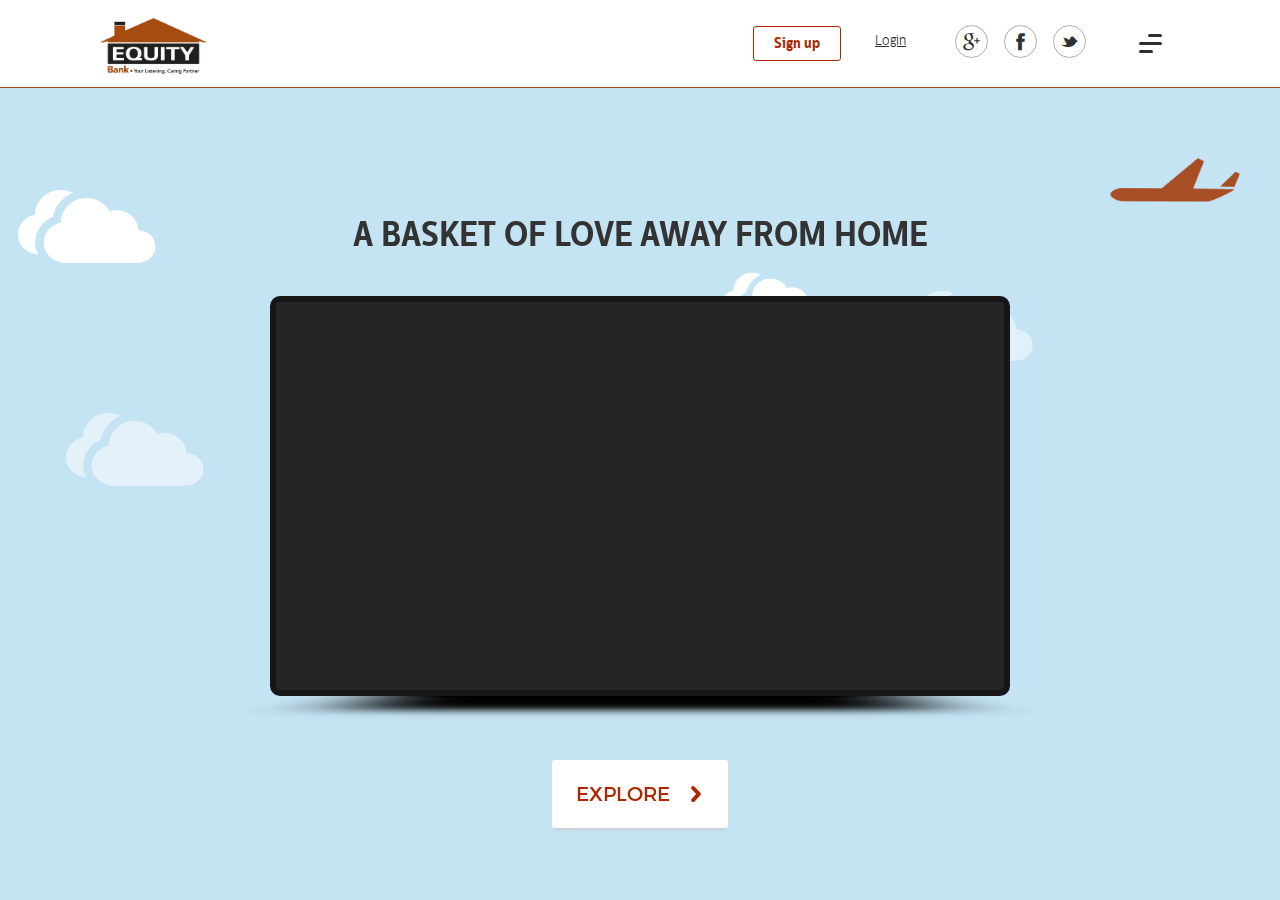
<file: index.html>
<!doctype html>
<html>
<head>
<meta charset="utf-8">
<title>Equity - Basket of Love</title>
<meta name="viewport" content="width=device-width, initial-scale=1, minimum-scale=1, maximum-scale=1, user-scalable=no"/>
<link rel="icon" href="/favicon.ico" type="image/x-icon" />
<link rel="shortcut icon" href="/favicon.ico" type="image/x-icon" />
<link rel="stylesheet" type="text/css" href="css/styles.css" />
</head>

<body>

<!-- mobile_nav_wrapper -->
<div id="mobile_nav_wrapper">
  <div class="mobile-nav-content">
    <div class="logo-wrapper">      	
      <a href="index.html" class="logo">
        <img src="images/lockup-sm.png" alt="Equity Bank" />
      </a>
      <a href="#" class="menu-close flaticon-close"></a>
    </div>

    <ul>
    	<li>
        <a href="home.html#home">Home</a>
      </li>
      <li>
        <a href="home.html#how-to">How to</a>
      </li>
      <li>
        <a href="gallery.html">Gallery</a>
      </li>
      <li>
        <a href="leaderboard.html">Leaderboard</a>
      </li>
      <li>
        <a href="index.html">Watch Video</a>
      </li>     
      <li>
        <a href="home.html#services">Equity Diaspora Services</a>
      </li>      
    </ul>
   	<div class="btns-wrapper">
    	<a href="#user_signup" class="signup">Sign up</a>
      <a href="#user_login" class="login">Login</a>
    </div>
   	<div class="social">
    	<a href="#" class="flaticon-google-plus"></a>
    	<a href="#" class="flaticon-facebook"></a>
    	<a href="#" class="flaticon-twitter"></a>
    </div>
    <div class="footer">
    	<a href="#">Privacy Policy</a><br/><a href="#">Disclaimer</a><br/><a href="#">Terms &amp; Conditions</a>
      <br/>
      <div class="copyright">&copy; 2016. All Rights Reserved.<br/>Equity Bank Limited.</div>
    </div>
  </div>
</div>
<!-- mobile_nav_wrapper end -->

<!-- header -->
<div id="header" class="clearfloat">
	<a href="index.html" class="logo">
  	<img src="images/logo.png" width="107" height="56" alt="Logo" />
  </a>
  <div class="menu-container">
  	<a href="#user_signup" class="signup">Sign up</a>
  	<a href="#user_login" class="login">Login</a>
  	<div class="social">
    	<a href="#" class="flaticon-google-plus"></a>
    	<a href="#" class="flaticon-facebook"></a>
    	<a href="#" class="flaticon-twitter"></a>
    </div>
  	<div class="btn-menu">
    	<span></span>
    </div>
  </div>
</div>
<div id="lockup">
  <img src="images/lockup.png" alt="Basket of Love" />
</div>
<!-- header end -->

<div class="plane floatLeft">
  <img src="images/plane.png" width="174" height="59" alt="Plane" />
</div>
<!-- landing-sun -->
<div class="landing-sun">
  <img src="images/sun.png" width="578" height="502" alt="Sun" />
</div>
<!-- landing-sun end -->
<!-- clouds -->
<div class="clouds"></div>
<!-- clouds end -->

<!-- landing-banner -->
<div class="landing-banner">

  <!-- content-wrapper -->
  <div class="content-wrapper">
    <h1>A Basket of Love Away from Home</h1>
    <div class="video-wrapper">
      <div class="video">
        <iframe width="100%" height="400" src="https://www.youtube.com/embed/IJNR2EpS0jw" frameborder="0" allowfullscreen></iframe>
      </div>
      <img src="images/video-shadow.png" width="879" height="26" alt="" />
    </div>
    <a href="home.html" class="btn"><span>Explore</span></a>
  </div>
  <!-- content-wrapper end -->
  
</div>
<!-- landing-banner end -->

<!-- content_mask -->
<div id="content_mask"></div>
<!-- content_mask end -->

<!-- preloader -->
<div class="preloader">
  <div class="spinner">
  	<span class="logo floating"><img src="images/lockup-sm.png" alt="Basket of Love" /></span>
    <div class="bounce1"></div>
    <div class="bounce2"></div>
    <div class="bounce3"></div>
  </div>
</div>
<!-- preloader end -->

<!-- popups -->
<!-- user_login -->
<div id="user_login" class="popup-wrapper">
	<div class="popup-content from-top">
  	<a href="#" class="popup-close flaticon-close"></a>
    <div class="header">
  		<h2>Login</h2>
    </div>
    <div class="popup-details">
      <a href="#" class="btn-social btn-twitter"><span class="icon flaticon-twitter"></span>Login with Twitter</a>
      <a href="#" class="btn-social btn-facebook"><span class="icon flaticon-facebook"></span>Login with Facebook</a>
      <span class="or">Or</span>
      <form action="#" method="post" class="floating-labels">
        <ul>
          <li class="field">  
            <label for="user_login_email">E-mail Address</label>      	
            <input type="email" class="textbox input" id="user_login_email" name="user_login_email" maxlength="100" />         
          </li>
          <li class="field">  
            <label for="user_login_pwd">Password</label>      	
            <input type="password" class="textbox input" id="user_login_pwd" name="user_login_pwd" maxlength="100" />         
          </li>
          <li class="forgot-password-field">
          	<a href="#reset_password" class="reset">Forgot your Password?</a>
          </li>
          <li class="field">
          	<button type="submit" class="btn"><span>Login</span></button>
            <span class="no-account">Don’t have an Account? <a href="#user_signup" class="signup">Sign Up</a></span>
          </li>
        </ul>
      </form>
    </div>
  </div>
</div>
<!-- user_login end -->

<!-- user_signup -->
<div id="user_signup" class="popup-wrapper">
	<div class="popup-content from-bottom">
  	<a href="#" class="popup-close flaticon-close"></a>
    <div class="header">
  		<h2>Sign up</h2>
    </div>
    <div class="popup-details">
      <form action="#" method="post" class="floating-labels">
        <ul>
          <li class="field">  
            <label for="full_name">Full Name</label>      	
            <input type="text" class="textbox input" id="full_name" name="full_name" maxlength="100" />         
          </li>
          <li class="field">  
            <label for="signup_email">E-mail Address</label>      	
            <input type="email" class="textbox input" id="signup_email" name="signup_email" maxlength="100" />         
          </li>
          <li class="field">  
            <label for="signup_pwd">Password</label>      	
            <input type="password" class="textbox input" id="signup_pwd" name="signup_pwd" maxlength="100" />         
          </li>
          <li class="field">  
            <label for="signup_re_pwd">Retype Password</label>      	
            <input type="password" class="textbox input" id="signup_re_pwd" name="signup_re_pwd" maxlength="100" />         
          </li>
          <li class="field">
          	By Signing up you accept Equity Bank's Terms of service.
          </li>
          <li class="field">
          	<button type="submit" class="btn"><span>Sign up</span></button>
            <span class="no-account">Already have an Account? <a href="#user_login" class="login">Login</a></span>
          </li>
        </ul>
      </form>
    </div>
  </div>
</div>
<!-- user_signup end -->

<!-- reset_password -->
<div id="reset_password" class="popup-wrapper">
	<div class="popup-content from-bottom">
  	<a href="#" class="popup-close flaticon-close"></a>
    <div class="header">
  		<h2>Reset Password</h2>
    </div>
    <div class="popup-details">
    	<p>Lorem ipsum dolor sit amet, consectetuer adipiscing elit, sed diam nonummy.</p>
      <form action="#" method="post" class="floating-labels">
        <ul>
          <li class="field">  
            <label for="verify_email">E-mail Address</label>      	
            <input type="email" class="textbox input" id="verify_email" name="verify_email" maxlength="100" />         
          </li>
          <li class="field">
          	<button type="submit" class="btn"><span>Send</span></button>
          </li>
        </ul>
      </form>
    </div>
  </div>
</div>
<!-- reset_password end -->

<div class="popup-overlay"></div>
<!-- popups end -->

<script type="text/javascript" src="js/jquery-1.12.3.min.js"></script>
<script type="text/javascript" src="js/common.js"></script>
</body>
</html>
</file>
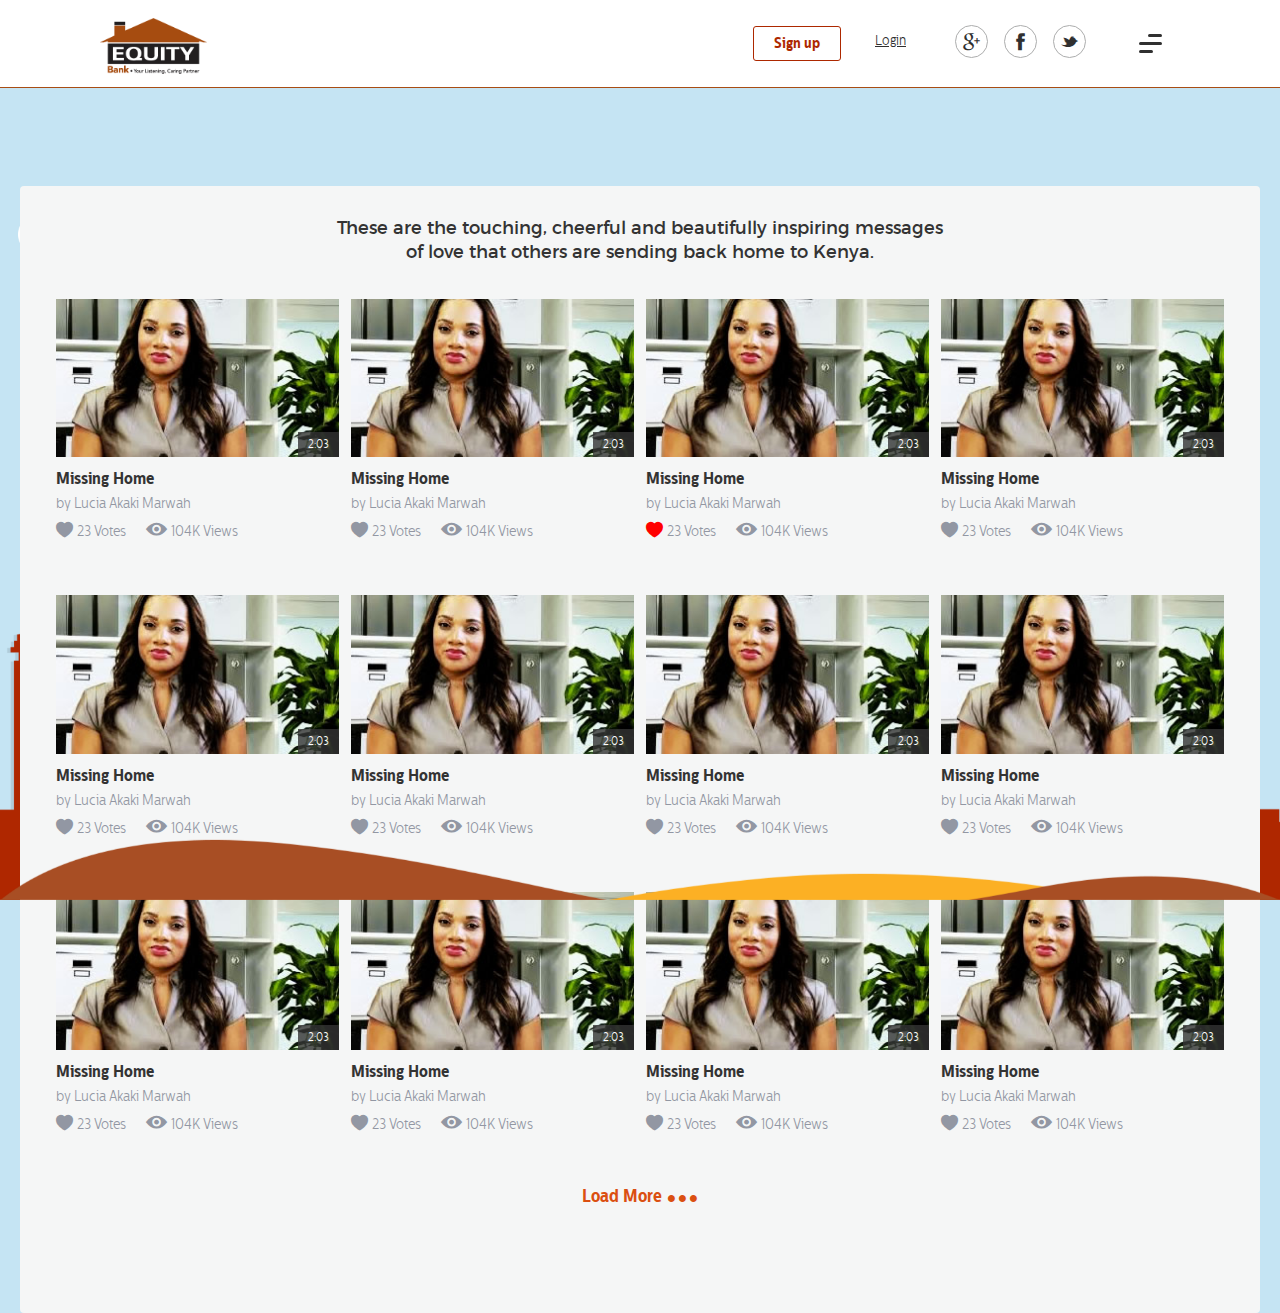
<file: gallery.html>
<!doctype html>
<html>
<head>
<meta charset="utf-8">
<title>Equity - Basket of Love</title>
<meta name="viewport" content="width=device-width, initial-scale=1, minimum-scale=1, maximum-scale=1, user-scalable=no"/>
<link rel="icon" href="/favicon.ico" type="image/x-icon" />
<link rel="shortcut icon" href="/favicon.ico" type="image/x-icon" />
<link rel="stylesheet" type="text/css" href="css/styles.css" />
</head>

<body>

<!-- mobile_nav_wrapper -->
<div id="mobile_nav_wrapper">
  <div class="mobile-nav-content">
    <div class="logo-wrapper">      	
      <a href="index.html" class="logo">
        <img src="images/lockup-sm.png" alt="Equity Bank" />
      </a>
      <a href="#" class="menu-close flaticon-close"></a>
    </div>

    <ul>
    	<li>
        <a href="home.html#home">Home</a>
      </li>
      <li>
        <a href="home.html#how-to">How to</a>
      </li>
      <li>
        <a href="gallery.html" class="active">Gallery</a>
      </li>
      <li>
        <a href="leaderboard.html">Leaderboard</a>
      </li>
      <li>
        <a href="index.html">Watch Video</a>
      </li>     
      <li>
        <a href="home.html#services">Equity Diaspora Services</a>
      </li>      
    </ul>
   	<div class="btns-wrapper">
    	<a href="#" class="signup">Sign up</a>
      <a href="#" class="login">Login</a>
    </div>
   	<div class="social">
    	<a href="#" class="flaticon-google-plus"></a>
    	<a href="#" class="flaticon-facebook"></a>
    	<a href="#" class="flaticon-twitter"></a>
    </div>
    <div class="footer">
    	<a href="#">Privacy Policy</a><br/><a href="#">Disclaimer</a><br/><a href="#">Terms &amp; Conditions</a>
      <br/>
      <div class="copyright">&copy; 2016. All Rights Reserved.<br/>Equity Bank Limited.</div>
    </div>
  </div>
</div>
<!-- mobile_nav_wrapper end -->

<!-- header -->
<div id="header" class="clearfloat">
	<a href="index.html" class="logo">
  	<img src="images/logo.png" width="107" height="56" alt="Logo" />
  </a>
  <div class="menu-container">
  	<a href="#" class="signup">Sign up</a>
  	<a href="#" class="login">Login</a>
  	<div class="social">
    	<a href="#" class="flaticon-google-plus"></a>
    	<a href="#" class="flaticon-facebook"></a>
    	<a href="#" class="flaticon-twitter"></a>
    </div>
  	<div class="btn-menu">
    	<span></span>
    </div>
  </div>
</div>
<div id="lockup">
  <img src="images/lockup.png" alt="Basket of Love" />
</div>
<!-- header end -->


<!-- gallery-wrapper -->
<div class="gallery-wrapper">
  <h1>These are the touching, cheerful and beautifully inspiring messages<br/>of love that others are sending back home to Kenya.</h1>
  <!-- gallery-list -->
  <ul class="gallery-list">
    <li>
      <a href="#" class="thumb">
        <img src="images/gallery/vid1.jpg" width="286" height="160" alt="Missing Home" />
        <span class="duration">2:03</span>
        <span class="mask"></span>
      </a>
      <a href="#" class="vid-name">Missing Home</a>
      <span class="username">by Lucia Akaki Marwah</span>
      <div class="meta-wrapper">
        <a href="#" class="meta" title="Vote"><i class="flaticon-vote"></i>23 Votes</a>
        <span class="meta"><i class="flaticon-views"></i>104K Views</span>
      </div>
    </li>
    <li>
      <a href="#" class="thumb">
        <img src="images/gallery/vid1.jpg" width="286" height="160" alt="Missing Home" />
        <span class="duration">2:03</span>
        <span class="mask"></span>
      </a>
      <a href="#" class="vid-name">Missing Home</a>
      <span class="username">by Lucia Akaki Marwah</span>
      <div class="meta-wrapper">
        <a href="#" class="meta" title="Vote"><i class="flaticon-vote"></i>23 Votes</a>
        <span class="meta"><i class="flaticon-views"></i>104K Views</span>
      </div>
    </li>
    <li>
      <a href="#" class="thumb">
        <img src="images/gallery/vid1.jpg" width="286" height="160" alt="Missing Home" />
        <span class="duration">2:03</span>
        <span class="mask"></span>
      </a>
      <a href="#" class="vid-name">Missing Home</a>
      <span class="username">by Lucia Akaki Marwah</span>
      <div class="meta-wrapper">
        <a href="#" class="meta voted" title="Vote"><i class="flaticon-vote"></i>23 Votes</a>
        <span class="meta"><i class="flaticon-views"></i>104K Views</span>
      </div>
    </li>
    <li>
      <a href="#" class="thumb">
        <img src="images/gallery/vid1.jpg" width="286" height="160" alt="Missing Home" />
        <span class="duration">2:03</span>
        <span class="mask"></span>
      </a>
      <a href="#" class="vid-name">Missing Home</a>
      <span class="username">by Lucia Akaki Marwah</span>
      <div class="meta-wrapper">
        <a href="#" class="meta" title="Vote"><i class="flaticon-vote"></i>23 Votes</a>
        <span class="meta"><i class="flaticon-views"></i>104K Views</span>
      </div>
    </li>
    <li>
      <a href="#" class="thumb">
        <img src="images/gallery/vid1.jpg" width="286" height="160" alt="Missing Home" />
        <span class="duration">2:03</span>
        <span class="mask"></span>
      </a>
      <a href="#" class="vid-name">Missing Home</a>
      <span class="username">by Lucia Akaki Marwah</span>
      <div class="meta-wrapper">
        <a href="#" class="meta" title="Vote"><i class="flaticon-vote"></i>23 Votes</a>
        <span class="meta"><i class="flaticon-views"></i>104K Views</span>
      </div>
    </li>
    <li>
      <a href="#" class="thumb">
        <img src="images/gallery/vid1.jpg" width="286" height="160" alt="Missing Home" />
        <span class="duration">2:03</span>
        <span class="mask"></span>
      </a>
      <a href="#" class="vid-name">Missing Home</a>
      <span class="username">by Lucia Akaki Marwah</span>
      <div class="meta-wrapper">
        <a href="#" class="meta" title="Vote"><i class="flaticon-vote"></i>23 Votes</a>
        <span class="meta"><i class="flaticon-views"></i>104K Views</span>
      </div>
    </li>
    <li>
      <a href="#" class="thumb">
        <img src="images/gallery/vid1.jpg" width="286" height="160" alt="Missing Home" />
        <span class="duration">2:03</span>
        <span class="mask"></span>
      </a>
      <a href="#" class="vid-name">Missing Home</a>
      <span class="username">by Lucia Akaki Marwah</span>
      <div class="meta-wrapper">
        <a href="#" class="meta" title="Vote"><i class="flaticon-vote"></i>23 Votes</a>
        <span class="meta"><i class="flaticon-views"></i>104K Views</span>
      </div>
    </li>
    <li>
      <a href="#" class="thumb">
        <img src="images/gallery/vid1.jpg" width="286" height="160" alt="Missing Home" />
        <span class="duration">2:03</span>
        <span class="mask"></span>
      </a>
      <a href="#" class="vid-name">Missing Home</a>
      <span class="username">by Lucia Akaki Marwah</span>
      <div class="meta-wrapper">
        <a href="#" class="meta" title="Vote"><i class="flaticon-vote"></i>23 Votes</a>
        <span class="meta"><i class="flaticon-views"></i>104K Views</span>
      </div>
    </li>
    <li>
      <a href="#" class="thumb">
        <img src="images/gallery/vid1.jpg" width="286" height="160" alt="Missing Home" />
        <span class="duration">2:03</span>
        <span class="mask"></span>
      </a>
      <a href="#" class="vid-name">Missing Home</a>
      <span class="username">by Lucia Akaki Marwah</span>
      <div class="meta-wrapper">
        <a href="#" class="meta" title="Vote"><i class="flaticon-vote"></i>23 Votes</a>
        <span class="meta"><i class="flaticon-views"></i>104K Views</span>
      </div>
    </li>
    <li>
      <a href="#" class="thumb">
        <img src="images/gallery/vid1.jpg" width="286" height="160" alt="Missing Home" />
        <span class="duration">2:03</span>
        <span class="mask"></span>
      </a>
      <a href="#" class="vid-name">Missing Home</a>
      <span class="username">by Lucia Akaki Marwah</span>
      <div class="meta-wrapper">
        <a href="#" class="meta" title="Vote"><i class="flaticon-vote"></i>23 Votes</a>
        <span class="meta"><i class="flaticon-views"></i>104K Views</span>
      </div>
    </li>
    <li>
      <a href="#" class="thumb">
        <img src="images/gallery/vid1.jpg" width="286" height="160" alt="Missing Home" />
        <span class="duration">2:03</span>
        <span class="mask"></span>
      </a>
      <a href="#" class="vid-name">Missing Home</a>
      <span class="username">by Lucia Akaki Marwah</span>
      <div class="meta-wrapper">
        <a href="#" class="meta" title="Vote"><i class="flaticon-vote"></i>23 Votes</a>
        <span class="meta"><i class="flaticon-views"></i>104K Views</span>
      </div>
    </li>
    <li>
      <a href="#" class="thumb">
        <img src="images/gallery/vid1.jpg" width="286" height="160" alt="Missing Home" />
        <span class="duration">2:03</span>
        <span class="mask"></span>
      </a>
      <a href="#" class="vid-name">Missing Home</a>
      <span class="username">by Lucia Akaki Marwah</span>
      <div class="meta-wrapper">
        <a href="#" class="meta" title="Vote"><i class="flaticon-vote"></i>23 Votes</a>
        <span class="meta"><i class="flaticon-views"></i>104K Views</span>
      </div>
    </li>
  </ul>
  <!-- gallery-list end -->
  <div class="load-more-wrapper">
    <a href="#" class="load-more">Load More <span>&bull;&bull;&bull;</span></a>
  </div>
</div>
<!-- gallery-wrapper end -->

<!-- clouds -->
<div class="clouds"></div>
<!-- clouds end -->

<!-- footer-skyline -->
<div class="footer-skyline"></div>
<!-- footer-skyline end -->

<!-- footer-hills -->
<div class="footer-hills"></div>
<!-- footer-hills end -->

<!-- content_mask -->
<div id="content_mask"></div>
<!-- content_mask end -->

<!-- preloader -->
<div class="preloader">
  <div class="spinner">
  	<span class="logo floating"><img src="images/lockup-sm.png" alt="Basket of Love" /></span>
    <div class="bounce1"></div>
    <div class="bounce2"></div>
    <div class="bounce3"></div>
  </div>
</div>
<!-- preloader end -->

<script type="text/javascript" src="js/jquery-1.12.3.min.js"></script>
<script type="text/javascript" src="js/common.js"></script>
</body>
</html>
</file>
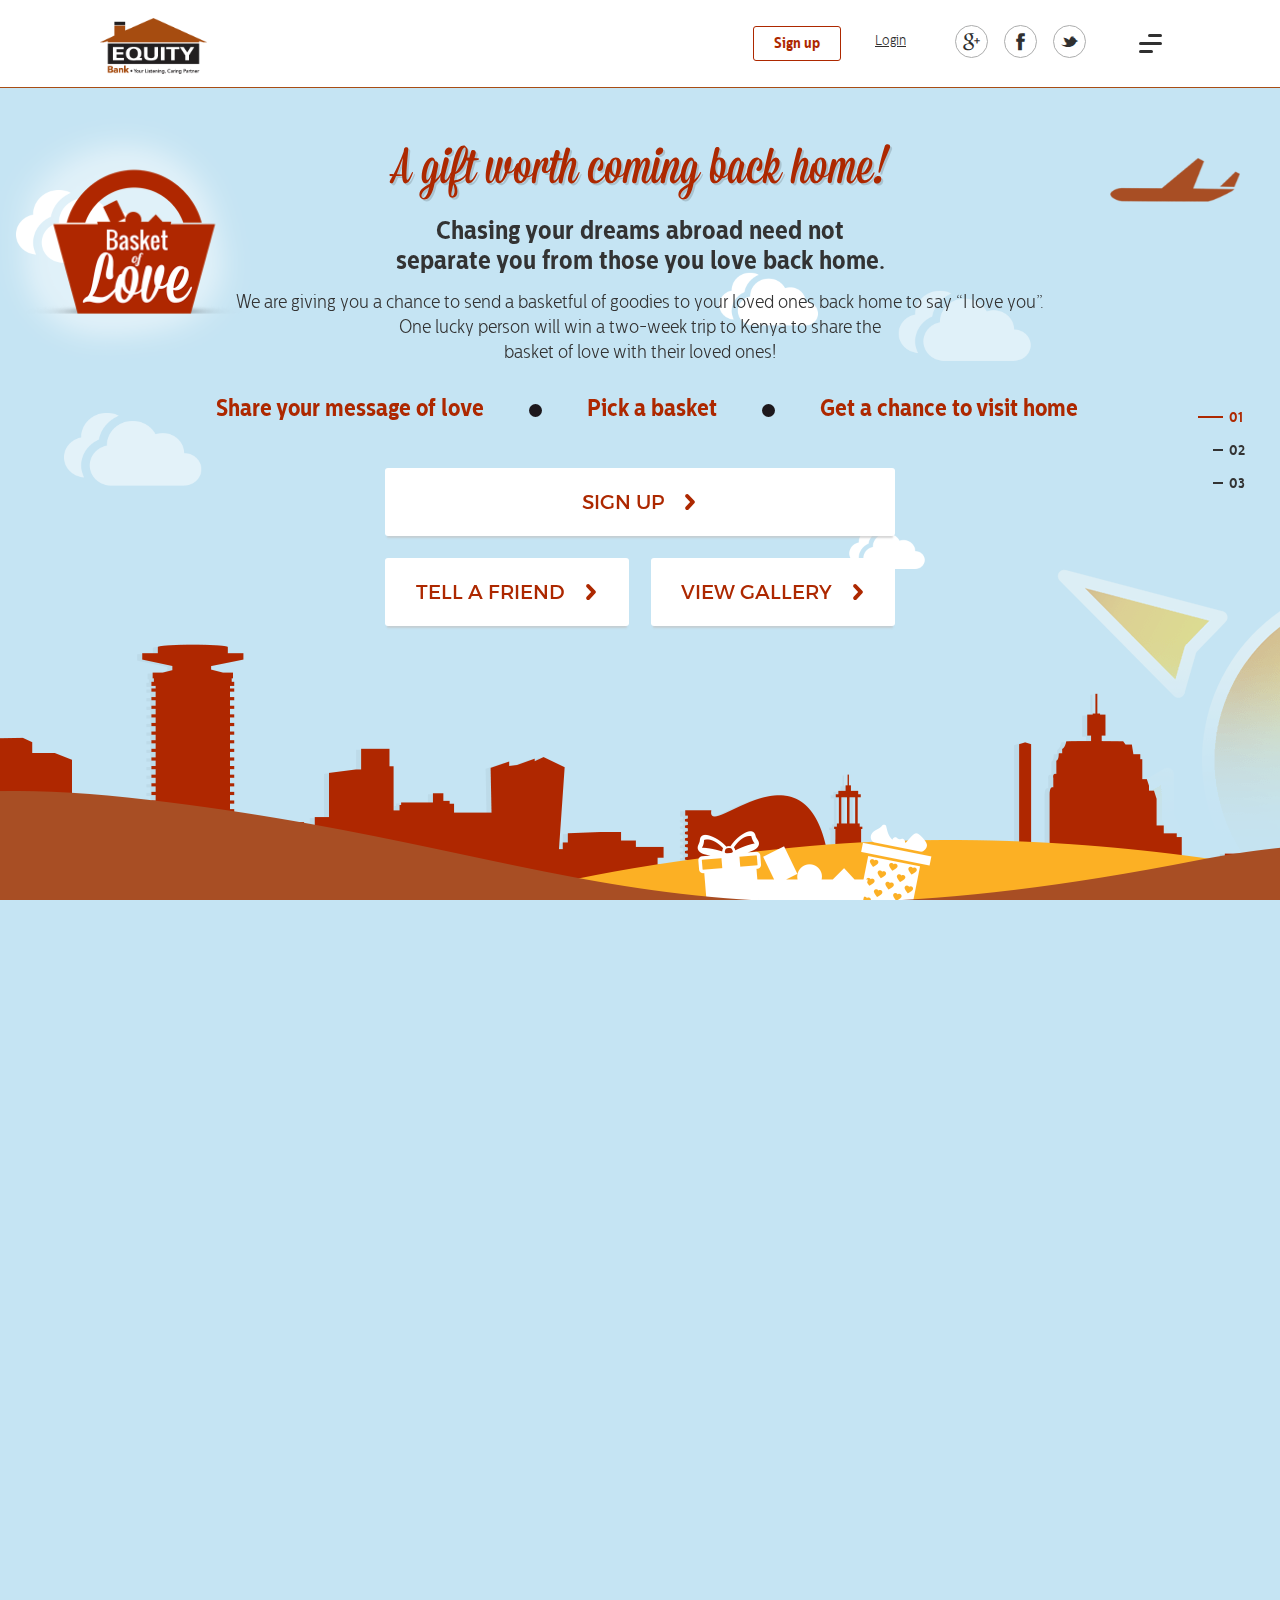
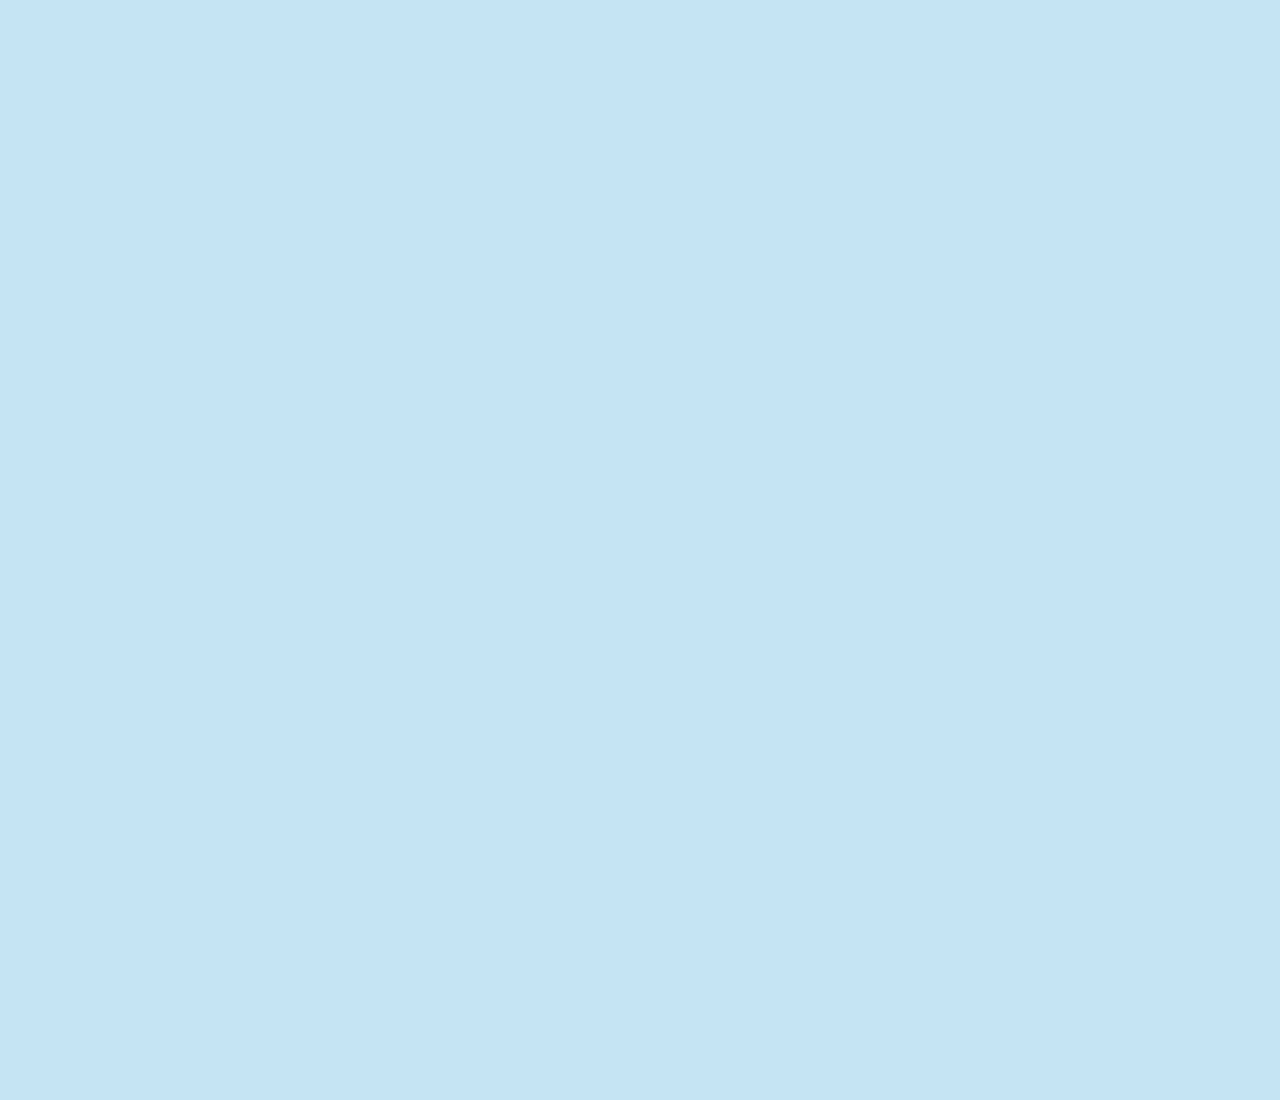
<file: home.html>
<!doctype html>
<html>
<head>
<meta charset="utf-8">
<title>Equity - Basket of Love</title>
<meta name="viewport" content="width=device-width, initial-scale=1, minimum-scale=1, maximum-scale=1, user-scalable=no"/>
<link rel="icon" href="/favicon.ico" type="image/x-icon" />
<link rel="shortcut icon" href="/favicon.ico" type="image/x-icon" />
<link rel="stylesheet" type="text/css" href="css/styles.css" />
</head>

<body class="home ">

<!-- mobile_nav_wrapper -->
<div id="mobile_nav_wrapper">
  <div class="mobile-nav-content">
    <div class="logo-wrapper">      	
      <a href="index.html" class="logo">
        <img src="images/lockup-sm.png" alt="Equity Bank" />
      </a>
      <a href="#" class="menu-close flaticon-close"></a>
    </div>

    <ul>
    	<li>
        <a href="home.html#home" class="active">Home</a>
      </li>
      <li>
        <a href="home.html#how-to">How to</a>
      </li>
      <li>
        <a href="gallery.html">Gallery</a>
      </li>
      <li>
        <a href="leaderboard.html">Leaderboard</a>
      </li>
      <li>
        <a href="index.html">Watch Video</a>
      </li>     
      <li>
        <a href="home.html#services">Equity Diaspora Services</a>
      </li>      
    </ul>
   	<div class="btns-wrapper">
    	<a href="#" class="signup">Sign up</a>
      <a href="#" class="login">Login</a>
    </div>
   	<div class="social">
    	<a href="#" class="flaticon-google-plus"></a>
    	<a href="#" class="flaticon-facebook"></a>
    	<a href="#" class="flaticon-twitter"></a>
    </div>
    <div class="footer">
    	<a href="#">Privacy Policy</a><br/><a href="#">Disclaimer</a><br/><a href="#">Terms &amp; Conditions</a>
      <br/>
      <div class="copyright">&copy; 2016. All Rights Reserved.<br/>Equity Bank Limited.</div>
    </div>
  </div>
</div>
<!-- mobile_nav_wrapper end -->

<!-- header -->
<div id="header" class="clearfloat">
	<a href="index.html" class="logo">
  	<img src="images/logo.png" width="107" height="56" alt="Logo" />
  </a>
  <div class="menu-container">
  	<a href="#" class="signup">Sign up</a>
  	<a href="#" class="login">Login</a>
  	<div class="social">
    	<a href="#" class="flaticon-google-plus"></a>
    	<a href="#" class="flaticon-facebook"></a>
    	<a href="#" class="flaticon-twitter"></a>
    </div>
  	<div class="btn-menu">
    	<span></span>
    </div>
  </div>
</div>
<div id="lockup">
  <img src="images/lockup.png" alt="Basket of Love" />
</div>
<!-- header end -->

<!-- fullpage -->
<div id="fullpage">
	<div class="section home">
  	<div class="home-wrapper">
    	<h1>A gift worth coming back home!</h1>
      <h2 class="title">Chasing your dreams abroad need not<br/> separate you from those you love back home.</h2>
      <p class="summary">
      	We are giving you a chance to send a basketful of goodies to your loved ones back home to say “I love you”.<br/> 
        One lucky person will win a two-week trip to Kenya to share the<br/> 
        basket of love with their loved ones!
      </p>
      <ul class="info">
      	<li>Share your message of love</li>
        <li>Pick a basket</li>
        <li>Get a chance to visit home</li>
      </ul>
      <div class="btns-wrapper">
      	<a href="#" class="btn signup"><span>Sign up</span></a>
        <div class="col first">
        	<a href="#" class="btn left"><span>Tell a Friend</span></a>
        </div>
        <div class="col">
        	<a href="gallery.html" class="btn right"><span>View Gallery</span></a>
        </div>
      </div>
    </div>

    
  </div>
  <div class="section how-to">
  	<div class="home-wrapper">
    	<div class="how-to-wrapper">
      	<h2>How To</h2>
        <ol>
        	<li>Start by recording your video message of love and then upload it.</li>
          <li>Share the video and get family and friends to vote for you.</li>
          <li>Select 5 items to fill your basket of love.</li>
          <li>Fill in your details and those of the recipient of the basket back home.</li>
          <li>Voting is done by clicking on the vote button below your video.</li>
          <li>Top 10 finalists get their baskets of love delivered to their loved ones in Kenya.</li>
          <li>The person with the most votes wins a two-week trip to Kenya.</li>
          <li>Stay tuned for the winners announcement date on our Facebook Page.</li>
        </ol>
        <a href="step-1.html" class="btn"><span>Get Started</span></a>
      </div>
    </div> 
  </div>
  <div class="section services">
  	<div class="home-wrapper">
    	<div class="services-wrapper">
      	<h2>At Equity Bank we want to share our Basket of Love with you, because we understand being away from home should be much easier on everyone you love.</h2>
        <ul class="services-list">
        	<li>
          	<div class="pic">
          		<img src="images/services/account-opening.png" width="114" height="103" alt="Account Opening" />
            </div>
            <span class="name">Account Opening</span>
            <a href="#" target="_blank">Learn more</a>
          </li>
          <li>
          	<div class="pic">
          		<img src="images/services/money-transfer.png" width="114" height="103" alt="Money Transfer" />
            </div>
            <span class="name">Money Transfer</span>
            <a href="#" target="_blank">Learn more</a>
          </li>
          <li>
          	<div class="pic">
          		<img src="images/services/loans.png" width="114" height="104" alt="Loans" />
            </div>
            <span class="name">Loans</span>
            <a href="#" target="_blank">Learn more</a>
          </li>
          <li>
          	<div class="pic">
          		<img src="images/services/investment.png" width="114" height="103" alt="Investment" />
            </div>
            <span class="name">Investment</span>
            <a href="#" target="_blank">Learn more</a>
          </li>
          <li>
          	<div class="pic">
          		<img src="images/services/insurance.png" width="102" height="96" alt="Insurance" />
            </div>
            <span class="name">Insurance</span>
            <a href="#" target="_blank">Learn more</a>
          </li>
          <li>
          	<div class="pic">
          		<img src="images/services/diaspora-agents.png" width="114" height="104" alt="Diaspora Agents" />
            </div>
            <span class="name">Diaspora Agents</span>
            <a href="#" target="_blank">Learn more</a>
          </li>
        </ul>
      </div>
      <!-- footer -->
      <div id="footer">
      	<ul>
        	<li><a href="#">Privacy Policy</a></li>
          <li><a href="#">Disclaimer</a></li>
          <li><a href="#">Terms &amp; Conditions</a></li>
          <li>&copy; 2016. All Rights Reserved. Equity Bank Limited</li>
          <li>
          	<div class="social">
              <a href="#" class="flaticon-google-plus"></a>
              <a href="#" class="flaticon-facebook"></a>
              <a href="#" class="flaticon-twitter"></a>
            </div>
          </li>
        </ul>
      </div>
      <!-- footer end -->
    </div>
  </div>
</div>
<!-- fullpage end -->

<div class="plane floatLeft">
  <img src="images/plane.png" width="174" height="59" alt="Plane" />
</div>

<!-- clouds -->
<div class="clouds"></div>
<!-- clouds end -->



<!-- content_mask -->
<div id="content_mask"></div>
<!-- content_mask end -->

<!-- preloader -->
<div class="preloader">
  <div class="spinner">
  	<span class="logo floating"><img src="images/lockup-sm.png" alt="Basket of Love" /></span>
    <div class="bounce1"></div>
    <div class="bounce2"></div>
    <div class="bounce3"></div>
  </div>
</div>
<!-- preloader end -->

<script type="text/javascript" src="js/jquery-1.12.3.min.js"></script>
<script type="text/javascript" src="js/common.js"></script>
</body>
</html>
</file>
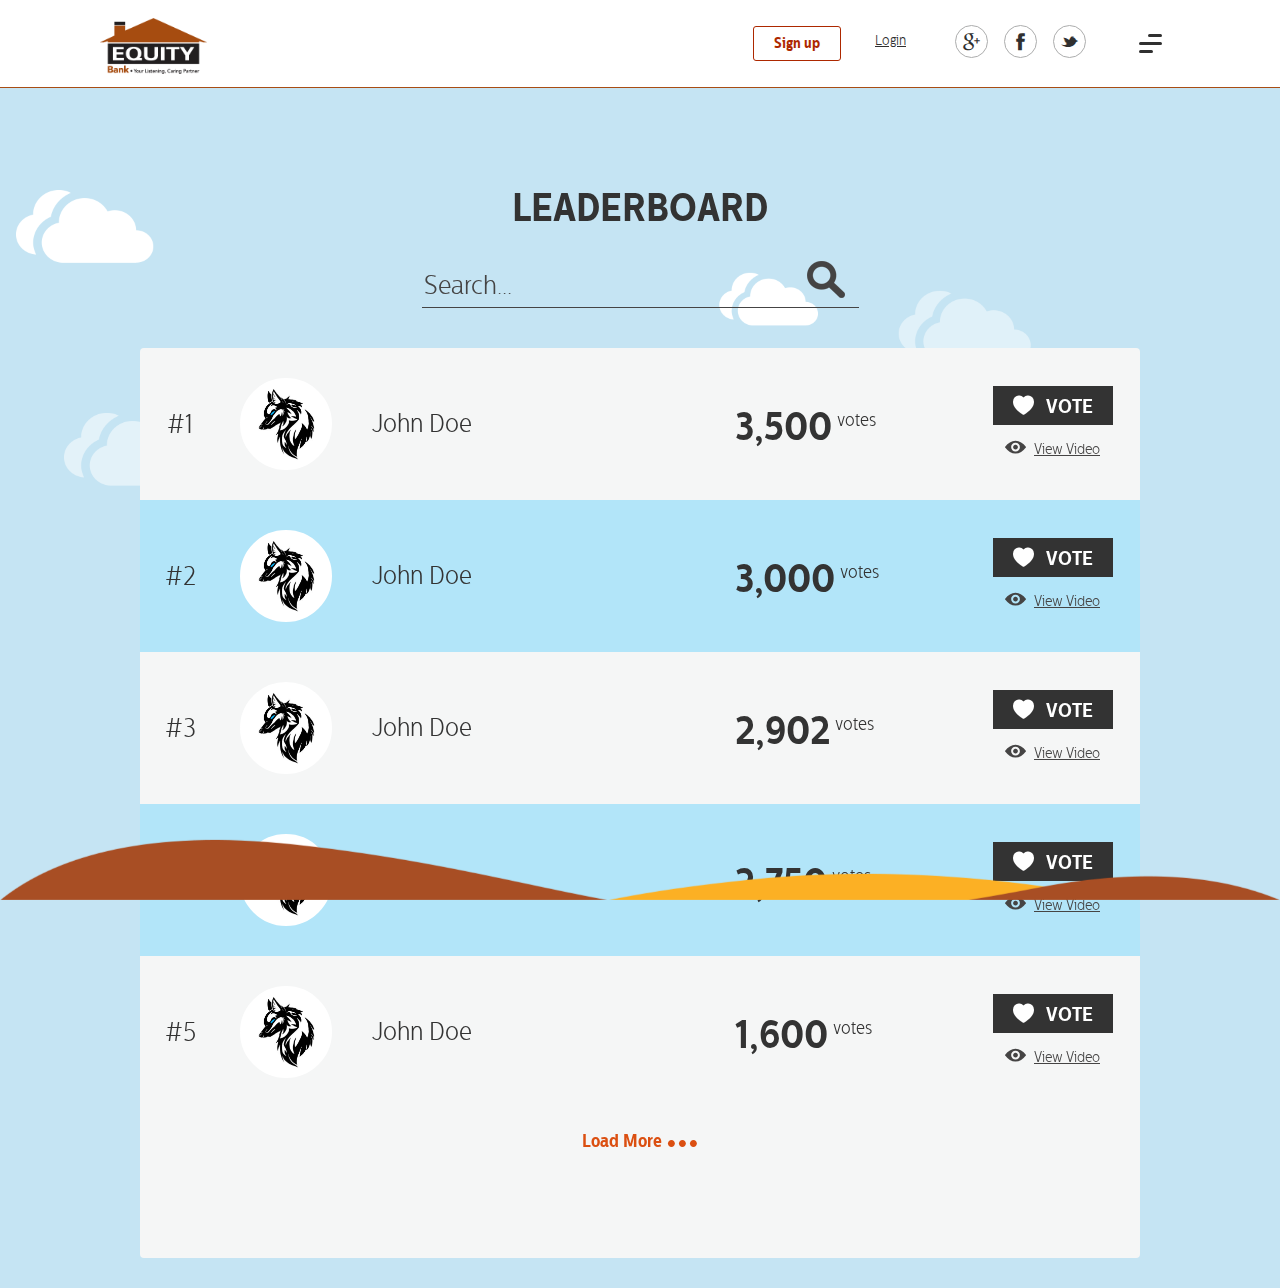
<file: leaderboard.html>
<!doctype html>
<html>
<head>
<meta charset="utf-8">
<title>Equity - Basket of Love</title>
<meta name="viewport" content="width=device-width, initial-scale=1, minimum-scale=1, maximum-scale=1, user-scalable=no"/>
<link rel="icon" href="/favicon.ico" type="image/x-icon" />
<link rel="shortcut icon" href="/favicon.ico" type="image/x-icon" />
<link rel="stylesheet" type="text/css" href="css/styles.css" />
</head>

<body>

<!-- mobile_nav_wrapper -->
<div id="mobile_nav_wrapper">
  <div class="mobile-nav-content">
    <div class="logo-wrapper">      	
      <a href="index.html" class="logo">
        <img src="images/lockup-sm.png" alt="Equity Bank" />
      </a>
      <a href="#" class="menu-close flaticon-close"></a>
    </div>

    <ul>
    	<li>
        <a href="home.html#home">Home</a>
      </li>
      <li>
        <a href="home.html#how-to">How to</a>
      </li>
      <li>
        <a href="gallery.html">Gallery</a>
      </li>
      <li>
        <a href="leaderboard.html" class="active">Leaderboard</a>
      </li>
      <li>
        <a href="index.html">Watch Video</a>
      </li>     
      <li>
        <a href="home.html#services">Equity Diaspora Services</a>
      </li>      
    </ul>
   	<div class="btns-wrapper">
    	<a href="#" class="signup">Sign up</a>
      <a href="#" class="login">Login</a>
    </div>
   	<div class="social">
    	<a href="#" class="flaticon-google-plus"></a>
    	<a href="#" class="flaticon-facebook"></a>
    	<a href="#" class="flaticon-twitter"></a>
    </div>
    <div class="footer">
    	<a href="#">Privacy Policy</a><br/><a href="#">Disclaimer</a><br/><a href="#">Terms &amp; Conditions</a>
      <br/>
      <div class="copyright">&copy; 2016. All Rights Reserved.<br/>Equity Bank Limited.</div>
    </div>
  </div>
</div>
<!-- mobile_nav_wrapper end -->

<!-- header -->
<div id="header" class="clearfloat">
	<a href="index.html" class="logo">
  	<img src="images/logo.png" width="107" height="56" alt="Logo" />
  </a>
  <div class="menu-container">
  	<a href="#" class="signup">Sign up</a>
  	<a href="#" class="login">Login</a>
  	<div class="social">
    	<a href="#" class="flaticon-google-plus"></a>
    	<a href="#" class="flaticon-facebook"></a>
    	<a href="#" class="flaticon-twitter"></a>
    </div>
  	<div class="btn-menu">
    	<span></span>
    </div>
  </div>
</div>
<div id="lockup">
  <img src="images/lockup.png" alt="Basket of Love" />
</div>
<!-- header end -->


<div class="content-wrapper">
  <h1>Leaderboard</h1>
  
  <!-- leaderboard_wrapper -->
  <div id="leaderboard_wrapper">
    <!-- search-wrapper -->
    <div class="search-wrapper">
      <form action="#" method="post" class="clearfloat">
        <input type="search" onfocus="if(this.value == 'Search...') this.value='';" onblur="if(this.value == '') this.value = 'Search...';" value="Search..." id="search" name="search" />
        <button value="" id="btn_search" name="btn_search" type="submit">
          <img src="images/btn-search.png" alt="Search Button" width="38" height="37"/>
        </button>
      </form>
    </div>
    <!-- search-wrapper end -->
    
    <!--
    <div class="search-msg">No results matched your search</div>
    -->
    
    <div class="leaderboard-wrapper">
      <table class="leaderboard">
        <tr>
          <td class="td-rank">#1</td>
          <td class="td-avatar">
            <div class="avatar">
              <img src="images/avatar.jpg" alt="John Doe" />
            </div>
          </td>
          <td class="td-info">
            <div class="info-container clearfloat">
              <div class="name">John Doe</div>
              <div class="score">3,500<sup>votes</sup></div>
              <div class="action">
                <a href="#" class="btn-vote"><i class="flaticon-vote"></i>Vote</a>
                <a href="#" class="view-vid"><i class="flaticon-views"></i>View Video</a>
              </div>
            </div>
          </td>
        </tr>
        <tr>
          <td class="td-rank">#2</td>
          <td class="td-avatar">
            <div class="avatar">
              <img src="images/avatar.jpg" alt="John Doe" />
            </div>
          </td>
          <td class="td-info">
            <div class="info-container clearfloat">
              <div class="name">John Doe</div>
              <div class="score">3,000<sup>votes</sup></div>
              <div class="action">
                <a href="#" class="btn-vote"><i class="flaticon-vote"></i>Vote</a>
                <a href="#" class="view-vid"><i class="flaticon-views"></i>View Video</a>
              </div>
            </div>
          </td>
        </tr>
        <tr>
          <td class="td-rank">#3</td>
          <td class="td-avatar">
            <div class="avatar">
              <img src="images/avatar.jpg" alt="John Doe" />
            </div>
          </td>
          <td class="td-info">
            <div class="info-container clearfloat">
              <div class="name">John Doe</div>
              <div class="score">2,902<sup>votes</sup></div>
              <div class="action">
                <a href="#" class="btn-vote"><i class="flaticon-vote"></i>Vote</a>
                <a href="#" class="view-vid"><i class="flaticon-views"></i>View Video</a>
              </div>
            </div>
          </td>
        </tr>
        <tr>
          <td class="td-rank">#4</td>
          <td class="td-avatar">
            <div class="avatar">
              <img src="images/avatar.jpg" alt="John Doe" />
            </div>
          </td>
          <td class="td-info">
            <div class="info-container clearfloat">
              <div class="name">John Doe</div>
              <div class="score">2,750<sup>votes</sup></div>
              <div class="action">
                <a href="#" class="btn-vote"><i class="flaticon-vote"></i>Vote</a>
                <a href="#" class="view-vid"><i class="flaticon-views"></i>View Video</a>
              </div>
            </div>
          </td>
        </tr>
        <tr>
          <td class="td-rank">#5</td>
          <td class="td-avatar">
            <div class="avatar">
              <img src="images/avatar.jpg" alt="John Doe" />
            </div>
          </td>
          <td class="td-info">
            <div class="info-container clearfloat">
              <div class="name">John Doe</div>
              <div class="score">1,600<sup>votes</sup></div>
              <div class="action">
                <a href="#" class="btn-vote"><i class="flaticon-vote"></i>Vote</a>
                <a href="#" class="view-vid"><i class="flaticon-views"></i>View Video</a>
              </div>
            </div>
          </td>
        </tr>        
      </table>
      <div class="load-more-wrapper">
        <a href="#" class="load-more">Load More <span>&bull;&bull;&bull;</span></a>
      </div>
    </div>
    
  </div>
  <!-- leaderboard_wrapper end -->
  
</div>

<!-- clouds -->
<div class="clouds"></div>
<!-- clouds end -->

<!-- footer-hills -->
<div class="footer-hills"></div>
<!-- footer-hills end -->

<!-- landing-sun -->
<div class="landing-sun">
  <img src="images/sun.png" width="578" height="502" alt="Sun" />
</div>
<!-- landing-sun end -->

<!-- content_mask -->
<div id="content_mask"></div>
<!-- content_mask end -->

<!-- preloader -->
<div class="preloader">
  <div class="spinner">
  	<span class="logo floating"><img src="images/lockup-sm.png" alt="Basket of Love" /></span>
    <div class="bounce1"></div>
    <div class="bounce2"></div>
    <div class="bounce3"></div>
  </div>
</div>
<!-- preloader end -->

<script type="text/javascript" src="js/jquery-1.12.3.min.js"></script>
<script type="text/javascript" src="js/common.js"></script>
</body>
</html>
</file>
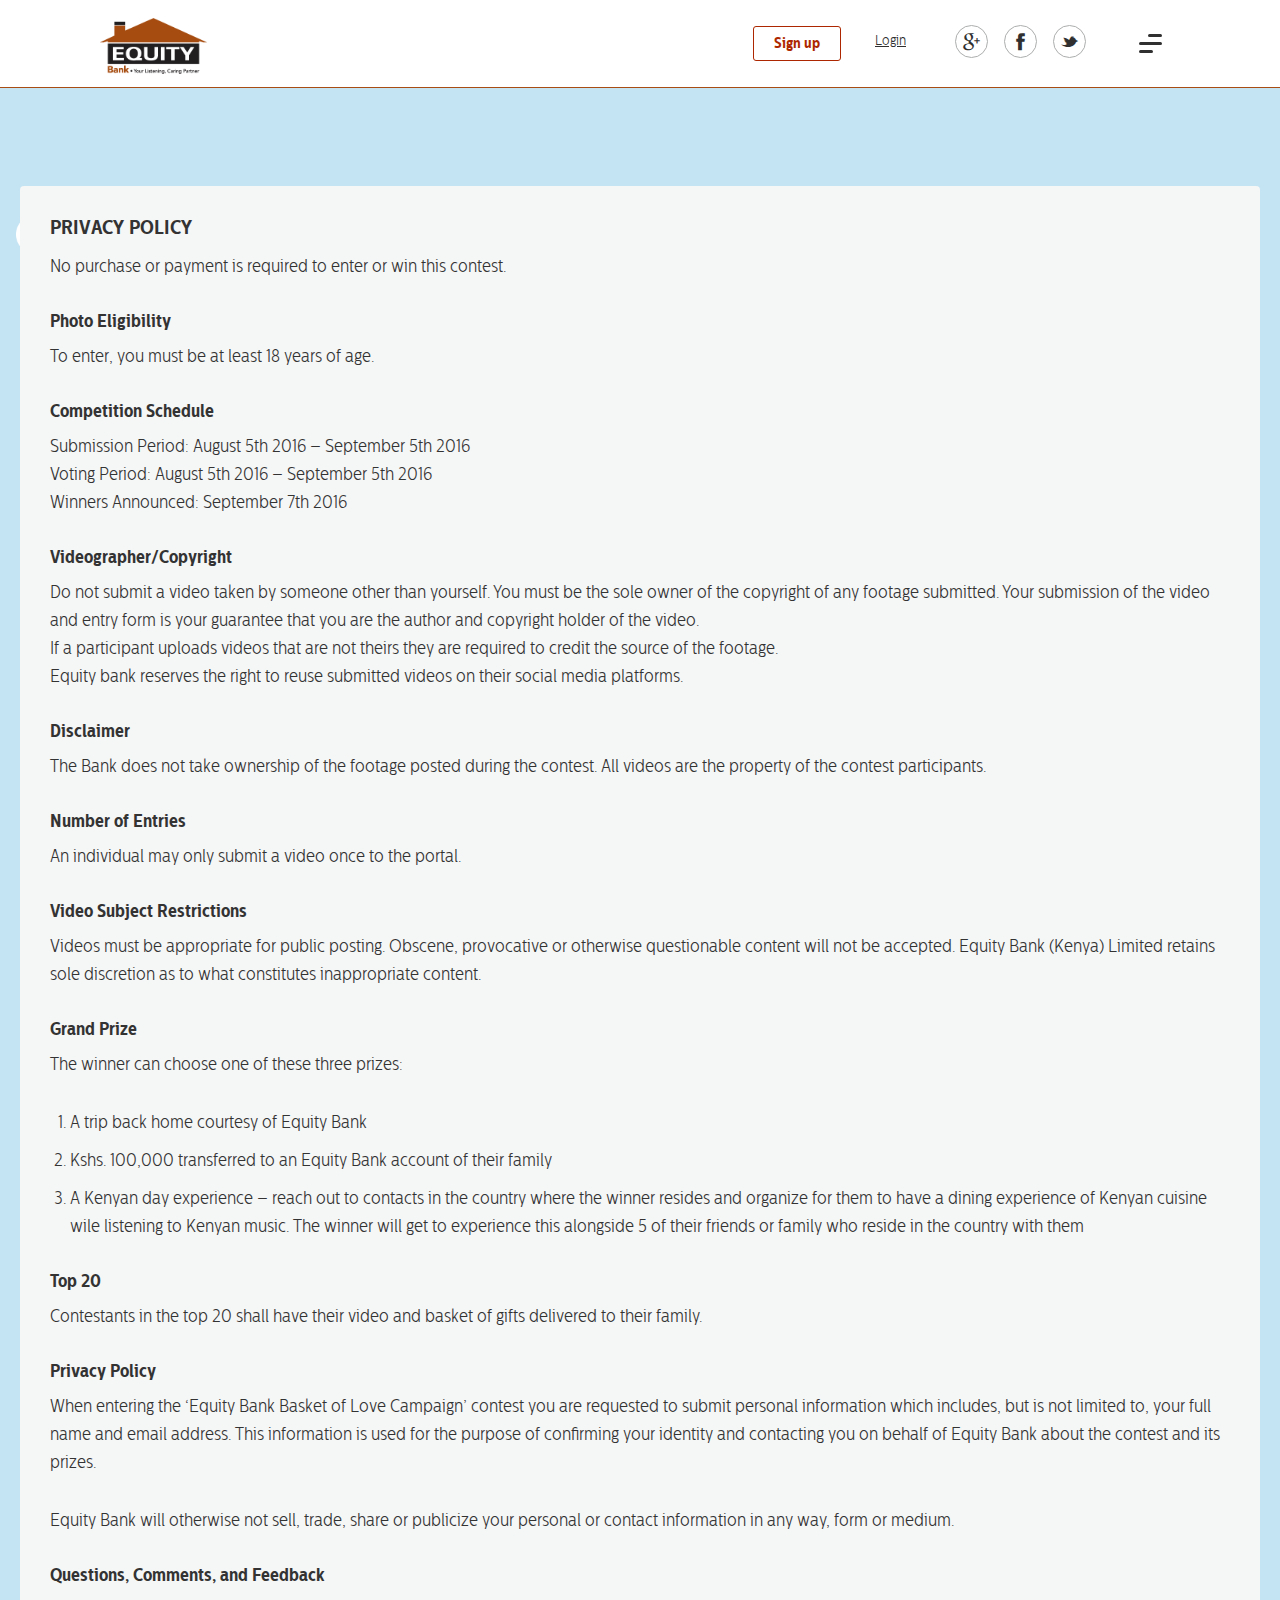
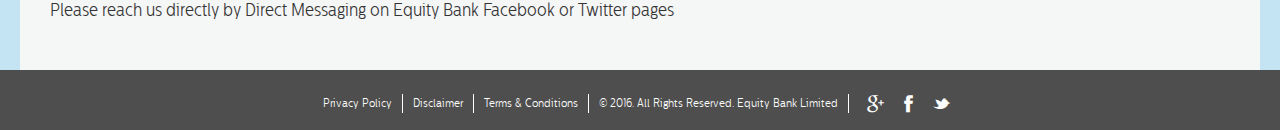
<file: privacy-policy.html>
<!doctype html>
<html>
<head>
<meta charset="utf-8">
<title>Equity - Basket of Love</title>
<meta name="viewport" content="width=device-width, initial-scale=1, minimum-scale=1, maximum-scale=1, user-scalable=no"/>
<link rel="icon" href="/favicon.ico" type="image/x-icon" />
<link rel="shortcut icon" href="/favicon.ico" type="image/x-icon" />
<link rel="stylesheet" type="text/css" href="css/styles.css" />
<script type="text/javascript" src="js/jquery-1.12.3.min.js"></script>
<script type="text/javascript" src="js/mediaelement-and-player.min.js"></script>
</head>

<body>

<!-- mobile_nav_wrapper -->
<div id="mobile_nav_wrapper">
  <div class="mobile-nav-content">
    <div class="logo-wrapper">      	
      <a href="index.html" class="logo">
        <img src="images/lockup-sm.png" alt="Equity Bank" />
      </a>
      <a href="#" class="menu-close flaticon-close"></a>
    </div>

    <ul>
    	<li>
        <a href="home.html#home">Home</a>
      </li>
      <li>
        <a href="home.html#how-to">How to</a>
      </li>
      <li>
        <a href="gallery.html" class="active">Gallery</a>
      </li>
      <li>
        <a href="leaderboard.html">Leaderboard</a>
      </li>
      <li>
        <a href="index.html">Watch Video</a>
      </li>     
      <li>
        <a href="home.html#services">Equity Diaspora Services</a>
      </li>      
    </ul>
   	<div class="btns-wrapper">
    	<a href="#" class="signup">Sign up</a>
      <a href="#" class="login">Login</a>
    </div>
   	<div class="social">
    	<a href="#" class="flaticon-google-plus"></a>
    	<a href="#" class="flaticon-facebook"></a>
    	<a href="#" class="flaticon-twitter"></a>
    </div>
    <div class="footer">
    	<a href="#">Privacy Policy</a><br/><a href="#">Disclaimer</a><br/><a href="#">Terms &amp; Conditions</a>
      <br/>
      <div class="copyright">&copy; 2016. All Rights Reserved.<br/>Equity Bank Limited.</div>
    </div>
  </div>
</div>
<!-- mobile_nav_wrapper end -->

<!-- header -->
<div id="header" class="clearfloat">
	<a href="index.html" class="logo">
  	<img src="images/logo.png" width="107" height="56" alt="Logo" />
  </a>
  <div class="menu-container">
  	<a href="#" class="signup">Sign up</a>
  	<a href="#" class="login">Login</a>
  	<div class="social">
    	<a href="#" class="flaticon-google-plus"></a>
    	<a href="#" class="flaticon-facebook"></a>
    	<a href="#" class="flaticon-twitter"></a>
    </div>
  	<div class="btn-menu">
    	<span></span>
    </div>
  </div>
</div>
<div id="lockup">
  <img src="images/lockup.png" alt="Basket of Love" />
</div>
<!-- header end -->


<!-- article-container -->
<div class="article-container">
  <h1>Privacy Policy</h1>
  <p>No purchase or payment is required to enter or win this contest.</p>
  
  <h2>Photo Eligibility</h2>
  <p>To enter, you must be at least 18 years of age.</p>
  
  <h2>Competition Schedule</h2>
  <p>Submission Period: August 5<sup>th</sup> 2016 – September 5<sup>th</sup> 2016<br/>  
Voting Period: August 5<sup>th</sup> 2016 – September 5<sup>th</sup> 2016<br/>  
Winners Announced: September 7<sup>th</sup> 2016</p>

	<h2>Videographer/Copyright</h2>
  <p>Do not submit a video taken by someone other than yourself. You must be the sole owner of the copyright of any footage submitted. Your submission of the video and entry form is your guarantee that you are the author and copyright holder of the video.<br/>
	If a participant uploads videos that are not theirs they are required to credit the source of the footage.<br/>
	Equity bank reserves the right to reuse submitted videos on their social media platforms.</p>
  
  <h2>Disclaimer</h2>
  <p>The Bank does not take ownership of the footage posted during the contest. All videos are the property of the contest participants.</p>
  
  <h2>Number of Entries</h2>
	<p>An individual may only submit a video once to the portal.</p> 

	<h2>Video Subject Restrictions</h2>
  <p>Videos must be appropriate for public posting. Obscene, provocative or otherwise questionable content will not be accepted. Equity Bank (Kenya) Limited retains sole discretion as to what constitutes inappropriate content.</p>
  
  <h2>Grand Prize</h2>
  <p>The winner can choose one of these three prizes:</p>
  <ol>
  	<li>A trip back home courtesy of Equity Bank</li>
    <li>Kshs. 100,000 transferred to an Equity Bank account of their family</li>
    <li>A Kenyan day experience – reach out to contacts in the country where the winner resides and organize for them to have a dining experience of Kenyan cuisine wile listening to Kenyan music. The winner will get to experience this alongside 5 of their friends or family who reside in the country with them</li>
  </ol>
  
  <h2>Top 20</h2>
  <p>Contestants in the top 20 shall have their video and basket of gifts delivered to their family.</p>
  
  <h2>Privacy Policy</h2>
  <p>When entering the ‘Equity Bank Basket of Love Campaign’ contest you are requested to submit personal information which includes, but is not limited to, your full name and email address. This information is used for the purpose of confirming your identity and contacting you on behalf of Equity Bank about the contest and its prizes.</p>
  <p>Equity Bank will otherwise not sell, trade, share or publicize your personal or contact information in any way, form or medium.</p>
  
  <h2>Questions, Comments, and Feedback</h2>
  <p>Please reach us directly by Direct Messaging on Equity Bank Facebook or Twitter pages</p>
  
</div>
<!-- article-container end -->

<!-- footer -->
<div id="footer">
  <ul>
    <li><a href="#">Privacy Policy</a></li>
    <li><a href="#">Disclaimer</a></li>
    <li><a href="#">Terms &amp; Conditions</a></li>
    <li>&copy; 2016. All Rights Reserved. Equity Bank Limited</li>
    <li>
      <div class="social">
        <a href="#" class="flaticon-google-plus"></a>
        <a href="#" class="flaticon-facebook"></a>
        <a href="#" class="flaticon-twitter"></a>
      </div>
    </li>
  </ul>
</div>
<!-- footer end -->

<!-- clouds -->
<div class="clouds"></div>
<!-- clouds end -->

<!-- content_mask -->
<div id="content_mask"></div>
<!-- content_mask end -->

<!-- preloader -->
<div class="preloader">
  <div class="spinner">
  	<span class="logo floating"><img src="images/lockup-sm.png" alt="Basket of Love" /></span>
    <div class="bounce1"></div>
    <div class="bounce2"></div>
    <div class="bounce3"></div>
  </div>
</div>
<!-- preloader end -->

<script type="text/javascript" src="js/common.js"></script>
<script>

$('audio,video').mediaelementplayer({
	//mode: 'shim',
	success: function(player, node) {
		$('#' + node.id + '-mode').html('mode: ' + player.pluginType);
	}
});

</script>
</body>
</html>
</file>
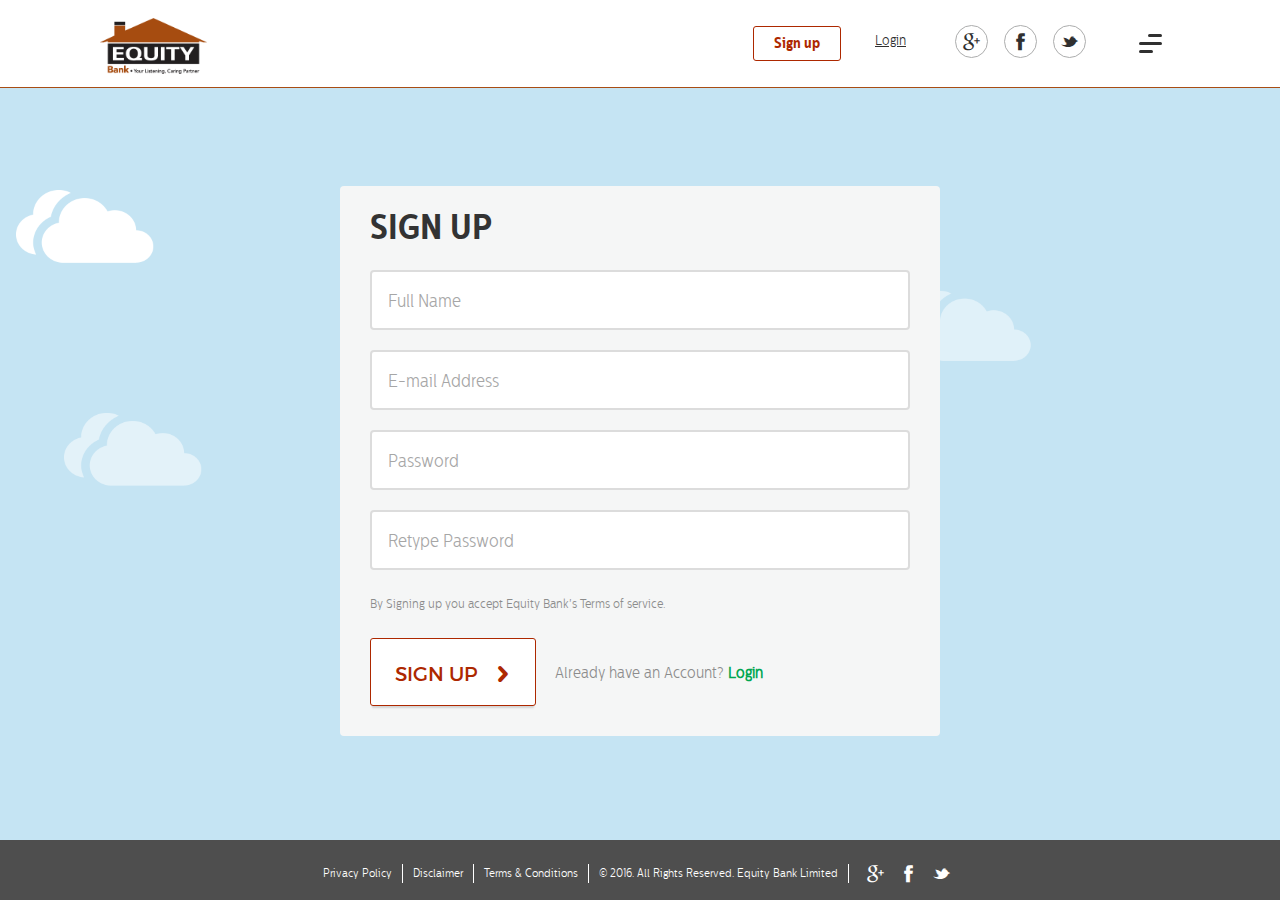
<file: register.html>
<!doctype html>
<html>
<head>
<meta charset="utf-8">
<title>Equity - Basket of Love</title>
<meta name="viewport" content="width=device-width, initial-scale=1, minimum-scale=1, maximum-scale=1, user-scalable=no"/>
<link rel="icon" href="/favicon.ico" type="image/x-icon" />
<link rel="shortcut icon" href="/favicon.ico" type="image/x-icon" />
<link rel="stylesheet" type="text/css" href="css/styles.css" />
<script type="text/javascript" src="js/jquery-1.12.3.min.js"></script>
<script type="text/javascript" src="js/mediaelement-and-player.min.js"></script>
</head>

<body>

<!-- mobile_nav_wrapper -->
<div id="mobile_nav_wrapper">
  <div class="mobile-nav-content">
    <div class="logo-wrapper">      	
      <a href="index.html" class="logo">
        <img src="images/lockup-sm.png" alt="Equity Bank" />
      </a>
      <a href="#" class="menu-close flaticon-close"></a>
    </div>

    <ul>
    	<li>
        <a href="home.html#home">Home</a>
      </li>
      <li>
        <a href="home.html#how-to">How to</a>
      </li>
      <li>
        <a href="gallery.html" class="active">Gallery</a>
      </li>
      <li>
        <a href="leaderboard.html">Leaderboard</a>
      </li>
      <li>
        <a href="index.html">Watch Video</a>
      </li>     
      <li>
        <a href="home.html#services">Equity Diaspora Services</a>
      </li>      
    </ul>
   	<div class="btns-wrapper">
    	<a href="#" class="signup">Sign up</a>
      <a href="#" class="login">Login</a>
    </div>
   	<div class="social">
    	<a href="#" class="flaticon-google-plus"></a>
    	<a href="#" class="flaticon-facebook"></a>
    	<a href="#" class="flaticon-twitter"></a>
    </div>
    <div class="footer">
    	<a href="#">Privacy Policy</a><br/><a href="#">Disclaimer</a><br/><a href="#">Terms &amp; Conditions</a>
      <br/>
      <div class="copyright">&copy; 2016. All Rights Reserved.<br/>Equity Bank Limited.</div>
    </div>
  </div>
</div>
<!-- mobile_nav_wrapper end -->

<!-- header -->
<div id="header" class="clearfloat">
	<a href="index.html" class="logo">
  	<img src="images/logo.png" width="107" height="56" alt="Logo" />
  </a>
  <div class="menu-container">
  	<a href="#" class="signup">Sign up</a>
  	<a href="#" class="login">Login</a>
  	<div class="social">
    	<a href="#" class="flaticon-google-plus"></a>
    	<a href="#" class="flaticon-facebook"></a>
    	<a href="#" class="flaticon-twitter"></a>
    </div>
  	<div class="btn-menu">
    	<span></span>
    </div>
  </div>
</div>
<div id="lockup">
  <img src="images/lockup.png" alt="Basket of Love" />
</div>
<!-- header end -->

<!-- account-wrapper -->
<div class="account-wrapper">
  <!-- account-details -->
  <div id="account_signup" class="article-container account-details">
    <h1>Sign up</h1>
    <form action="#" method="post" class="floating-labels">
      <ul>
        <li class="field">  
          <label for="full_name">Full Name</label>      	
          <input type="text" class="textbox input" id="full_name" name="full_name" maxlength="100" />         
        </li>
        <li class="field">  
          <label for="signup_email">E-mail Address</label>      	
          <input type="email" class="textbox input" id="signup_email" name="signup_email" maxlength="100" />         
        </li>
        <li class="field">  
          <label for="signup_pwd">Password</label>      	
          <input type="password" class="textbox input" id="signup_pwd" name="signup_pwd" maxlength="100" />         
        </li>
        <li class="field">  
          <label for="signup_re_pwd">Retype Password</label>      	
          <input type="password" class="textbox input" id="signup_re_pwd" name="signup_re_pwd" maxlength="100" />         
        </li>
        <li class="field">
          By Signing up you accept Equity Bank's Terms of service.
        </li>
        <li class="field">
          <button type="submit" class="btn"><span>Sign up</span></button>
          <span class="no-account">Already have an Account? <a href="#account_login" class="acc-login">Login</a></span>
        </li>
      </ul>
    </form>
  </div>
  
  <div id="account_login" class="article-container account-details" style="display:none">
    <h1>Login</h1>
    <a href="#" class="btn-social btn-twitter"><span class="icon flaticon-twitter"></span>Login with Twitter</a>
    <a href="#" class="btn-social btn-facebook"><span class="icon flaticon-facebook"></span>Login with Facebook</a>
    <span class="or">Or</span>
    <form action="#" method="post" class="floating-labels">
      <ul>
        <li class="field">  
          <label for="user_login_email">E-mail Address</label>      	
          <input type="email" class="textbox input" id="user_login_email" name="user_login_email" maxlength="100" />         
        </li>
        <li class="field">  
          <label for="user_login_pwd">Password</label>      	
          <input type="password" class="textbox input" id="user_login_pwd" name="user_login_pwd" maxlength="100" />         
        </li>
        <li class="forgot-password-field">
          <a href="#account_reset_password" class="acc-reset">Forgot your Password?</a>
        </li>
        <li class="field">
          <button type="submit" class="btn"><span>Login</span></button>
          <span class="no-account">Don’t have an Account? <a href="#account_signup" class="acc-signup">Sign Up</a></span>
        </li>
      </ul>
    </form>
  </div>
  
  <div id="account_reset_password" class="article-container account-details" style="display:none">
    <h1>Reset Password</h1>
    <p>Lorem ipsum dolor sit amet, consectetuer adipiscing elit, sed diam nonummy.</p>
    <form action="#" method="post" class="floating-labels">
      <ul>
        <li class="field">  
          <label for="verify_email">E-mail Address</label>      	
          <input type="email" class="textbox input" id="verify_email" name="verify_email" maxlength="100" />         
        </li>
        <li class="field">
          <button type="submit" class="btn"><span>Send</span></button>
        </li>
      </ul>
    </form>
  </div>
  <!-- account-details end -->
</div>
<!-- account-wrapper end -->

<!-- footer -->
<div id="footer">
  <ul>
    <li><a href="#">Privacy Policy</a></li>
    <li><a href="#">Disclaimer</a></li>
    <li><a href="#">Terms &amp; Conditions</a></li>
    <li>&copy; 2016. All Rights Reserved. Equity Bank Limited</li>
    <li>
      <div class="social">
        <a href="#" class="flaticon-google-plus"></a>
        <a href="#" class="flaticon-facebook"></a>
        <a href="#" class="flaticon-twitter"></a>
      </div>
    </li>
  </ul>
</div>
<!-- footer end -->

<!-- clouds -->
<div class="clouds"></div>
<!-- clouds end -->

<!-- content_mask -->
<div id="content_mask"></div>
<!-- content_mask end -->

<!-- preloader -->
<div class="preloader">
  <div class="spinner">
  	<span class="logo floating"><img src="images/lockup-sm.png" alt="Basket of Love" /></span>
    <div class="bounce1"></div>
    <div class="bounce2"></div>
    <div class="bounce3"></div>
  </div>
</div>
<!-- preloader end -->

<script type="text/javascript" src="js/common.js"></script>
<script>

$('audio,video').mediaelementplayer({
	//mode: 'shim',
	success: function(player, node) {
		$('#' + node.id + '-mode').html('mode: ' + player.pluginType);
	}
});

</script>
</body>
</html>
</file>
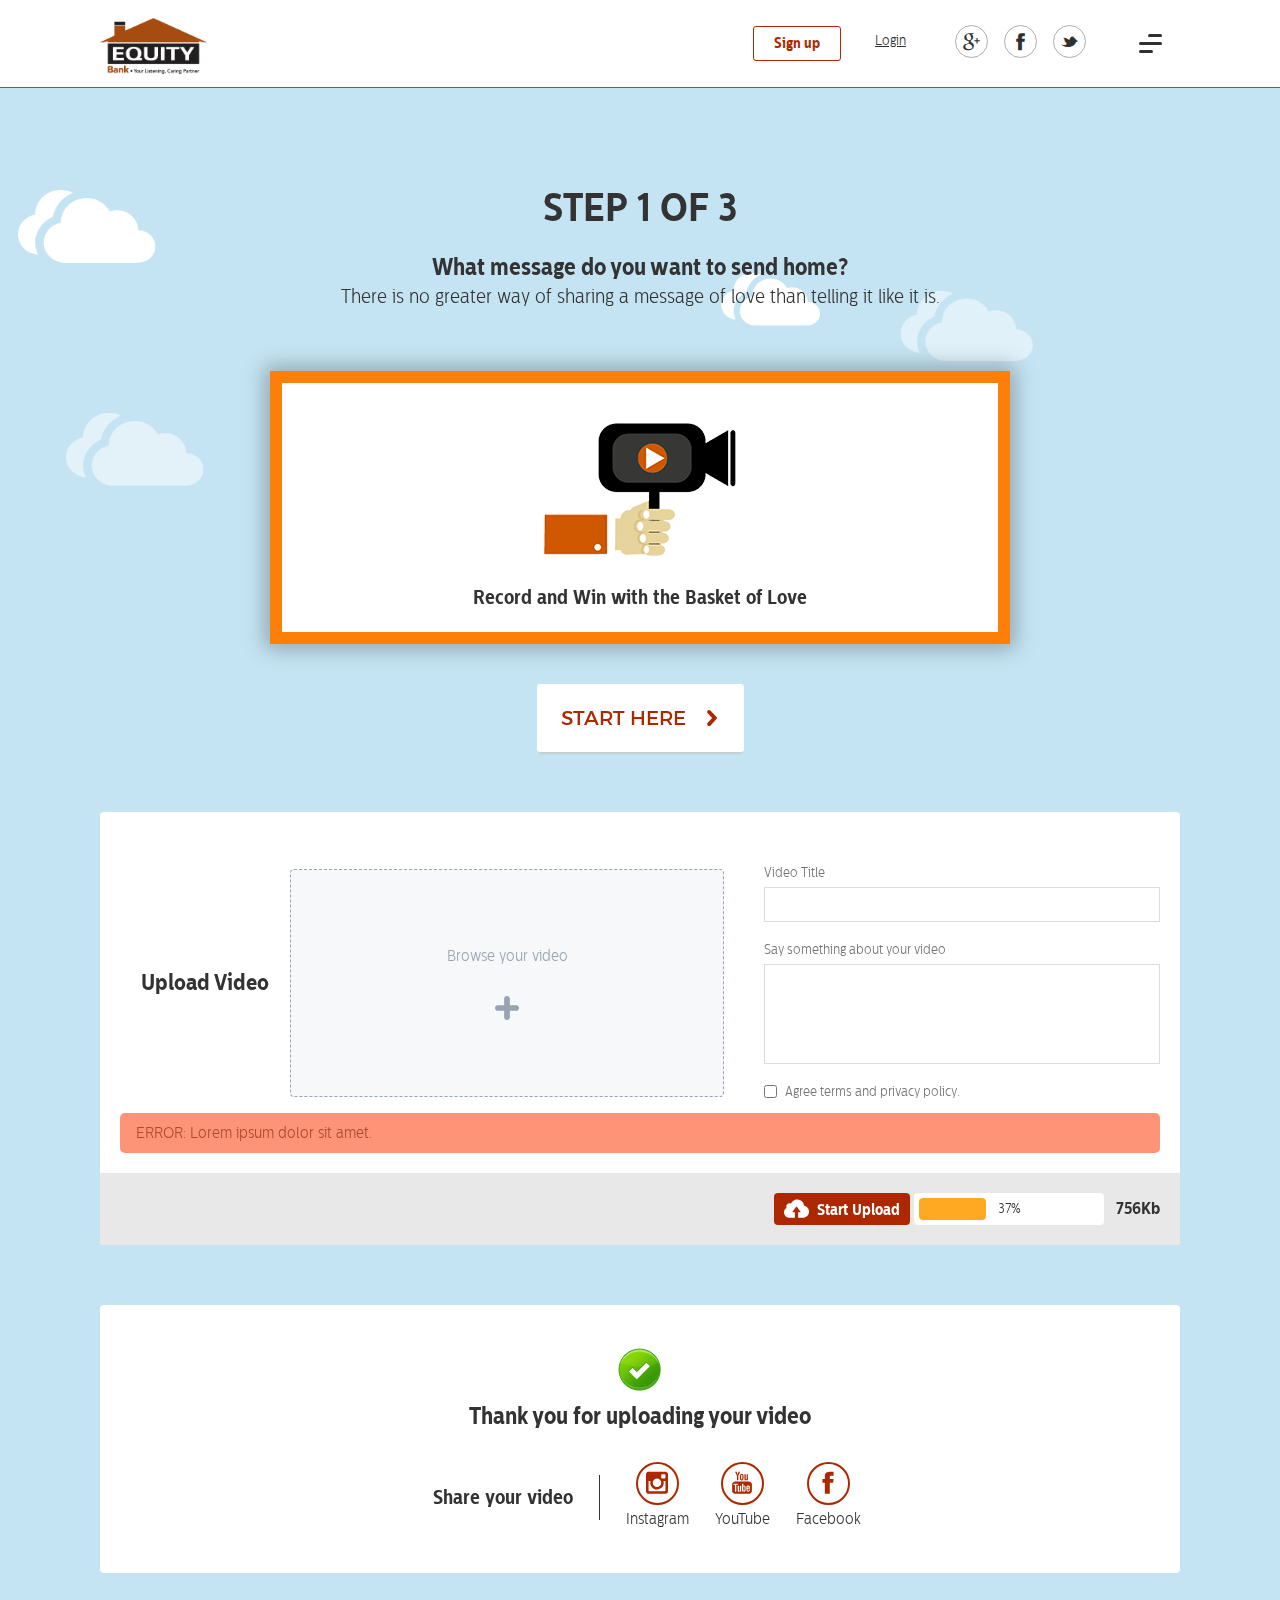
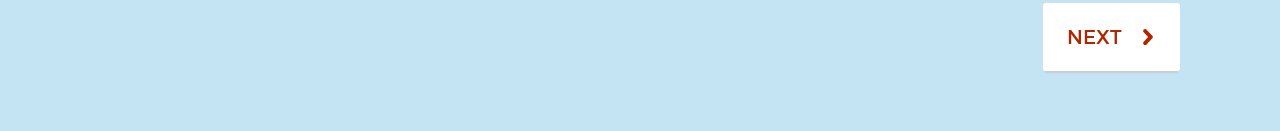
<file: step-1.html>
<!doctype html>
<html>
<head>
<meta charset="utf-8">
<title>Equity - Basket of Love</title>
<meta name="viewport" content="width=device-width, initial-scale=1, minimum-scale=1, maximum-scale=1, user-scalable=no"/>
<link rel="icon" href="/favicon.ico" type="image/x-icon" />
<link rel="shortcut icon" href="/favicon.ico" type="image/x-icon" />
<link rel="stylesheet" type="text/css" href="css/styles.css" />
</head>

<body>

<!-- mobile_nav_wrapper -->
<div id="mobile_nav_wrapper">
  <div class="mobile-nav-content">
    <div class="logo-wrapper">      	
      <a href="index.html" class="logo">
        <img src="images/lockup-sm.png" alt="Equity Bank" />
      </a>
      <a href="#" class="menu-close flaticon-close"></a>
    </div>

    <ul>
    	<li>
        <a href="home.html#home">Home</a>
      </li>
      <li>
        <a href="home.html#how-to">How to</a>
      </li>
      <li>
        <a href="gallery.html">Gallery</a>
      </li>
      <li>
        <a href="leaderboard.html">Leaderboard</a>
      </li>
      <li>
        <a href="index.html">Watch Video</a>
      </li>     
      <li>
        <a href="home.html#services">Equity Diaspora Services</a>
      </li>      
    </ul>
   	<div class="btns-wrapper">
    	<a href="#" class="signup">Sign up</a>
      <a href="#" class="login">Login</a>
    </div>
   	<div class="social">
    	<a href="#" class="flaticon-google-plus"></a>
    	<a href="#" class="flaticon-facebook"></a>
    	<a href="#" class="flaticon-twitter"></a>
    </div>
    <div class="footer">
    	<a href="#">Privacy Policy</a><br/><a href="#">Disclaimer</a><br/><a href="#">Terms &amp; Conditions</a>
      <br/>
      <div class="copyright">&copy; 2016. All Rights Reserved.<br/>Equity Bank Limited.</div>
    </div>
  </div>
</div>
<!-- mobile_nav_wrapper end -->

<!-- header -->
<div id="header" class="clearfloat">
	<a href="index.html" class="logo">
  	<img src="images/logo.png" width="107" height="56" alt="Logo" />
  </a>
  <div class="menu-container">
  	<a href="#" class="signup">Sign up</a>
  	<a href="#" class="login">Login</a>
  	<div class="social">
    	<a href="#" class="flaticon-google-plus"></a>
    	<a href="#" class="flaticon-facebook"></a>
    	<a href="#" class="flaticon-twitter"></a>
    </div>
  	<div class="btn-menu">
    	<span></span>
    </div>
  </div>
</div>
<div id="lockup">
  <img src="images/lockup.png" alt="Basket of Love" />
</div>
<!-- header end -->


<div class="content-wrapper">
  <h1>Step 1 of 3</h1>
  
  <!-- steps_wrapper -->
  <div id="steps_wrapper">
  	<h2>What message do you want to send home?</h2>
    <p>There is no greater way of sharing a message of love than telling it like it is.</p>
    
    <div id="section1" class="section">
      <!-- start-banner -->
      <div class="start-banner">
        <img src="images/video.png" width="192" height="133" alt="" />
        <div class="caption">Record and Win with the Basket of Love</div>
      </div>
      <!-- start-banner end -->
      <a href="#" class="btn center"><span>Start Here</span></a>
    </div>
    
    <div id="section2" class="section">
    	<form method="post" action="#" class="upload-form-wrapper">
        <div class="upload-form-container">
        	<div class="col-left">
          	<div class="tbl">
            	<div class="col-label">
              	Upload Video
              </div>
              <div class="col-btn">
              	<a href="#" class="btn-video">
                	<span>Browse your video<i class="flaticon-plus"></i></span>
                </a>
              </div>
            </div>	
          </div>
          <div class="col-right">
          	<ul class="fieldset">
            	<li>
              	<label for="vid_title">Video Title</label>
                <input type="text" class="txtbox" id="vid_title" name="vid_title" maxlength="100" />
              </li>
              <li>
              	<label for="vid_desc">Say something about your video</label>
                <textarea id="vid_desc" name="vid_desc"></textarea>
              </li>
              <li>
              	<label>
                	<input type="checkbox" class="chkbox" />Agree terms and privacy policy.
                </label>
              </li>
            </ul>
          </div>          
        </div>
        <div class="msg-error">ERROR: Lorem ipsum dolor sit amet.</div>
        <div class="form-footer">
        	<a href="#" class="btn-upload"><i class="flaticon-upload"></i>Start Upload</a>
          <div class="progress-wrapper">
          	<div class="progress-bar">
            	<div class="bar" style="width:37%"></div>
            	<div class="percentage">37%</div>
            </div>
            <div class="file-size">756Kb</div>
          </div>
        </div>
      </form>
    </div>
    
    <div id="section3" class="section clearfloat">
    	<div class="thanks-wrapper">
      	<img src="images/success.png" width="48" height="48" alt="" />
        <h2>Thank you for uploading your video</h2>
        <!-- share-wrapper -->
        <div class="share-wrapper">
        	<div class="share-label">Share your video</div>
          <ul class="share-list">
          	<li>
            	<a href="#">
              	<i class="flaticon-instagram"></i>
                <span>Instagram</span>
              </a>
            </li>
            <li>
            	<a href="#">
              	<i class="flaticon-youtube"></i>
                <span>YouTube</span>
              </a>
            </li>
            <li>
            	<a href="#">
              	<i class="flaticon-facebook"></i>
                <span>Facebook</span>
              </a>
            </li>
          </ul>
        </div>
        <!-- share-wrapper end -->        
      </div>
      <a href="step-2.html" class="btn"><span>Next</span></a>
    </div>
  </div>
  <!-- steps_wrapper end -->
  
</div>

<!-- clouds -->
<div class="clouds"></div>
<!-- clouds end -->

<!-- landing-sun -->
<div class="landing-sun">
  <img src="images/sun.png" width="578" height="502" alt="Sun" />
</div>
<!-- landing-sun end -->

<!-- content_mask -->
<div id="content_mask"></div>
<!-- content_mask end -->

<!-- preloader -->
<div class="preloader">
  <div class="spinner">
  	<span class="logo floating"><img src="images/lockup-sm.png" alt="Basket of Love" /></span>
    <div class="bounce1"></div>
    <div class="bounce2"></div>
    <div class="bounce3"></div>
  </div>
</div>
<!-- preloader end -->

<script type="text/javascript" src="js/jquery-1.12.3.min.js"></script>
<script type="text/javascript" src="js/common.js"></script>
</body>
</html>
</file>
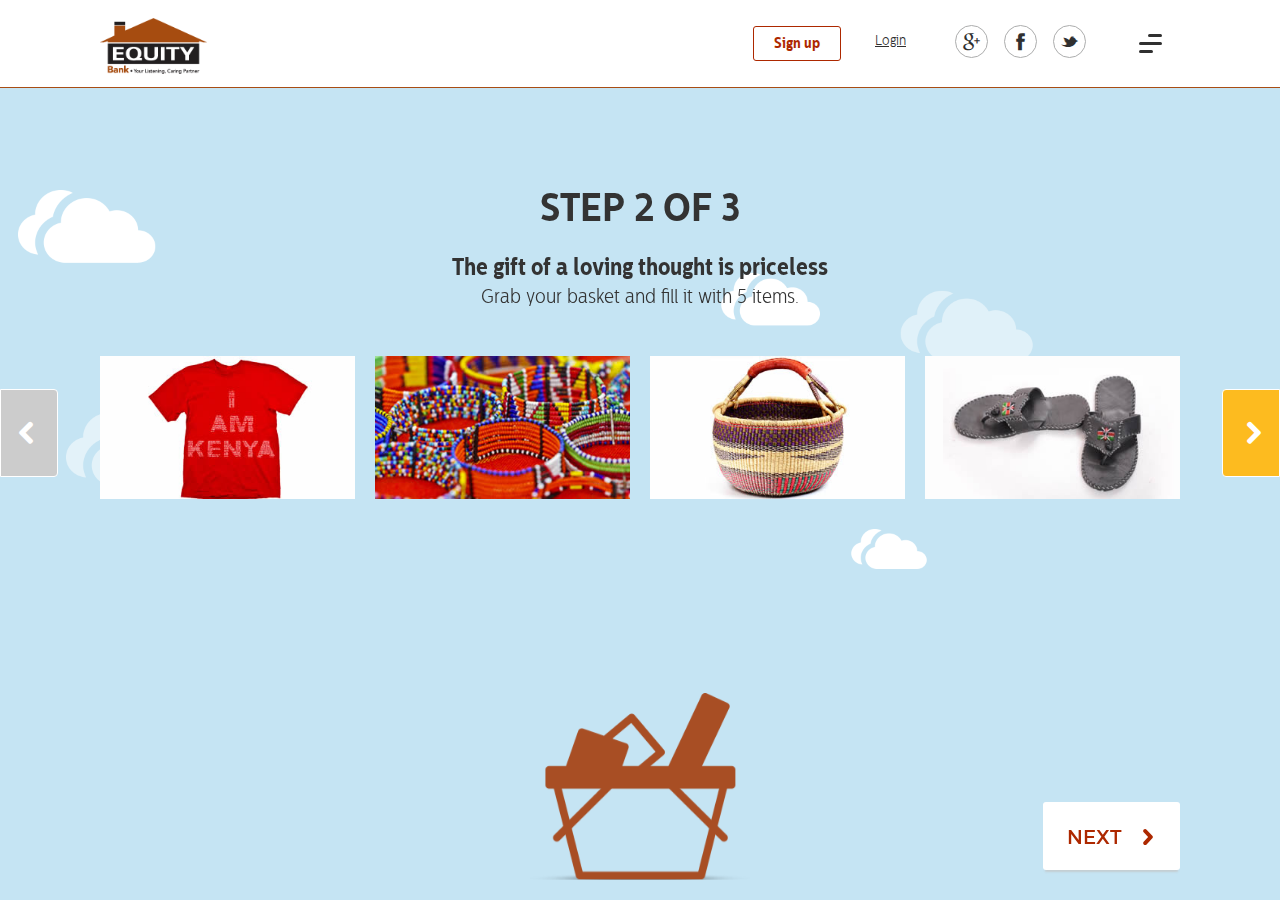
<file: step-2.html>
<!doctype html>
<html>
<head>
<meta charset="utf-8">
<title>Equity - Basket of Love</title>
<meta name="viewport" content="width=device-width, initial-scale=1, minimum-scale=1, maximum-scale=1, user-scalable=no"/>
<link rel="icon" href="/favicon.ico" type="image/x-icon" />
<link rel="shortcut icon" href="/favicon.ico" type="image/x-icon" />
<link rel="stylesheet" type="text/css" href="css/styles.css" />
</head>

<body>

<!-- mobile_nav_wrapper -->
<div id="mobile_nav_wrapper">
  <div class="mobile-nav-content">
    <div class="logo-wrapper">      	
      <a href="index.html" class="logo">
        <img src="images/lockup-sm.png" alt="Equity Bank" />
      </a>
      <a href="#" class="menu-close flaticon-close"></a>
    </div>

    <ul>
    	<li>
        <a href="home.html#home">Home</a>
      </li>
      <li>
        <a href="home.html#how-to">How to</a>
      </li>
      <li>
        <a href="gallery.html">Gallery</a>
      </li>
      <li>
        <a href="leaderboard.html">Leaderboard</a>
      </li>
      <li>
        <a href="index.html">Watch Video</a>
      </li>     
      <li>
        <a href="home.html#services">Equity Diaspora Services</a>
      </li>      
    </ul>
   	<div class="btns-wrapper">
    	<a href="#" class="signup">Sign up</a>
      <a href="#" class="login">Login</a>
    </div>
   	<div class="social">
    	<a href="#" class="flaticon-google-plus"></a>
    	<a href="#" class="flaticon-facebook"></a>
    	<a href="#" class="flaticon-twitter"></a>
    </div>
    <div class="footer">
    	<a href="#">Privacy Policy</a><br/><a href="#">Disclaimer</a><br/><a href="#">Terms &amp; Conditions</a>
      <br/>
      <div class="copyright">&copy; 2016. All Rights Reserved.<br/>Equity Bank Limited.</div>
    </div>
  </div>
</div>
<!-- mobile_nav_wrapper end -->

<!-- header -->
<div id="header" class="clearfloat">
	<a href="index.html" class="logo">
  	<img src="images/logo.png" width="107" height="56" alt="Logo" />
  </a>
  <div class="menu-container">
  	<a href="#" class="signup">Sign up</a>
  	<a href="#" class="login">Login</a>
  	<div class="social">
    	<a href="#" class="flaticon-google-plus"></a>
    	<a href="#" class="flaticon-facebook"></a>
    	<a href="#" class="flaticon-twitter"></a>
    </div>
  	<div class="btn-menu">
    	<span></span>
    </div>
  </div>
</div>
<div id="lockup">
  <img src="images/lockup.png" alt="Basket of Love" />
</div>
<!-- header end -->


<div class="content-wrapper">
  <h1>Step 2 of 3</h1>
  
  <!-- steps_wrapper -->
  <div id="steps_wrapper">
  	<h2>The gift of a loving thought is priceless</h2>
    <p>Grab your basket and fill it with 5 items.</p>
    <form method="post" action="step-3.html">
      <!-- products-wrapper -->
      <div class="products-wrapper">
        <div class="owl-carousel">
          <div class="product">
          	<a href="#">
              <img src="images/products/product1.jpg" width="337" height="189" alt="" />
              <input type="checkbox" class="chk" name="chkprods" value="prod1" id="chkprod1" />
              <i class="flaticon-check"></i>
              <span class="mask"></span>
            </a>
          </div>
          <div class="product">
            <a href="#">
              <img src="images/products/product2.jpg" width="337" height="189" alt="" />
              <input type="checkbox" class="chk" name="chkprods" value="prod2" id="chkprod2" />
              <i class="flaticon-check"></i>
              <span class="mask"></span>
            </a>
          </div>
          <div class="product">
            <a href="#">
              <img src="images/products/product3.jpg" width="337" height="189" alt="" />
              <input type="checkbox" class="chk" name="chkprods" value="prod3" id="chkprod3" />
              <i class="flaticon-check"></i>
              <span class="mask"></span>
            </a>
          </div>
          <div class="product">
            <a href="#">
              <img src="images/products/product4.jpg" width="337" height="189" alt="" />
              <input type="checkbox" class="chk" name="chkprods" value="prod4" id="chkprod4" />
              <i class="flaticon-check"></i>
              <span class="mask"></span>
            </a>
          </div>
           <div class="product">
            <a href="#">
              <img src="images/products/product2.jpg" width="337" height="189" alt="" />
              <input type="checkbox" class="chk" name="chkprods" value="prod5" id="chkprod5" />
              <i class="flaticon-check"></i>
              <span class="mask"></span>
            </a>
          </div>
        </div>
      </div>
      <!-- products-wrapper end -->
      <button type="submit" class="btn btn-next"><span>Next</span></button>
    </form>
  </div>
  <!-- steps_wrapper end -->
  
</div>

<!-- basket -->
<div class="basket">
	<img src="images/basket.png" width="271" height="230" alt="Basket" />
</div>
<!-- basket end -->

<!-- clouds -->
<div class="clouds"></div>
<!-- clouds end -->

<!-- landing-sun -->
<div class="landing-sun">
  <img src="images/sun.png" width="578" height="502" alt="Sun" />
</div>
<!-- landing-sun end -->

<!-- content_mask -->
<div id="content_mask"></div>
<!-- content_mask end -->

<!-- preloader -->
<div class="preloader">
  <div class="spinner">
  	<span class="logo floating"><img src="images/lockup-sm.png" alt="Basket of Love" /></span>
    <div class="bounce1"></div>
    <div class="bounce2"></div>
    <div class="bounce3"></div>
  </div>
</div>
<!-- preloader end -->

<script type="text/javascript" src="js/jquery-1.12.3.min.js"></script>
<script type="text/javascript" src="js/common.js"></script>
</body>
</html>
</file>
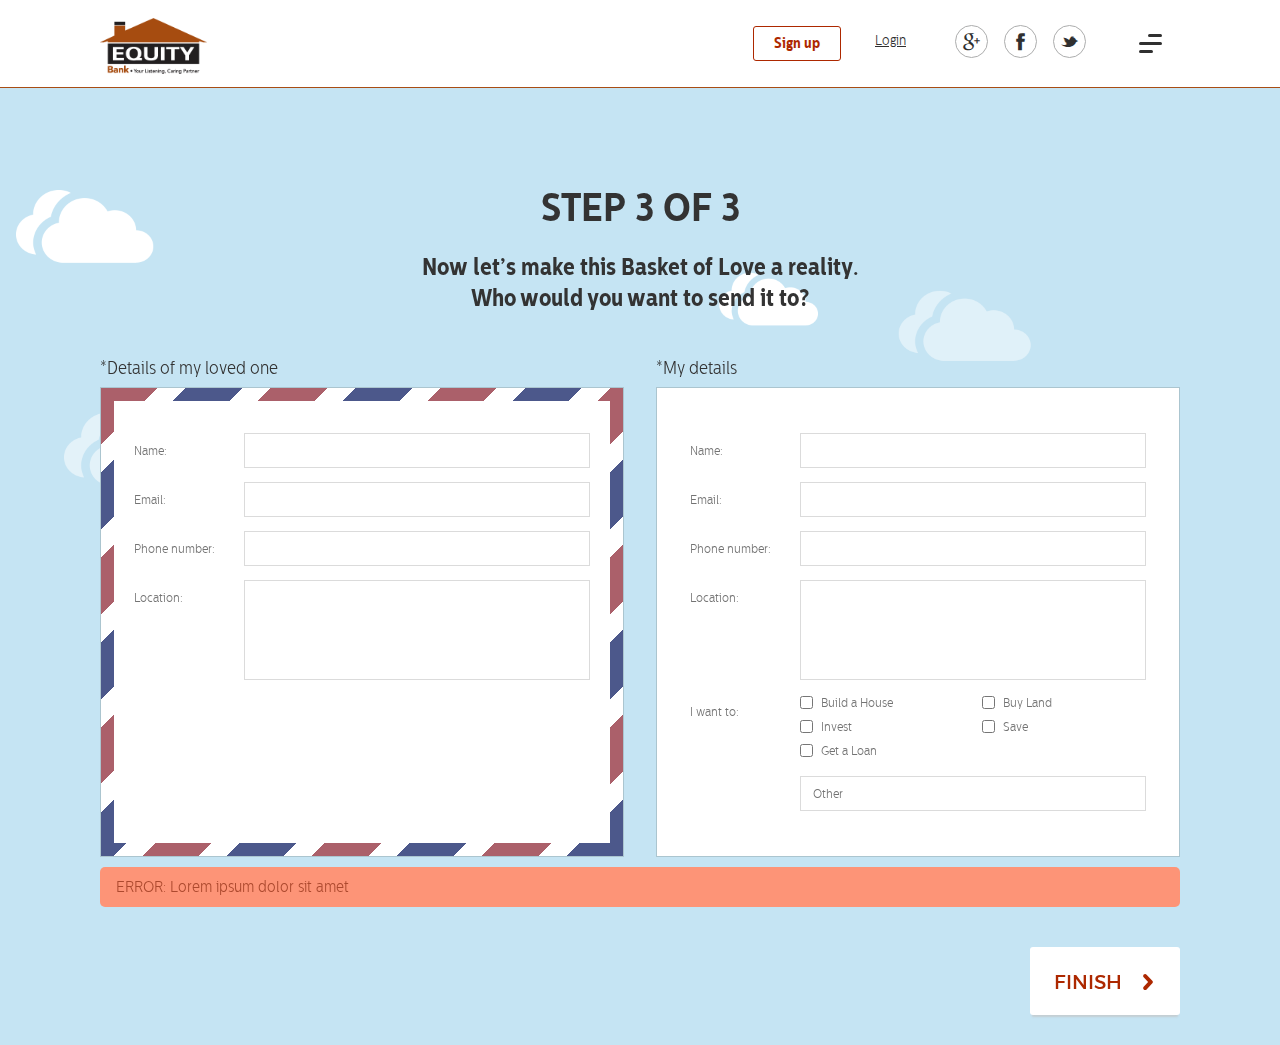
<file: step-3.html>
<!doctype html>
<html>
<head>
<meta charset="utf-8">
<title>Equity - Basket of Love</title>
<meta name="viewport" content="width=device-width, initial-scale=1, minimum-scale=1, maximum-scale=1, user-scalable=no"/>
<link rel="icon" href="/favicon.ico" type="image/x-icon" />
<link rel="shortcut icon" href="/favicon.ico" type="image/x-icon" />
<link rel="stylesheet" type="text/css" href="css/styles.css" />
</head>

<body>

<!-- mobile_nav_wrapper -->
<div id="mobile_nav_wrapper">
  <div class="mobile-nav-content">
    <div class="logo-wrapper">      	
      <a href="index.html" class="logo">
        <img src="images/lockup-sm.png" alt="Equity Bank" />
      </a>
      <a href="#" class="menu-close flaticon-close"></a>
    </div>

    <ul>
    	<li>
        <a href="home.html#home">Home</a>
      </li>
      <li>
        <a href="home.html#how-to">How to</a>
      </li>
      <li>
        <a href="gallery.html">Gallery</a>
      </li>
      <li>
        <a href="leaderboard.html">Leaderboard</a>
      </li>
      <li>
        <a href="index.html">Watch Video</a>
      </li>     
      <li>
        <a href="home.html#services">Equity Diaspora Services</a>
      </li>      
    </ul>
   	<div class="btns-wrapper">
    	<a href="#" class="signup">Sign up</a>
      <a href="#" class="login">Login</a>
    </div>
   	<div class="social">
    	<a href="#" class="flaticon-google-plus"></a>
    	<a href="#" class="flaticon-facebook"></a>
    	<a href="#" class="flaticon-twitter"></a>
    </div>
    <div class="footer">
    	<a href="#">Privacy Policy</a><br/><a href="#">Disclaimer</a><br/><a href="#">Terms &amp; Conditions</a>
      <br/>
      <div class="copyright">&copy; 2016. All Rights Reserved.<br/>Equity Bank Limited.</div>
    </div>
  </div>
</div>
<!-- mobile_nav_wrapper end -->

<!-- header -->
<div id="header" class="clearfloat">
	<a href="index.html" class="logo">
  	<img src="images/logo.png" width="107" height="56" alt="Logo" />
  </a>
  <div class="menu-container">
  	<a href="#" class="signup">Sign up</a>
  	<a href="#" class="login">Login</a>
  	<div class="social">
    	<a href="#" class="flaticon-google-plus"></a>
    	<a href="#" class="flaticon-facebook"></a>
    	<a href="#" class="flaticon-twitter"></a>
    </div>
  	<div class="btn-menu">
    	<span></span>
    </div>
  </div>
</div>
<div id="lockup">
  <img src="images/lockup.png" alt="Basket of Love" />
</div>
<!-- header end -->


<div class="content-wrapper clearfloat">
  <h1>Step 3 of 3</h1>
  
  <!-- steps_wrapper -->
  <div id="steps_wrapper">
  	<h2>Now let’s make this Basket of Love a reality.<br/> Who would you want to send it to?</h2>
    <form method="post" action="gallery.html">
      <!-- forms-wrapper -->
      <div class="forms-wrapper">
      	<div class="cols">
        	<div class="col left">
          	<div class="heading">*Details of my loved one</div>
          	<div class="form-container envelope">
            	<div class="form-inner">
              	<ul class="fieldset">
                	<li>
                  	<label class="field-label" for="frm1_name">Name:</label>
                    <div class="field">
                    	<input type="text" class="txtbox" id="frm1_name" name="frm1_name" maxlength="100" />
                    </div>
                  </li>
                  <li>
                  	<label class="field-label" for="frm1_email">Email:</label>
                    <div class="field">
                    	<input type="email" class="txtbox" id="frm1_email" name="frm1_email" maxlength="100" />
                    </div>
                  </li>
                  <li>
                  	<label class="field-label" for="frm1_phone">Phone number:</label>
                    <div class="field">
                    	<input type="tel" class="txtbox" id="frm1_phone" name="frm1_phone" maxlength="100" />
                    </div>
                  </li>
                  <li>
                  	<label class="field-label" for="frm1_location">Location:</label>
                    <div class="field">
                    	<textarea id="frm1_location" name="frm1_location"></textarea>
                    </div>
                  </li>
                </ul>
              </div>	
            </div>
          </div>
          <div class="col right">
          	<div class="heading">*My details</div>
          	<div class="form-container">
            	<div class="form-inner">
              	<ul class="fieldset">
                	<li>
                  	<label class="field-label" for="frm2_name">Name:</label>
                    <div class="field">
                    	<input type="text" class="txtbox" id="frm2_name" name="frm2_name" maxlength="100" />
                    </div>
                  </li>
                  <li>
                  	<label class="field-label" for="frm2_email">Email:</label>
                    <div class="field">
                    	<input type="email" class="txtbox" id="frm2_email" name="frm2_email" maxlength="100" />
                    </div>
                  </li>
                  <li>
                  	<label class="field-label" for="frm2_phone">Phone number:</label>
                    <div class="field">
                    	<input type="tel" class="txtbox" id="frm2_phone" name="frm2_phone" maxlength="100" />
                    </div>
                  </li>
                  <li>
                  	<label class="field-label" for="frm2_location">Location:</label>
                    <div class="field">
                    	<textarea id="frm2_location" name="frm2_location"></textarea>
                    </div>
                  </li>
                  <li>
                  	<label class="field-label" for="frm2_interest">I want to:</label>
                    <div class="field">
                    	<ul class="chk-list">
                      	<li>
                        	<label><input type="checkbox" name="chk_interest" id="chk_house" />Build a House</label>
                        </li>
                        <li>
                        	<label><input type="checkbox" name="chk_interest" id="chk_invest" />Invest</label>
                        </li>
                        <li>
                        	<label><input type="checkbox" name="chk_interest" id="chk_loan" />Get a Loan</label>
                        </li>
                        <li>
                        	<label><input type="checkbox" name="chk_interest" id="chk_land" />Buy Land</label>
                        </li>
                        <li>
                        	<label><input type="checkbox" name="chk_interest" id="chk_save" />Save</label>
                        </li>
                      </ul>
                    	<input type="text" class="txtbox" onfocus="if(this.value == 'Other') this.value='';" 
                      onblur="if(this.value == '') this.value = 'Other';" value="Other" />
                    </div>
                  </li>
                </ul>                	
              </div>
            </div>
          </div>
        </div>
        <div class="msg-error">ERROR: Lorem ipsum dolor sit amet</div>
      </div>
      <!-- forms-wrapper end -->
      <button type="submit" class="btn"><span>Finish</span></button>
    </form>
  </div>
  <!-- steps_wrapper end -->
  
</div>

<!-- clouds -->
<div class="clouds"></div>
<!-- clouds end -->

<!-- landing-sun -->
<div class="landing-sun">
  <img src="images/sun.png" width="578" height="502" alt="Sun" />
</div>
<!-- landing-sun end -->

<!-- content_mask -->
<div id="content_mask"></div>
<!-- content_mask end -->

<!-- preloader -->
<div class="preloader">
  <div class="spinner">
  	<span class="logo floating"><img src="images/lockup-sm.png" alt="Basket of Love" /></span>
    <div class="bounce1"></div>
    <div class="bounce2"></div>
    <div class="bounce3"></div>
  </div>
</div>
<!-- preloader end -->

<script type="text/javascript" src="js/jquery-1.12.3.min.js"></script>
<script type="text/javascript" src="js/common.js"></script>
</body>
</html>
</file>
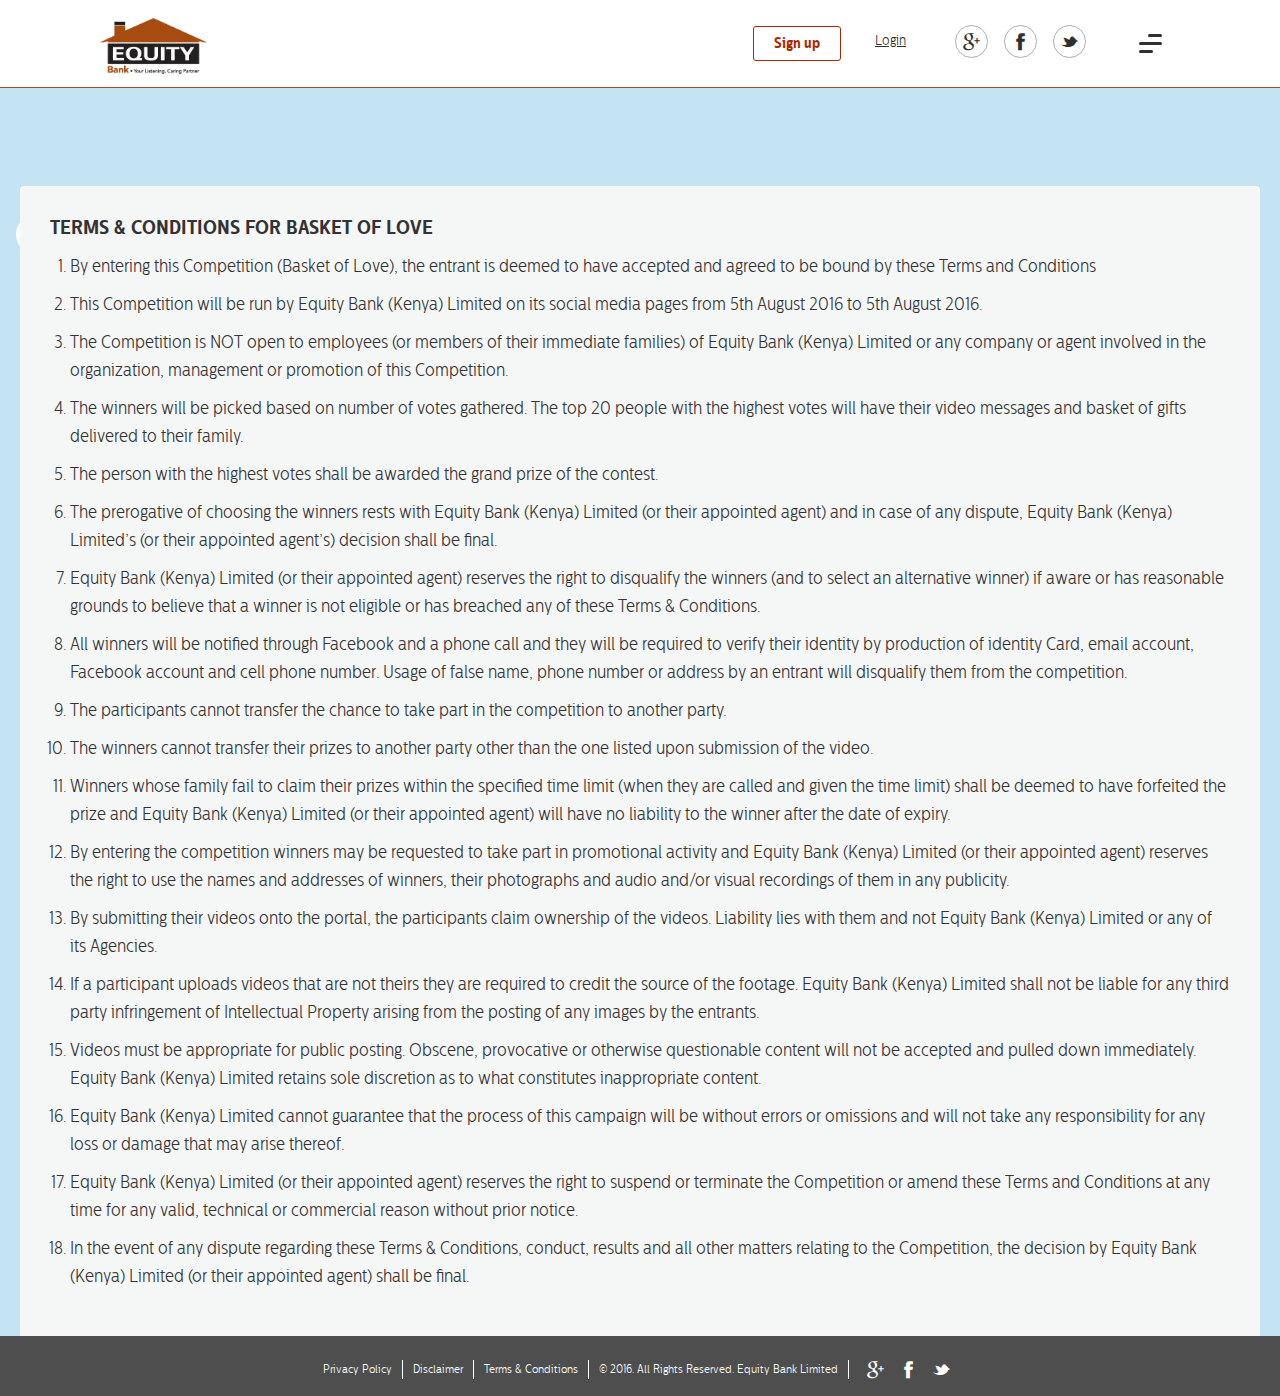
<file: terms.html>
<!doctype html>
<html>
<head>
<meta charset="utf-8">
<title>Equity - Basket of Love</title>
<meta name="viewport" content="width=device-width, initial-scale=1, minimum-scale=1, maximum-scale=1, user-scalable=no"/>
<link rel="icon" href="/favicon.ico" type="image/x-icon" />
<link rel="shortcut icon" href="/favicon.ico" type="image/x-icon" />
<link rel="stylesheet" type="text/css" href="css/styles.css" />
<script type="text/javascript" src="js/jquery-1.12.3.min.js"></script>
<script type="text/javascript" src="js/mediaelement-and-player.min.js"></script>
</head>

<body>

<!-- mobile_nav_wrapper -->
<div id="mobile_nav_wrapper">
  <div class="mobile-nav-content">
    <div class="logo-wrapper">      	
      <a href="index.html" class="logo">
        <img src="images/lockup-sm.png" alt="Equity Bank" />
      </a>
      <a href="#" class="menu-close flaticon-close"></a>
    </div>

    <ul>
    	<li>
        <a href="home.html#home">Home</a>
      </li>
      <li>
        <a href="home.html#how-to">How to</a>
      </li>
      <li>
        <a href="gallery.html" class="active">Gallery</a>
      </li>
      <li>
        <a href="leaderboard.html">Leaderboard</a>
      </li>
      <li>
        <a href="index.html">Watch Video</a>
      </li>     
      <li>
        <a href="home.html#services">Equity Diaspora Services</a>
      </li>      
    </ul>
   	<div class="btns-wrapper">
    	<a href="#" class="signup">Sign up</a>
      <a href="#" class="login">Login</a>
    </div>
   	<div class="social">
    	<a href="#" class="flaticon-google-plus"></a>
    	<a href="#" class="flaticon-facebook"></a>
    	<a href="#" class="flaticon-twitter"></a>
    </div>
    <div class="footer">
    	<a href="#">Privacy Policy</a><br/><a href="#">Disclaimer</a><br/><a href="#">Terms &amp; Conditions</a>
      <br/>
      <div class="copyright">&copy; 2016. All Rights Reserved.<br/>Equity Bank Limited.</div>
    </div>
  </div>
</div>
<!-- mobile_nav_wrapper end -->

<!-- header -->
<div id="header" class="clearfloat">
	<a href="index.html" class="logo">
  	<img src="images/logo.png" width="107" height="56" alt="Logo" />
  </a>
  <div class="menu-container">
  	<a href="#" class="signup">Sign up</a>
  	<a href="#" class="login">Login</a>
  	<div class="social">
    	<a href="#" class="flaticon-google-plus"></a>
    	<a href="#" class="flaticon-facebook"></a>
    	<a href="#" class="flaticon-twitter"></a>
    </div>
  	<div class="btn-menu">
    	<span></span>
    </div>
  </div>
</div>
<div id="lockup">
  <img src="images/lockup.png" alt="Basket of Love" />
</div>
<!-- header end -->


<!-- article-container -->
<div class="article-container">
  <h1>Terms &amp; Conditions for Basket of Love</h1>
  <ol>
  	<li>By entering this Competition (Basket of Love), the entrant is deemed to have accepted and agreed to be bound by these Terms and Conditions</li>
    <li>This Competition will be run by Equity Bank (Kenya) Limited on its social media pages from 5<sup>th</sup> August 2016 to 5<sup>th</sup> August 2016.</li>
    <li>The Competition is NOT open to employees (or members of their immediate families) of Equity Bank (Kenya) Limited or any company or agent involved in the organization, management or promotion of this Competition.</li>
    <li>The winners will be picked based on number of votes gathered. The top 20 people with the highest votes will have their video messages and basket of gifts delivered to their family.</li>
    <li>The person with the highest votes shall be awarded the grand prize of the contest.</li>
    <li>The prerogative of choosing the winners rests with Equity Bank (Kenya) Limited (or their appointed agent) and in case of any dispute, Equity Bank (Kenya) Limited’s (or their appointed agent’s) decision shall be final.</li>
    <li>Equity Bank (Kenya) Limited (or their appointed agent) reserves the right to disqualify the winners (and to select an alternative winner) if aware or has reasonable grounds to believe that a winner is not eligible or has breached any of these Terms &amp; Conditions.</li>
    <li>All winners will be notified through Facebook and a phone call and they will be required to verify their identity by production of identity Card, email account, Facebook account and cell phone number. Usage of false name, phone number or address by an entrant will disqualify them from the competition.</li>
    <li>The participants cannot transfer the chance to take part in the competition to another party.</li>
    <li>The winners cannot transfer their prizes to another party other than the one listed upon submission of the video.</li>
    <li>Winners whose family fail to claim their prizes within the specified time limit (when they are called and given the time limit) shall be deemed to have forfeited the prize and Equity Bank (Kenya) Limited (or their appointed agent) will have no liability to the winner after the date of expiry.</li>
    <li>By entering the competition winners may be requested to take part in promotional activity and Equity Bank (Kenya) Limited (or their appointed agent) reserves the right to use the names and addresses of winners, their photographs and audio and/or visual recordings of them in any publicity.</li>
    <li>By submitting their videos onto the portal, the participants claim ownership of the videos. Liability lies with them and not Equity Bank (Kenya) Limited or any of its Agencies. </li>
    <li>If a participant uploads videos that are not theirs they are required to credit the source of the footage. Equity Bank (Kenya) Limited shall not be liable for any third party infringement of Intellectual Property arising from the posting of any images by the entrants.</li>
    <li>Videos must be appropriate for public posting. Obscene, provocative or otherwise questionable content will not be accepted and pulled down immediately. Equity Bank (Kenya) Limited retains sole discretion as to what constitutes inappropriate content.</li>
    <li>Equity Bank (Kenya) Limited cannot guarantee that the process of this campaign will be without errors or omissions and will not take any responsibility for any loss or damage that may arise thereof.</li>
    <li>Equity Bank (Kenya) Limited (or their appointed agent) reserves the right to suspend or terminate the Competition or amend these Terms and Conditions at any time for any valid, technical or commercial reason without prior notice.</li>
    <li>In the event of any dispute regarding these Terms &amp; Conditions, conduct, results and all other matters relating to the Competition, the decision by Equity Bank (Kenya) Limited (or their appointed agent) shall be final.</li>
  </ol>  
</div>
<!-- article-container end -->

<!-- footer -->
<div id="footer">
  <ul>
    <li><a href="#">Privacy Policy</a></li>
    <li><a href="#">Disclaimer</a></li>
    <li><a href="#">Terms &amp; Conditions</a></li>
    <li>&copy; 2016. All Rights Reserved. Equity Bank Limited</li>
    <li>
      <div class="social">
        <a href="#" class="flaticon-google-plus"></a>
        <a href="#" class="flaticon-facebook"></a>
        <a href="#" class="flaticon-twitter"></a>
      </div>
    </li>
  </ul>
</div>
<!-- footer end -->

<!-- clouds -->
<div class="clouds"></div>
<!-- clouds end -->

<!-- content_mask -->
<div id="content_mask"></div>
<!-- content_mask end -->

<!-- preloader -->
<div class="preloader">
  <div class="spinner">
  	<span class="logo floating"><img src="images/lockup-sm.png" alt="Basket of Love" /></span>
    <div class="bounce1"></div>
    <div class="bounce2"></div>
    <div class="bounce3"></div>
  </div>
</div>
<!-- preloader end -->

<script type="text/javascript" src="js/common.js"></script>
<script>

$('audio,video').mediaelementplayer({
	//mode: 'shim',
	success: function(player, node) {
		$('#' + node.id + '-mode').html('mode: ' + player.pluginType);
	}
});

</script>
</body>
</html>
</file>
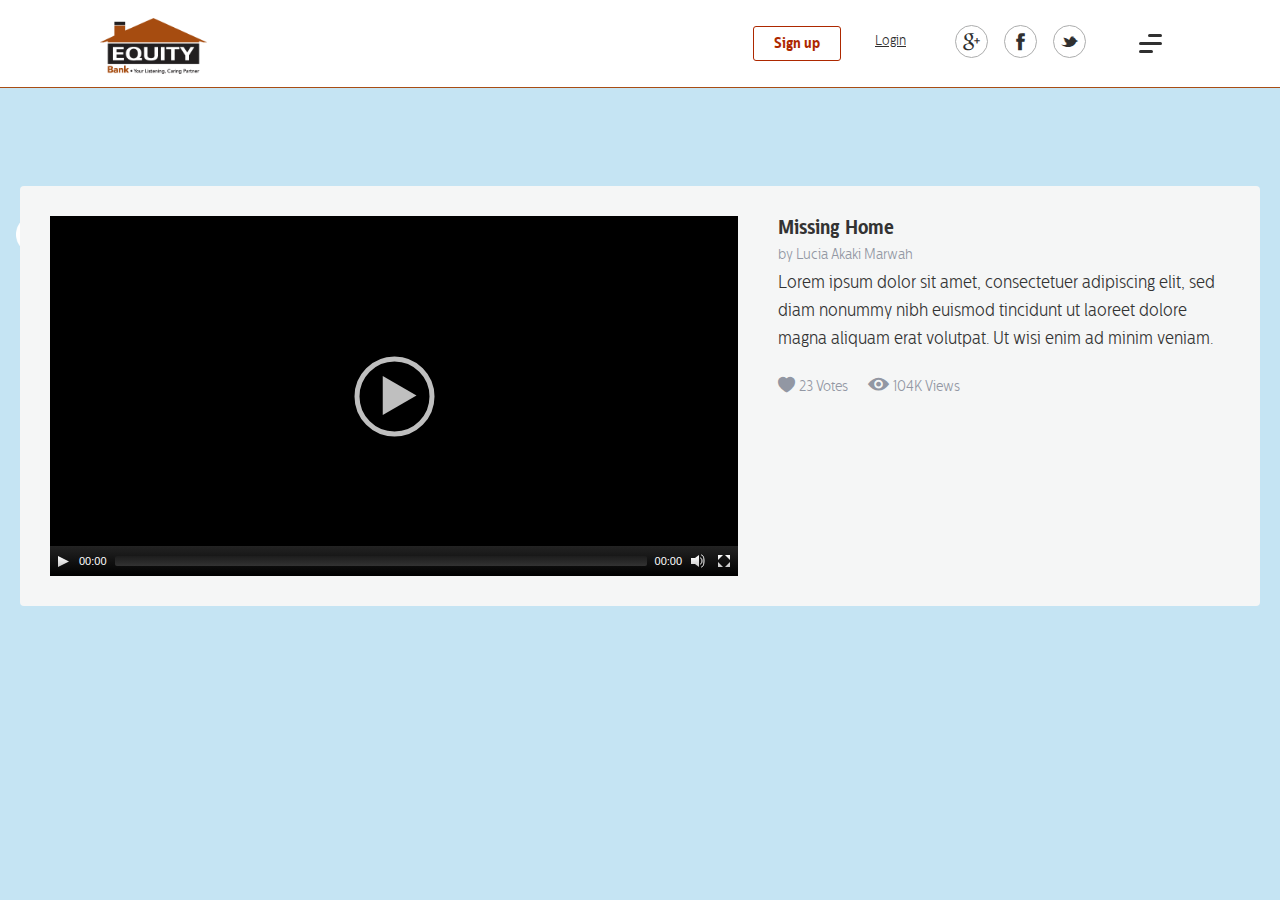
<file: video.html>
<!doctype html>
<html>
<head>
<meta charset="utf-8">
<title>Equity - Basket of Love</title>
<meta name="viewport" content="width=device-width, initial-scale=1, minimum-scale=1, maximum-scale=1, user-scalable=no"/>
<link rel="icon" href="/favicon.ico" type="image/x-icon" />
<link rel="shortcut icon" href="/favicon.ico" type="image/x-icon" />
<link rel="stylesheet" type="text/css" href="css/styles.css" />
<script type="text/javascript" src="js/jquery-1.12.3.min.js"></script>
<script type="text/javascript" src="js/mediaelement-and-player.min.js"></script>
</head>

<body>

<!-- mobile_nav_wrapper -->
<div id="mobile_nav_wrapper">
  <div class="mobile-nav-content">
    <div class="logo-wrapper">      	
      <a href="index.html" class="logo">
        <img src="images/lockup-sm.png" alt="Equity Bank" />
      </a>
      <a href="#" class="menu-close flaticon-close"></a>
    </div>

    <ul>
    	<li>
        <a href="home.html#home">Home</a>
      </li>
      <li>
        <a href="home.html#how-to">How to</a>
      </li>
      <li>
        <a href="gallery.html" class="active">Gallery</a>
      </li>
      <li>
        <a href="leaderboard.html">Leaderboard</a>
      </li>
      <li>
        <a href="index.html">Watch Video</a>
      </li>     
      <li>
        <a href="home.html#services">Equity Diaspora Services</a>
      </li>      
    </ul>
   	<div class="btns-wrapper">
    	<a href="#" class="signup">Sign up</a>
      <a href="#" class="login">Login</a>
    </div>
   	<div class="social">
    	<a href="#" class="flaticon-google-plus"></a>
    	<a href="#" class="flaticon-facebook"></a>
    	<a href="#" class="flaticon-twitter"></a>
    </div>
    <div class="footer">
    	<a href="#">Privacy Policy</a><br/><a href="#">Disclaimer</a><br/><a href="#">Terms &amp; Conditions</a>
      <br/>
      <div class="copyright">&copy; 2016. All Rights Reserved.<br/>Equity Bank Limited.</div>
    </div>
  </div>
</div>
<!-- mobile_nav_wrapper end -->

<!-- header -->
<div id="header" class="clearfloat">
	<a href="index.html" class="logo">
  	<img src="images/logo.png" width="107" height="56" alt="Logo" />
  </a>
  <div class="menu-container">
  	<a href="#" class="signup">Sign up</a>
  	<a href="#" class="login">Login</a>
  	<div class="social">
    	<a href="#" class="flaticon-google-plus"></a>
    	<a href="#" class="flaticon-facebook"></a>
    	<a href="#" class="flaticon-twitter"></a>
    </div>
  	<div class="btn-menu">
    	<span></span>
    </div>
  </div>
</div>
<div id="lockup">
  <img src="images/lockup.png" alt="Basket of Love" />
</div>
<!-- header end -->


<!-- video-container -->
<div class="video-container">
  <div class="col video-col">
  	<video width="100%" height="360" id="player" controls preload="none">
      <!-- MP4 source must come first for iOS -->
      <source type="video/mp4" src="media/echo-hereweare.mp4" />
      <!-- Fallback flash player for no-HTML5 browsers with JavaScript turned off -->
      <object width="100%" height="360" type="application/x-shockwave-flash" data="js/flashmediaelement.swf"> 		
        <param name="movie" value="js/flashmediaelement.swf" /> 
        <param name="flashvars" value="controls=true&amp;file=media/echo-hereweare.mp4" /> 		
        <!-- Image fall back for non-HTML5 browser with JavaScript turned off and no Flash player installed -->
        <img src="media/no_support.png" width="640" height="360" alt="" 
          title="No video playback capabilities" />
      </object> 	
    </video>	
  </div>
  <div class="col desc-col">
  	<span class="vid-name">Missing Home</span>
    <span class="username">by Lucia Akaki Marwah</span>
    <p>Lorem ipsum dolor sit amet, consectetuer adipiscing elit, sed diam nonummy nibh euismod tincidunt ut laoreet dolore magna aliquam erat volutpat. Ut wisi enim ad minim veniam.</p>
    <div class="meta-wrapper">
      <a href="#" class="meta" title="Vote"><i class="flaticon-vote"></i>23 Votes</a>
      <span class="meta"><i class="flaticon-views"></i>104K Views</span>
    </div>
  </div>
</div>
<!-- video-container end -->

<!-- clouds -->
<div class="clouds"></div>
<!-- clouds end -->

<!-- content_mask -->
<div id="content_mask"></div>
<!-- content_mask end -->

<!-- preloader -->
<div class="preloader">
  <div class="spinner">
  	<span class="logo floating"><img src="images/lockup-sm.png" alt="Basket of Love" /></span>
    <div class="bounce1"></div>
    <div class="bounce2"></div>
    <div class="bounce3"></div>
  </div>
</div>
<!-- preloader end -->

<script type="text/javascript" src="js/common.js"></script>
<script>

$('audio,video').mediaelementplayer({
	//mode: 'shim',
	success: function(player, node) {
		$('#' + node.id + '-mode').html('mode: ' + player.pluginType);
	}
});

</script>
</body>
</html>
</file>
<file: css/styles.css>
/*---------- RESET ----------*/
html,body,div,span,applet,object,iframe,h1,h2,h3,h4,h5,h6,p,blockquote,pre,a,abbr,acronym,address,big,cite,code,del,dfn,em,font,img,ins,kbd,q,s,samp,small,strike,strong,sub,sup,tt,var,b,u,i,center,dl,dt,dd,ol,ul,li,fieldset,form,label,legend,table,caption,tbody,tfoot,thead,tr,th,td{margin:0;padding:0;border:0;outline:0;font-size:100%;vertical-align:baseline;background:transparent}article,aside,footer,header,hgroup,nav,section,figure,figcaption{display:block;margin:0}*{-webkit-tap-highlight-color:rgba(0,0,0,0)}input,textarea{-webkit-border-radius:0;border-radius:0}input{-webkit-appearance:none}body{line-height:1;-webkit-text-size-adjust:none}ol,ul{list-style:none}blockquote,q{quotes:none}blockquote:before,blockquote:after,q:before,q:after{content:'';content:none}:focus{outline:0}::-moz-focus-inner{border:0}ins{text-decoration:none}del{text-decoration:line-through}table{border-collapse:collapse;border-spacing:0}*,*:after,*:before{-webkit-box-sizing:border-box;-moz-box-sizing:border-box;box-sizing:border-box;-webkit-font-smoothing:antialiased;-moz-osx-font-smoothing:grayscale}
::-moz-selection {background:#f6a024;color:#fff;}
::selection {background:#f6a024;color:#fff;}

/*---------- FULL PAGE ----------*/
.fp-enabled body,html.fp-enabled{margin:0;padding:0;overflow:hidden;-webkit-tap-highlight-color:rgba(0,0,0,0)}#superContainer{height:100%;position:relative;-ms-touch-action:none;touch-action:none}.fp-section{position:relative;-webkit-box-sizing:border-box;-moz-box-sizing:border-box;box-sizing:border-box}.fp-slide{float:left}.fp-slide,.fp-slidesContainer{height:100%;display:block}.fp-slides{z-index:1;height:100%;overflow:hidden;position:relative;-webkit-transition:all .3s ease-out;transition:all .3s ease-out}.fp-section.fp-table,.fp-slide.fp-table{display:table;table-layout:fixed;width:100%}.fp-tableCell{display:table-cell;vertical-align:top;width:100%;height:100%}.fp-slidesContainer{float:left;position:relative}.fp-controlArrow{-webkit-user-select:none;-moz-user-select:none;-khtml-user-select:none;-ms-user-select:none;position:absolute;z-index:4;top:50%;cursor:pointer;width:0;height:0;border-style:solid;margin-top:-38px;-webkit-transform:translate3d(0,0,0);-ms-transform:translate3d(0,0,0);transform:translate3d(0,0,0)}.fp-controlArrow.fp-prev{left:15px;width:0;border-width:38.5px 34px 38.5px 0;border-color:transparent #fff transparent transparent}.fp-controlArrow.fp-next{right:15px;border-width:38.5px 0 38.5px 34px;border-color:transparent transparent transparent #fff}.fp-scrollable{overflow:hidden;position:relative}.fp-scroller{overflow:hidden}.iScrollIndicator{border:0!important}.fp-notransition{-webkit-transition:none!important;transition:none!important}#fp-nav{position:fixed;z-index:100;margin-top:-32px;top:50%;opacity:1;-webkit-transform:translate3d(0,0,0)}#fp-nav.right{right:17px}#fp-nav.left{left:17px}.fp-slidesNav{position:absolute;z-index:4;left:50%;opacity:1}.fp-slidesNav.bottom{bottom:17px}.fp-slidesNav.top{top:17px}#fp-nav ul,.fp-slidesNav ul{margin:0;padding:0}#fp-nav ul li,.fp-slidesNav ul li{display:block;width:14px;height:13px;margin:20px;position:relative}.fp-slidesNav ul li{display:inline-block}#fp-nav ul li a,.fp-slidesNav ul li a{display:block;position:relative;z-index:1;width:100%;height:100%;cursor:pointer;text-decoration:none}#fp-nav ul li a.active span,#fp-nav ul li:hover a.active span,.fp-slidesNav ul li a.active span,.fp-slidesNav ul li:hover a.active span{width:25px;background-color:#ad2800;}#fp-nav ul li a span,.fp-slidesNav ul li a span{position:absolute;z-index:1;height:2px;width:10px;border:0;background:#333;right:20px;top:50%;margin:-1px 0 0 0;-webkit-transition:all .5s ease-in-out;-moz-transition:all .5s ease-in-out;-o-transition:all .5s ease-in-out;transition:all .5s ease-in-out}#fp-nav ul li:hover a span,.fp-slidesNav ul li:hover a span{background-color:#ad2800;}#fp-nav ul li .fp-tooltip{position:absolute;top:-7px;color:#333;font-size:14px;white-space:nowrap;max-width:220px;overflow:hidden;display:block;cursor:pointer;font-family:'centralesanscndbold', Arial, sans-serif;}#fp-nav ul li:hover .fp-tooltip,#fp-nav a.active + .fp-tooltip{-webkit-transition:opacity .2s ease-in;transition:opacity .2s ease-in;color:#ad2800;}#fp-nav ul li .fp-tooltip.right{left:0}#fp-nav ul li .fp-tooltip.left{left:20px}.fp-auto-height .fp-slide,.fp-auto-height .fp-tableCell,.fp-auto-height.fp-section{height:auto!important}.fp-responsive .fp-auto-height-responsive .fp-slide,.fp-responsive .fp-auto-height-responsive .fp-tableCell,.fp-responsive .fp-auto-height-responsive.fp-section{height:auto!important}

/*---------- OWL CAROUSEL ----------*/
.owl-carousel,.owl-carousel .owl-item{-webkit-tap-highlight-color:transparent;}.owl-carousel{display:none;width:100%;z-index:1}.owl-carousel .owl-stage{position:relative;-ms-touch-action:pan-Y}.owl-carousel .owl-stage:after{content:".";display:block;clear:both;visibility:hidden;line-height:0;height:0}.owl-carousel .owl-stage-outer{position:relative;overflow:hidden;-webkit-transform:translate3d(0,0,0)}.owl-carousel .owl-item{min-height:1px;float:left;-webkit-backface-visibility:hidden;-webkit-touch-callout:none}.owl-carousel .owl-item img{display:block;width:100%;-webkit-transform-style:preserve-3d}.owl-carousel .owl-dots.disabled,.owl-carousel .owl-nav.disabled{display:none}.owl-carousel .owl-dot,.owl-carousel .owl-nav .owl-next,.owl-carousel .owl-nav .owl-prev{cursor:pointer;cursor:hand;-webkit-user-select:none;-khtml-user-select:none;-moz-user-select:none;-ms-user-select:none;user-select:none}.owl-carousel.owl-loaded{display:block}.owl-carousel.owl-loading{opacity:0;display:block}.owl-carousel.owl-hidden{opacity:0}.owl-carousel.owl-refresh .owl-item{display:none}.owl-carousel.owl-drag .owl-item{-webkit-user-select:none;-moz-user-select:none;-ms-user-select:none;user-select:none}.owl-carousel.owl-grab{cursor:move;cursor:grab}.owl-carousel.owl-rtl{direction:rtl}.owl-carousel.owl-rtl .owl-item{float:right}.no-js .owl-carousel{display:block}.owl-carousel .animated{-webkit-animation-duration:1s;animation-duration:1s;-webkit-animation-fill-mode:both;animation-fill-mode:both}.owl-carousel .owl-animated-in{z-index:0}.owl-carousel .owl-animated-out{z-index:1}.owl-carousel .fadeOut{-webkit-animation-name:fadeOut;animation-name:fadeOut}@-webkit-keyframes fadeOut{0%{opacity:1}100%{opacity:0}}@keyframes fadeOut{0%{opacity:1}100%{opacity:0}}.owl-height{transition:height .5s ease-in-out}.owl-carousel .owl-item .owl-lazy{opacity:0;transition:opacity .4s ease}.owl-carousel .owl-item img.owl-lazy{-webkit-transform-style:preserve-3d;transform-style:preserve-3d}.owl-carousel .owl-video-wrapper{position:relative;height:100%;background:#000}.owl-carousel .owl-video-play-icon{position:absolute;height:80px;width:80px;left:50%;top:50%;margin-left:-40px;margin-top:-40px;background:url(owl.video.play.png) no-repeat;cursor:pointer;z-index:1;-webkit-backface-visibility:hidden;transition:-webkit-transform .1s ease;transition:transform .1s ease}.owl-carousel .owl-video-play-icon:hover{-webkit-transform:scale(1.3,1.3);-ms-transform:scale(1.3,1.3);transform:scale(1.3,1.3)}.owl-carousel .owl-video-playing .owl-video-play-icon,.owl-carousel .owl-video-playing .owl-video-tn{display:none}.owl-carousel .owl-video-tn{opacity:0;height:100%;background-position:center center;background-repeat:no-repeat;background-size:contain;transition:opacity .4s ease}.owl-carousel .owl-video-frame{position:relative;z-index:1;height:100%;width:100%}
.owl-carousel .owl-nav .owl-next, 
.owl-carousel .owl-nav .owl-prev{position:absolute;width:58px;height:88px;border:1px solid #fff;background-color:#fdbb1f;top:50%;margin-top:27px;
	-webkit-transition: all 0.3s ease 0s;
  transition: all 0.3s ease 0s;
}
.owl-carousel .owl-nav .owl-next{right:0;
	-webkit-border-radius:4px 0 0 4px;
	border-radius:4px 0 0 4px;
}
.owl-carousel .owl-nav .owl-prev{left:0;
	-webkit-border-radius:0 4px 4px 0;
	border-radius:0 4px 4px 0;
}
.owl-carousel .owl-nav .owl-next:hover,
.owl-carousel .owl-nav .owl-prev:hover{background-color:#A84E24;}
.owl-carousel .owl-nav .owl-next.disabled, 
.owl-carousel .owl-nav .owl-prev.disabled{background-color:#ccc;cursor:default;}
.owl-carousel .owl-nav .owl-next i, 
.owl-carousel .owl-nav .owl-prev i{display:block;width:100%;height:100%;line-height:86px;color:#fff;font-size:22px;
	-webkit-transition: all 0.3s ease 0s;
  transition: all 0.3s ease 0s;
}
.owl-carousel .owl-nav .owl-next i{text-indent:6px;}
.owl-carousel .owl-nav .owl-next:hover i{text-indent:16px;}
.owl-carousel .owl-nav .owl-prev i{text-indent:-6px;}
.owl-carousel .owl-nav .owl-prev:hover i{text-indent:-16px;}
.owl-carousel .owl-nav .owl-next.disabled:hover i{text-indent:6px;} 
.owl-carousel .owl-nav .owl-prev.disabled:hover i{text-indent:-6px;}

/*---------- MEDIA ELEMENT ----------*/
.mejs-offscreen{clip:rect(1px 1px 1px 1px);clip:rect(1px,1px,1px,1px);clip-path:polygon(0px 0,0 0,0 0,0 0);position:absolute!important;height:1px;width:1px;overflow:hidden}.mejs-container{position:relative;background:#000;font-family:Helvetica,Arial;text-align:left;vertical-align:top;text-indent:0}.mejs-fill-container,.mejs-fill-container .mejs-container{width:100%;height:100%}.mejs-fill-container{overflow:hidden}.mejs-container:focus{outline:0}.me-plugin{position:absolute}.mejs-embed,.mejs-embed body{width:100%;height:100%;margin:0;padding:0;background:#000;overflow:hidden}.mejs-fullscreen{overflow:hidden!important}.mejs-container-fullscreen{position:fixed;left:0;top:0;right:0;bottom:0;overflow:hidden;z-index:1000}.mejs-container-fullscreen .mejs-mediaelement,.mejs-container-fullscreen video{width:100%;height:100%}.mejs-clear{clear:both}.mejs-background{position:absolute;top:0;left:0}.mejs-mediaelement{position:absolute;top:0;left:0;width:100%;height:100%}.mejs-poster{position:absolute;top:0;left:0;background-size:contain;background-position:50% 50%;background-repeat:no-repeat}:root .mejs-poster img{display:none}.mejs-poster img{border:0;padding:0;border:0}.mejs-overlay{position:absolute;top:0;left:0}.mejs-overlay-play{cursor:pointer}.mejs-overlay-button{position:absolute;top:50%;left:50%;width:100px;height:100px;margin:-50px 0 0 -50px;background:url(mediaelement/bigplay.svg) no-repeat}.no-svg .mejs-overlay-button{background-image:url(mediaelement/bigplay.png)}.mejs-overlay:hover .mejs-overlay-button{background-position:0 -100px}.mejs-overlay-loading{position:absolute;top:50%;left:50%;width:80px;height:80px;margin:-40px 0 0 -40px;background:#333;background:url(mediaelement/background.png);background:rgba(0,0,0,.9);background:-webkit-gradient(linear,0 0,0 100%,from(rgba(50,50,50,.9)),to(rgba(0,0,0,.9)));background:-webkit-linear-gradient(top,rgba(50,50,50,.9),rgba(0,0,0,.9));background:-moz-linear-gradient(top,rgba(50,50,50,.9),rgba(0,0,0,.9));background:-o-linear-gradient(top,rgba(50,50,50,.9),rgba(0,0,0,.9));background:-ms-linear-gradient(top,rgba(50,50,50,.9),rgba(0,0,0,.9));background:linear-gradient(rgba(50,50,50,.9),rgba(0,0,0,.9))}.mejs-overlay-loading span{display:block;width:80px;height:80px;background:transparent url(mediaelement/loading.gif) 50% 50% no-repeat}.mejs-container .mejs-controls{position:absolute;list-style-type:none;margin:0;padding:0;bottom:0;left:0;background:url(mediaelement/background.png);background:rgba(0,0,0,.7);background:-webkit-gradient(linear,0 0,0 100%,from(rgba(50,50,50,.7)),to(rgba(0,0,0,.7)));background:-webkit-linear-gradient(top,rgba(50,50,50,.7),rgba(0,0,0,.7));background:-moz-linear-gradient(top,rgba(50,50,50,.7),rgba(0,0,0,.7));background:-o-linear-gradient(top,rgba(50,50,50,.7),rgba(0,0,0,.7));background:-ms-linear-gradient(top,rgba(50,50,50,.7),rgba(0,0,0,.7));background:linear-gradient(rgba(50,50,50,.7),rgba(0,0,0,.7));height:30px;width:100%}.mejs-container .mejs-controls div{list-style-type:none;background-image:none;display:block;float:left;margin:0;padding:0;width:26px;height:26px;font-size:11px;line-height:11px;font-family:Helvetica,Arial;border:0}.mejs-controls .mejs-button button{cursor:pointer;display:block;font-size:0;line-height:0;text-decoration:none;margin:7px 5px;padding:0;position:absolute;height:16px;width:16px;border:0;background:transparent url(mediaelement/controls.svg) no-repeat}.no-svg .mejs-controls .mejs-button button{background-image:url(mediaelement/controls.png)}.mejs-controls .mejs-button button:focus{outline:dotted 1px #999}.mejs-container .mejs-controls .mejs-time{color:#fff;display:block;height:17px;width:auto;padding:10px 3px 0;overflow:hidden;text-align:center;-moz-box-sizing:content-box;-webkit-box-sizing:content-box;box-sizing:content-box}.mejs-container .mejs-controls .mejs-time a{color:#fff;font-size:11px;line-height:12px;display:block;float:left;margin:1px 2px 0 0;width:auto}.mejs-controls .mejs-play button{background-position:0 0}.mejs-controls .mejs-pause button{background-position:0 -16px}.mejs-controls .mejs-stop button{background-position:-112px 0}.mejs-controls div.mejs-time-rail{direction:ltr;width:200px;padding-top:5px}.mejs-controls .mejs-time-rail span,.mejs-controls .mejs-time-rail a{display:block;position:absolute;width:180px;height:10px;-webkit-border-radius:2px;-moz-border-radius:2px;border-radius:2px;cursor:pointer}.mejs-controls .mejs-time-rail .mejs-time-total{margin:5px;background:#333;background:rgba(50,50,50,.8);background:-webkit-gradient(linear,0 0,0 100%,from(rgba(30,30,30,.8)),to(rgba(60,60,60,.8)));background:-webkit-linear-gradient(top,rgba(30,30,30,.8),rgba(60,60,60,.8));background:-moz-linear-gradient(top,rgba(30,30,30,.8),rgba(60,60,60,.8));background:-o-linear-gradient(top,rgba(30,30,30,.8),rgba(60,60,60,.8));background:-ms-linear-gradient(top,rgba(30,30,30,.8),rgba(60,60,60,.8));background:linear-gradient(rgba(30,30,30,.8),rgba(60,60,60,.8))}.mejs-controls .mejs-time-rail .mejs-time-buffering{width:100%;background-image:-o-linear-gradient(-45deg,rgba(255,255,255,.15) 25%,transparent 25%,transparent 50%,rgba(255,255,255,.15) 50%,rgba(255,255,255,.15) 75%,transparent 75%,transparent);background-image:-webkit-gradient(linear,0 100%,100% 0,color-stop(0.25,rgba(255,255,255,.15)),color-stop(0.25,transparent),color-stop(0.5,transparent),color-stop(0.5,rgba(255,255,255,.15)),color-stop(0.75,rgba(255,255,255,.15)),color-stop(0.75,transparent),to(transparent));background-image:-webkit-linear-gradient(-45deg,rgba(255,255,255,.15) 25%,transparent 25%,transparent 50%,rgba(255,255,255,.15) 50%,rgba(255,255,255,.15) 75%,transparent 75%,transparent);background-image:-moz-linear-gradient(-45deg,rgba(255,255,255,.15) 25%,transparent 25%,transparent 50%,rgba(255,255,255,.15) 50%,rgba(255,255,255,.15) 75%,transparent 75%,transparent);background-image:-ms-linear-gradient(-45deg,rgba(255,255,255,.15) 25%,transparent 25%,transparent 50%,rgba(255,255,255,.15) 50%,rgba(255,255,255,.15) 75%,transparent 75%,transparent);background-image:linear-gradient(-45deg,rgba(255,255,255,.15) 25%,transparent 25%,transparent 50%,rgba(255,255,255,.15) 50%,rgba(255,255,255,.15) 75%,transparent 75%,transparent);-webkit-background-size:15px 15px;-moz-background-size:15px 15px;-o-background-size:15px 15px;background-size:15px 15px;-webkit-animation:buffering-stripes 2s linear infinite;-moz-animation:buffering-stripes 2s linear infinite;-ms-animation:buffering-stripes 2s linear infinite;-o-animation:buffering-stripes 2s linear infinite;animation:buffering-stripes 2s linear infinite}@-webkit-keyframes buffering-stripes{from{background-position:0 0}to{background-position:30px 0}}@-moz-keyframes buffering-stripes{from{background-position:0 0}to{background-position:30px 0}}@-ms-keyframes buffering-stripes{from{background-position:0 0}to{background-position:30px 0}}@-o-keyframes buffering-stripes{from{background-position:0 0}to{background-position:30px 0}}@keyframes buffering-stripes{from{background-position:0 0}to{background-position:30px 0}}.mejs-controls .mejs-time-rail .mejs-time-loaded{background:#3caac8;background:rgba(60,170,200,.8);background:-webkit-gradient(linear,0 0,0 100%,from(rgba(44,124,145,.8)),to(rgba(78,183,212,.8)));background:-webkit-linear-gradient(top,rgba(44,124,145,.8),rgba(78,183,212,.8));background:-moz-linear-gradient(top,rgba(44,124,145,.8),rgba(78,183,212,.8));background:-o-linear-gradient(top,rgba(44,124,145,.8),rgba(78,183,212,.8));background:-ms-linear-gradient(top,rgba(44,124,145,.8),rgba(78,183,212,.8));background:linear-gradient(rgba(44,124,145,.8),rgba(78,183,212,.8));width:0}.mejs-controls .mejs-time-rail .mejs-time-current{background:#fff;background:rgba(255,255,255,.8);background:-webkit-gradient(linear,0 0,0 100%,from(rgba(255,255,255,.9)),to(rgba(200,200,200,.8)));background:-webkit-linear-gradient(top,rgba(255,255,255,.9),rgba(200,200,200,.8));background:-moz-linear-gradient(top,rgba(255,255,255,.9),rgba(200,200,200,.8));background:-o-linear-gradient(top,rgba(255,255,255,.9),rgba(200,200,200,.8));background:-ms-linear-gradient(top,rgba(255,255,255,.9),rgba(200,200,200,.8));background:linear-gradient(rgba(255,255,255,.9),rgba(200,200,200,.8));width:0}.mejs-controls .mejs-time-rail .mejs-time-handle{display:none;position:absolute;margin:0;width:10px;background:#fff;-webkit-border-radius:5px;-moz-border-radius:5px;border-radius:5px;cursor:pointer;border:solid 2px #333;top:-2px;text-align:center}.mejs-controls .mejs-time-rail .mejs-time-float{position:absolute;display:none;background:#eee;width:36px;height:17px;border:solid 1px #333;top:-26px;margin-left:-18px;text-align:center;color:#111}.mejs-controls .mejs-time-rail .mejs-time-float-current{margin:2px;width:30px;display:block;text-align:center;left:0}.mejs-controls .mejs-time-rail .mejs-time-float-corner{position:absolute;display:block;width:0;height:0;line-height:0;border:solid 5px #eee;border-color:#eee transparent transparent;-webkit-border-radius:0;-moz-border-radius:0;border-radius:0;top:15px;left:13px}.mejs-long-video .mejs-controls .mejs-time-rail .mejs-time-float{width:48px}.mejs-long-video .mejs-controls .mejs-time-rail .mejs-time-float-current{width:44px}.mejs-long-video .mejs-controls .mejs-time-rail .mejs-time-float-corner{left:18px}.mejs-controls .mejs-fullscreen-button button{background-position:-32px 0}.mejs-controls .mejs-unfullscreen button{background-position:-32px -16px}.mejs-controls .mejs-volume-button{}.mejs-controls .mejs-mute button{background-position:-16px -16px}.mejs-controls .mejs-unmute button{background-position:-16px 0}.mejs-controls .mejs-volume-button{position:relative}.mejs-controls .mejs-volume-button .mejs-volume-slider{display:none;height:115px;width:25px;background:url(mediaelement/background.png);background:rgba(50,50,50,.7);-webkit-border-radius:0;-moz-border-radius:0;border-radius:0;top:-115px;left:0;z-index:1;position:absolute;margin:0}.mejs-controls .mejs-volume-button:hover{-webkit-border-radius:0 0 4px 4px;-moz-border-radius:0 0 4px 4px;border-radius:0 0 4px 4px}.mejs-controls .mejs-volume-button .mejs-volume-slider .mejs-volume-total{position:absolute;left:11px;top:8px;width:2px;height:100px;background:#ddd;background:rgba(255,255,255,.5);margin:0}.mejs-controls .mejs-volume-button .mejs-volume-slider .mejs-volume-current{position:absolute;left:11px;top:8px;width:2px;height:100px;background:#ddd;background:rgba(255,255,255,.9);margin:0}.mejs-controls .mejs-volume-button .mejs-volume-slider .mejs-volume-handle{position:absolute;left:4px;top:-3px;width:16px;height:6px;background:#ddd;background:rgba(255,255,255,.9);cursor:N-resize;-webkit-border-radius:1px;-moz-border-radius:1px;border-radius:1px;margin:0}.mejs-controls a.mejs-horizontal-volume-slider{height:26px;width:56px;position:relative;display:block;float:left;vertical-align:middle}.mejs-controls .mejs-horizontal-volume-slider .mejs-horizontal-volume-total{position:absolute;left:0;top:11px;width:50px;height:8px;margin:0;padding:0;font-size:1px;-webkit-border-radius:2px;-moz-border-radius:2px;border-radius:2px;background:#333;background:rgba(50,50,50,.8);background:-webkit-gradient(linear,0 0,0 100%,from(rgba(30,30,30,.8)),to(rgba(60,60,60,.8)));background:-webkit-linear-gradient(top,rgba(30,30,30,.8),rgba(60,60,60,.8));background:-moz-linear-gradient(top,rgba(30,30,30,.8),rgba(60,60,60,.8));background:-o-linear-gradient(top,rgba(30,30,30,.8),rgba(60,60,60,.8));background:-ms-linear-gradient(top,rgba(30,30,30,.8),rgba(60,60,60,.8));background:linear-gradient(rgba(30,30,30,.8),rgba(60,60,60,.8))}.mejs-controls .mejs-horizontal-volume-slider .mejs-horizontal-volume-current{position:absolute;left:0;top:11px;width:50px;height:8px;margin:0;padding:0;font-size:1px;-webkit-border-radius:2px;-moz-border-radius:2px;border-radius:2px;background:#fff;background:rgba(255,255,255,.8);background:-webkit-gradient(linear,0 0,0 100%,from(rgba(255,255,255,.9)),to(rgba(200,200,200,.8)));background:-webkit-linear-gradient(top,rgba(255,255,255,.9),rgba(200,200,200,.8));background:-moz-linear-gradient(top,rgba(255,255,255,.9),rgba(200,200,200,.8));background:-o-linear-gradient(top,rgba(255,255,255,.9),rgba(200,200,200,.8));background:-ms-linear-gradient(top,rgba(255,255,255,.9),rgba(200,200,200,.8));background:linear-gradient(rgba(255,255,255,.9),rgba(200,200,200,.8))}.mejs-controls .mejs-horizontal-volume-slider .mejs-horizontal-volume-handle{display:none}.mejs-controls .mejs-captions-button{position:relative}.mejs-controls .mejs-captions-button button{background-position:-48px 0}.mejs-controls .mejs-captions-button .mejs-captions-selector{visibility:hidden;position:absolute;bottom:26px;right:-51px;width:85px;height:100px;background:url(mediaelement/background.png);background:rgba(50,50,50,.7);border:solid 1px transparent;padding:10px 10px 0;overflow:hidden;-webkit-border-radius:0;-moz-border-radius:0;border-radius:0}.mejs-controls .mejs-captions-button:hover .mejs-captions-selector{visibility:visible}.mejs-controls .mejs-captions-button .mejs-captions-selector ul{margin:0;padding:0;display:block;list-style-type:none!important;overflow:hidden}.mejs-controls .mejs-captions-button .mejs-captions-selector ul li{margin:0 0 6px;padding:0;list-style-type:none!important;display:block;color:#fff;overflow:hidden}.mejs-controls .mejs-captions-button .mejs-captions-selector ul li input{clear:both;float:left;margin:3px 3px 0 5px}.mejs-controls .mejs-captions-button .mejs-captions-selector ul li label{width:55px;float:left;padding:4px 0 0;line-height:15px;font-family:helvetica,arial;font-size:10px}.mejs-controls .mejs-captions-button .mejs-captions-translations{font-size:10px;margin:0 0 5px}.mejs-chapters{position:absolute;top:0;left:0;-xborder-right:solid 1px #fff;width:10000px;z-index:1}.mejs-chapters .mejs-chapter{position:absolute;float:left;background:#222;background:rgba(0,0,0,.7);background:-webkit-gradient(linear,0 0,0 100%,from(rgba(50,50,50,.7)),to(rgba(0,0,0,.7)));background:-webkit-linear-gradient(top,rgba(50,50,50,.7),rgba(0,0,0,.7));background:-moz-linear-gradient(top,rgba(50,50,50,.7),rgba(0,0,0,.7));background:-o-linear-gradient(top,rgba(50,50,50,.7),rgba(0,0,0,.7));background:-ms-linear-gradient(top,rgba(50,50,50,.7),rgba(0,0,0,.7));background:linear-gradient(rgba(50,50,50,.7),rgba(0,0,0,.7));filter:progid:DXImageTransform.Microsoft.Gradient(GradientType=0, startColorstr=#323232, endColorstr=#000000);overflow:hidden;border:0}.mejs-chapters .mejs-chapter .mejs-chapter-block{font-size:11px;color:#fff;padding:5px;display:block;border-right:solid 1px #333;border-bottom:solid 1px #333;cursor:pointer}.mejs-chapters .mejs-chapter .mejs-chapter-block-last{border-right:0}.mejs-chapters .mejs-chapter .mejs-chapter-block:hover{background:#666;background:rgba(102,102,102,.7);background:-webkit-gradient(linear,0 0,0 100%,from(rgba(102,102,102,.7)),to(rgba(50,50,50,.6)));background:-webkit-linear-gradient(top,rgba(102,102,102,.7),rgba(50,50,50,.6));background:-moz-linear-gradient(top,rgba(102,102,102,.7),rgba(50,50,50,.6));background:-o-linear-gradient(top,rgba(102,102,102,.7),rgba(50,50,50,.6));background:-ms-linear-gradient(top,rgba(102,102,102,.7),rgba(50,50,50,.6));background:linear-gradient(rgba(102,102,102,.7),rgba(50,50,50,.6));filter:progid:DXImageTransform.Microsoft.Gradient(GradientType=0, startColorstr=#666666, endColorstr=#323232)}.mejs-chapters .mejs-chapter .mejs-chapter-block .ch-title{font-size:12px;font-weight:700;display:block;white-space:nowrap;text-overflow:ellipsis;margin:0 0 3px;line-height:12px}.mejs-chapters .mejs-chapter .mejs-chapter-block .ch-timespan{font-size:12px;line-height:12px;margin:3px 0 4px;display:block;white-space:nowrap;text-overflow:ellipsis}.mejs-captions-layer{position:absolute;bottom:0;left:0;text-align:center;line-height:20px;font-size:16px;color:#fff}.mejs-captions-layer a{color:#fff;text-decoration:underline}.mejs-captions-layer[lang=ar]{font-size:20px;font-weight:400}.mejs-captions-position{position:absolute;width:100%;bottom:15px;left:0}.mejs-captions-position-hover{bottom:35px}.mejs-captions-text{padding:3px 5px;background:url(mediaelement/background.png);background:rgba(20,20,20,.5);white-space:pre-wrap}.me-cannotplay{}.me-cannotplay a{color:#fff;font-weight:700}.me-cannotplay span{padding:15px;display:block}.mejs-controls .mejs-loop-off button{background-position:-64px -16px}.mejs-controls .mejs-loop-on button{background-position:-64px 0}.mejs-controls .mejs-backlight-off button{background-position:-80px -16px}.mejs-controls .mejs-backlight-on button{background-position:-80px 0}.mejs-controls .mejs-picturecontrols-button{background-position:-96px 0}.mejs-contextmenu{position:absolute;width:150px;padding:10px;border-radius:4px;top:0;left:0;background:#fff;border:solid 1px #999;z-index:1001}.mejs-contextmenu .mejs-contextmenu-separator{height:1px;font-size:0;margin:5px 6px;background:#333}.mejs-contextmenu .mejs-contextmenu-item{font-family:Helvetica,Arial;font-size:12px;padding:4px 6px;cursor:pointer;color:#333}.mejs-contextmenu .mejs-contextmenu-item:hover{background:#2C7C91;color:#fff}.mejs-controls .mejs-sourcechooser-button{position:relative}.mejs-controls .mejs-sourcechooser-button button{background-position:-128px 0}.mejs-controls .mejs-sourcechooser-button .mejs-sourcechooser-selector{visibility:hidden;position:absolute;bottom:26px;right:-10px;width:130px;height:100px;background:url(mediaelement/background.png);background:rgba(50,50,50,.7);border:solid 1px transparent;padding:10px;overflow:hidden;-webkit-border-radius:0;-moz-border-radius:0;border-radius:0}.mejs-controls .mejs-sourcechooser-button .mejs-sourcechooser-selector ul{margin:0;padding:0;display:block;list-style-type:none!important;overflow:hidden}.mejs-controls .mejs-sourcechooser-button .mejs-sourcechooser-selector ul li{margin:0 0 6px;padding:0;list-style-type:none!important;display:block;color:#fff;overflow:hidden}.mejs-controls .mejs-sourcechooser-button .mejs-sourcechooser-selector ul li input{clear:both;float:left;margin:3px 3px 0 5px}.mejs-controls .mejs-sourcechooser-button .mejs-sourcechooser-selector ul li label{width:100px;float:left;padding:4px 0 0;line-height:15px;font-family:helvetica,arial;font-size:10px}.mejs-postroll-layer{position:absolute;bottom:0;left:0;width:100%;height:100%;background:url(mediaelement/background.png);background:rgba(50,50,50,.7);z-index:1000;overflow:hidden}.mejs-postroll-layer-content{width:100%;height:100%}.mejs-postroll-close{position:absolute;right:0;top:0;background:url(mediaelement/background.png);background:rgba(50,50,50,.7);color:#fff;padding:4px;z-index:100;cursor:pointer}div.mejs-speed-button{width:46px!important;position:relative}.mejs-controls .mejs-button.mejs-speed-button button{background:transparent;width:36px;font-size:11px;line-height:normal;color:#fff}.mejs-controls .mejs-speed-button .mejs-speed-selector{display:none;position:absolute;top:-100px;left:-10px;width:60px;height:100px;background:url(mediaelement/background.png);background:rgba(50,50,50,.7);border:solid 1px transparent;padding:0;overflow:hidden;-webkit-border-radius:0;-moz-border-radius:0;border-radius:0}.mejs-controls .mejs-speed-button:hover>.mejs-speed-selector{display:block}.mejs-controls .mejs-speed-button .mejs-speed-selector ul li label.mejs-speed-selected{color:rgba(33,248,248,1)}.mejs-controls .mejs-speed-button .mejs-speed-selector ul{margin:0;padding:0;display:block;list-style-type:none!important;overflow:hidden}.mejs-controls .mejs-speed-button .mejs-speed-selector ul li{margin:0 0 6px;padding:0 10px;list-style-type:none!important;display:block;color:#fff;overflow:hidden}.mejs-controls .mejs-speed-button .mejs-speed-selector ul li input{clear:both;float:left;margin:3px 3px 0 5px;display:none}.mejs-controls .mejs-speed-button .mejs-speed-selector ul li label{width:60px;float:left;padding:4px 0 0;line-height:15px;font-family:helvetica,arial;font-size:11.5px;color:#fff;margin-left:5px;cursor:pointer}.mejs-controls .mejs-speed-button .mejs-speed-selector ul li:hover{background-color:#c8c8c8!important;background-color:rgba(255,255,255,.4)!important}.mejs-controls .mejs-button.mejs-jump-forward-button{background:transparent url(mediaelement/jumpforward.png) no-repeat;background-position:3px 3px}.mejs-controls .mejs-button.mejs-jump-forward-button button{background:transparent;font-size:9px;line-height:normal;color:#fff}.mejs-controls .mejs-button.mejs-skip-back-button{background:transparent url(mediaelement/skipback.png) no-repeat;background-position:3px 3px}.mejs-controls .mejs-button.mejs-skip-back-button button{background:transparent;font-size:9px;line-height:normal;color:#fff}

/*---------- FONTS ----------*/
@font-face{font-family:'Mission Script';font-style:normal;font-weight:normal;src:local('Mission Script'),url('fonts/Mission-Script.woff') format('woff')}@font-face{font-family:'centralesanscndbold';src:url('fonts/centralesanscnd-bold-webfont.woff2') format('woff2'),url('fonts/centralesanscnd-bold-webfont.woff') format('woff');font-weight:normal;font-style:normal}@font-face{font-family:'centralesanscndlight';src:url('fonts/centralesanscnd-light-webfont.woff2') format('woff2'),url('fonts/centralesanscnd-light-webfont.woff') format('woff');font-weight:normal;font-style:normal}@font-face{font-family:'montserratregular';src:url('fonts/montserrat-regular-webfont.woff2') format('woff2'),url('fonts/montserrat-regular-webfont.woff') format('woff');font-weight:normal;font-style:normal}

/*---------- ICONS ----------*/
@font-face {
  font-family: "Flaticon";
  src: url("fonts/Flaticon.eot");
  src: url("fonts/Flaticon.eot?#iefix") format("embedded-opentype"),
       url("fonts/Flaticon.woff") format("woff"),
       url("fonts/Flaticon.ttf") format("truetype"),
       url("fonts/Flaticon.svg#Flaticon") format("svg");
  font-weight: normal;
  font-style: normal;
}

@media screen and (-webkit-min-device-pixel-ratio:0) {
  @font-face {
    font-family: "Flaticon";
    src: url("fonts/Flaticon.svg#Flaticon") format("svg");
  }
}

[class^="flaticon-"]:before, [class*=" flaticon-"]:before,
[class^="flaticon-"]:after, [class*=" flaticon-"]:after {   
  font-family: Flaticon;
	font-style: normal;
}

.flaticon-btn-arrow:before { content: "\f100"; }
.flaticon-check:before { content: "\f101"; }
.flaticon-close:before { content: "\f102"; }
.flaticon-facebook:before { content: "\f103"; }
.flaticon-google-plus:before { content: "\f104"; }
.flaticon-instagram:before { content: "\f105"; }
.flaticon-next:before { content: "\f106"; }
.flaticon-plus:before { content: "\f107"; }
.flaticon-prev:before { content: "\f108"; }
.flaticon-twitter:before { content: "\f109"; }
.flaticon-upload:before { content: "\f10a"; }
.flaticon-views:before { content: "\f10b"; }
.flaticon-vote:before { content: "\f10c"; }
.flaticon-youtube:before { content: "\f10d"; }


/*---------- ANIMATIONS ----------*/
.floating{animation-name:floating;-webkit-animation-name:floating;animation-duration:1.5s;-webkit-animation-duration:1.5s;animation-iteration-count:infinite;-webkit-animation-iteration-count:infinite}@keyframes floating{0%{transform:translateY(0%)}50%{transform:translateY(-8%)}100%{transform:translateY(0%)}}@-webkit-keyframes floating{0%{-webkit-transform:translateY(0%)}50%{-webkit-transform:translateY(-8%)}100%{-webkit-transform:translateY(0%)}}.slideDown{animation-name:slideDown;-webkit-animation-name:slideDown;animation-duration:1s;-webkit-animation-duration:1s;animation-timing-function:ease;-webkit-animation-timing-function:ease;visibility:visible!important}@keyframes slideDown{0%{transform:translateY(-100%)}50%{transform:translateY(8%)}65%{transform:translateY(-4%)}80%{transform:translateY(4%)}95%{transform:translateY(-2%)}100%{transform:translateY(0%)}}@-webkit-keyframes slideDown{0%{-webkit-transform:translateY(-100%)}50%{-webkit-transform:translateY(8%)}65%{-webkit-transform:translateY(-4%)}80%{-webkit-transform:translateY(4%)}95%{-webkit-transform:translateY(-2%)}100%{-webkit-transform:translateY(0%)}}.floatLeft{animation-name:floatLeft;-webkit-animation-name:floatLeft;animation-duration:30s;-webkit-animation-duration:30s;animation-iteration-count:infinite;-webkit-animation-iteration-count:infinite}@keyframes floatLeft{0%{transform:translateX(1200px)}100%{transform:translateX(-2600px)}}@-webkit-keyframes floatLeft{0%{-webkit-transform:translateX(1200px)}100%{-webkit-transform:translateX(-2600px)}}@-webkit-keyframes bouncedelay{0%,80%,100%{-webkit-transform:scale(0.0)}40%{-webkit-transform:scale(1.0)}}@keyframes bouncedelay{0%,80%,100%{transform:scale(0.0);-webkit-transform:scale(0.0)}40%{transform:scale(1.0);-webkit-transform:scale(1.0)}}.bigEntrance{animation-name:bigEntrance;-webkit-animation-name:bigEntrance;animation-duration:1.6s;-webkit-animation-duration:1.6s;animation-timing-function:ease-out;-webkit-animation-timing-function:ease-out;visibility:visible!important}@keyframes bigEntrance{0%{transform:scale(0.3) rotate(6deg) translateX(-30%) translateY(30%);opacity:0}30%{transform:scale(1.03) rotate(2deg) translateX(2%) translateY(-2%);opacity:.1}45%{transform:scale(0.98) rotate(1deg) translateX(0%) translateY(0%);opacity:.2}60%{transform:scale(1.01) rotate(-1deg) translateX(0%) translateY(0%);opacity:.3}75%{transform:scale(0.99) rotate(1deg) translateX(0%) translateY(0%);opacity:.4}90%{transform:scale(1.01) rotate(0deg) translateX(0%) translateY(0%);opacity:.4}100%{transform:scale(1) rotate(0deg) translateX(0%) translateY(0%);opacity:.4}}@-webkit-keyframes bigEntrance{0%{-webkit-transform:scale(0.3) rotate(6deg) translateX(-30%) translateY(30%);opacity:0}30%{-webkit-transform:scale(1.03) rotate(2deg) translateX(2%) translateY(-2%);opacity:.1}45%{-webkit-transform:scale(0.98) rotate(1deg) translateX(0%) translateY(0%);opacity:.2}60%{-webkit-transform:scale(1.01) rotate(-1deg) translateX(0%) translateY(0%);opacity:.3}75%{-webkit-transform:scale(0.99) rotate(1deg) translateX(0%) translateY(0%);opacity:.4}90%{-webkit-transform:scale(1.01) rotate(0deg) translateX(0%) translateY(0%);opacity:.4}100%{-webkit-transform:scale(1) rotate(0deg) translateX(0%) translateY(0%);opacity:.4}}.bigEntranceHome{animation-name:bigEntranceHome;-webkit-animation-name:bigEntranceHome;animation-duration:1.6s;-webkit-animation-duration:1.6s;animation-timing-function:ease-out;-webkit-animation-timing-function:ease-out;visibility:visible!important}@keyframes bigEntranceHome{0%{transform:scale(0.3) rotate(6deg) translateX(-30%) translateY(30%);opacity:0}30%{transform:scale(1.03) rotate(2deg) translateX(2%) translateY(-2%);opacity:.2}45%{transform:scale(0.98) rotate(1deg) translateX(0%) translateY(0%);opacity:.4}60%{transform:scale(1.01) rotate(-1deg) translateX(0%) translateY(0%);opacity:.6}75%{transform:scale(0.99) rotate(1deg) translateX(0%) translateY(0%);opacity:.8}90%{transform:scale(1.01) rotate(0deg) translateX(0%) translateY(0%);opacity:1}100%{transform:scale(1) rotate(0deg) translateX(0%) translateY(0%);opacity:1}}@-webkit-keyframes bigEntranceHome{0%{-webkit-transform:scale(0.3) rotate(6deg) translateX(-30%) translateY(30%);opacity:0}30%{-webkit-transform:scale(1.03) rotate(2deg) translateX(2%) translateY(-2%);opacity:.2}45%{-webkit-transform:scale(0.98) rotate(1deg) translateX(0%) translateY(0%);opacity:.4}60%{-webkit-transform:scale(1.01) rotate(-1deg) translateX(0%) translateY(0%);opacity:.6}75%{-webkit-transform:scale(0.99) rotate(1deg) translateX(0%) translateY(0%);opacity:.8}90%{-webkit-transform:scale(1.01) rotate(0deg) translateX(0%) translateY(0%);opacity:1}100%{-webkit-transform:scale(1) rotate(0deg) translateX(0%) translateY(0%);opacity:1}}.fadeIn{animation-name:fadeIn;-webkit-animation-name:fadeIn;animation-duration:1.5s;-webkit-animation-duration:1.5s;animation-timing-function:ease-in-out;-webkit-animation-timing-function:ease-in-out;visibility:visible!important}@keyframes fadeIn{0%{transform:scale(0);opacity:.0}60%{transform:scale(1.1)}80%{transform:scale(0.9);opacity:1}100%{transform:scale(1);opacity:1}}@-webkit-keyframes fadeIn{0%{-webkit-transform:scale(0);opacity:.0}60%{-webkit-transform:scale(1.1)}80%{-webkit-transform:scale(0.9);opacity:1}100%{-webkit-transform:scale(1);opacity:1}}.fadeInUp{-webkit-animation-name:fadeInUp;-webkit-animation-duration:2s;-webkit-animation-fill-mode:both;animation-name:fadeInUp;animation-duration:2s;animation-fill-mode:both}@-webkit-keyframes fadeInUp{0%{opacity:0;-webkit-transform:translate3d(0px,20%,0px)}100%{opacity:1;-webkit-transform:none}}@keyframes fadeInUp{0%{opacity:0;transform:translate3d(0px,20%,0px)}100%{opacity:1;transform:none}}

/*---------- PRELOADER ----------*/
.preloader{width:100%;height:100%;position:fixed;background-color:#ebe8e8;display:block;top:0;left:0;z-index:9999}.preloader .logo{width:201px;margin:0 auto;display:block}.spinner{margin:auto;width:201px;height:220px;text-align:center;position:absolute;left:0;right:0;top:0;bottom:0}.spinner>div{width:18px;height:18px;background-color:#a64d1b;border-radius:100%;display:inline-block;-webkit-animation:bouncedelay 1.4s infinite ease-in-out;animation:bouncedelay 1.4s infinite ease-in-out;-webkit-animation-fill-mode:both;animation-fill-mode:both;position:relative;top:-20px}.spinner .bounce1{-webkit-animation-delay:-0.32s;animation-delay:-0.32s}.spinner .bounce2{-webkit-animation-delay:-0.16s;animation-delay:-0.16s}


/*---------- GENERAL STYLES ----------*/
h1, h2, h3, h4{font-weight:normal;}
a{text-decoration:none;color:#333;
	-webkit-transition: all 0.3s ease 0s;
  transition: all 0.3s ease 0s;
}
p{margin-bottom:30px;}
img{max-width:100%;width:100%;height:auto;padding:0;margin:0;border:none;display:block;}
.clearfloat{zoom:1;}
.clearfloat:before,
.clearfloat:after{content:"";display:table;}
.clearfloat:after{clear:both;}

/*---------- BUTTON ----------*/
.btn{display:inline-block;height:68px;padding-left:24px;padding-right:24px;background-color:#fff;cursor:pointer;border:0 none;margin:0;
	-webkit-border-radius:3px;
	border-radius:3px;
	-webkit-appearance:none;
	-webkit-transition: all 0.3s ease 0s;
  transition: all 0.3s ease 0s;
	-webkit-box-shadow: 0px 4px 2px -2px rgba(195,195,195,0.7);
	-moz-box-shadow: 0px 4px 2px -2px rgba(195,195,195,0.7);
	box-shadow: 0px 4px 2px -2px rgba(195,195,195,0.7);
}
.btn span{height:100%;line-height:68px;padding-right:34px;color:#ad2800;font-size:20px;font-family:'montserratregular', Arial, sans-serif;text-transform:uppercase;
	position:relative;display:inline-block;
	-webkit-transition: all 0.3s ease 0s;
  transition: all 0.3s ease 0s;
}
.btn span:after{content: "\f100";font-family:Flaticon;font-style: normal;position:absolute;right:0;font-size:16px;line-height:68px;
	-webkit-transition:  color 0.3s ease 0s, right 0.5s;
  transition: color 0.3s ease 0s, right 0.5s;
}
.btn:hover{background-color:#ad2800;}
.btn:hover span{color:#fff;}
.btn:hover span:after{right:-10px;}

/*---------- LAYOUT ----------*/
html, body{height:100%;width:100%;}
body{color:#333;font-family:'centralesanscndlight', Arial, sans-serif;font-size:22px;line-height:28px;position:relative;background-color:#c5e4f3;overflow-x:hidden;padding-top:88px;}

#content_mask{opacity:0;
	-webkit-transition: all 0.25s ease 0s;
  transition: all 0.25s ease 0s;
	
}
.menu-open #content_mask{position:fixed;z-index:400;top:0;bottom:0;left:0;right:0;background:#000;background:rgba(0,0,0,0.85);opacity:1;
	-webkit-backface-visibility:hidden;
	backface-visibility:hidden;
}

/*---------- MENU ----------*/
#mobile_nav_wrapper{width:256px;height:100%;padding:0;overflow:hidden;position:fixed;top:0;right:0;z-index:500;display:none \9;
    background-color:#fff;
    -webkit-transition:all 0.25s linear 0s;
    transition: all 0.25s linear 0s;
    -webkit-transform:matrix(1, 0, 0, 1, 270, 0);
    transform: matrix(1, 0, 0, 1, 270, 0);
}
.menu-open #mobile_nav_wrapper{display:block;overflow-y:auto;
    -webkit-transform:matrix(1, 0, 0, 1, 0, 0);
    transform: matrix(1, 0, 0, 1, 0, 0);
}

#mobile_nav_wrapper .mobile-nav-content{position:relative;z-index:100;}
#mobile_nav_wrapper .logo-wrapper{background-color:#ebe8e8;height:88px;border-bottom:1px solid #a84d14;position:relative;overflow:hidden;}
#mobile_nav_wrapper .logo-wrapper .logo{display:block;width:100px;position:relative;top:-8px;}
#mobile_nav_wrapper .logo-wrapper .logo img {max-width:100%;}
#mobile_nav_wrapper .logo-wrapper .menu-close{height:50px;width:50px;text-align:center;position:absolute;top:0;right:0;color:#ad2800;
    font-size:21px;display:block;z-index:5;line-height:46px;
    -webkit-border-radius:50%;
    border-radius:50%;
}
#mobile_nav_wrapper .logo-wrapper .menu-close:hover{color:#333;}
#mobile_nav_wrapper .logo-wrapper .menu-close::after{pointer-events:none;position:absolute;top:0;left:0;width:100%;height:100%;
    -webkit-border-radius:50%;
    border-radius: 50%;
    content: '';z-index:-1;
    -webkit-transition: -webkit-transform 0.2s, opacity 0.3s;
    transition: transform 0.2s, opacity 0.3s;
}
#mobile_nav_wrapper .logo-wrapper .menu-close:active::after {
    background: rgba(255,255,255,0.2);
    -webkit-transform: scale(1.3);
    transform: scale(1.3);
    opacity: 0;
}

#mobile_nav_wrapper ul{padding:10px 0 0 0;}
#mobile_nav_wrapper ul a{font-family:'montserratregular', Arial, sans-serif;display:block;line-height:20px;padding:18px 20px 16px 20px;position:relative;
	font-size:16px;color:#333;position:relative;text-align:center;
}
#mobile_nav_wrapper ul a:after{content:"";display:block;width:15px;height:1px;margin:10px auto 0 auto;background-color:#9297a3;
	-webkit-transition: all 0.3s ease 0s;
  transition: all 0.3s ease 0s;
}
#mobile_nav_wrapper ul a:hover{color:#ad2800;}
#mobile_nav_wrapper li a.active{color:#ad2800;}
#mobile_nav_wrapper ul a:hover:after{width:30%;background-color:#ad2800;}

#mobile_nav_wrapper .btns-wrapper{padding:0 20px;}
#mobile_nav_wrapper .signup{cursor:pointer;height:48px;line-height:48px;display:inline-block;background-color:#fda32e;font-size:20px;width:100%;text-align:center;
	font-family:'centralesanscndbold', Arial, sans-serif;position:relative;color:#fff;padding:0 26px;border:0 none;-webkit-appearance:none;
	-webkit-border-radius:5px;
	border-radius:5px;
	-webkit-box-shadow: inset 0px -3px 0px 0px rgba(221,134,35,1);
	-moz-box-shadow: inset 0px -3px 0px 0px rgba(221,134,35,1);
	box-shadow: inset 0px -3px 0px 0px rgba(221,134,35,1);
}
#mobile_nav_wrapper .signup:hover{background-color:#FB9202;}
#mobile_nav_wrapper .signup:active{top:3px;
	-webkit-box-shadow:none;
	-moz-box-shadow:none;
	box-shadow:none;
}
#mobile_nav_wrapper .login{display:inline-block;height:48px;width:100%;line-height:46px;color:#ad2800;font-size:20px;padding:0 26px;border:1px solid #ad2800;
	font-family:'centralesanscndbold', Arial, sans-serif;margin:20px 0;text-align:center;
	-webkit-border-radius:5px;
	border-radius:5px;
}
#mobile_nav_wrapper .login:hover{color:#fff;background-color:#ad2800;}
#mobile_nav_wrapper .social{display:block;font-size:0;text-align:center;margin:20px 0;}
#mobile_nav_wrapper .social a{display:inline-block;width:33px;height:33px;border:1px solid #acadad;text-align:center;line-height:31px;font-size:17px;color:#303030;margin:0 8px;
	-webkit-border-radius:50%;
	border-radius:50%;
}
#mobile_nav_wrapper .social a:hover{color:#ad2800;border-color:#ad2800;}
#mobile_nav_wrapper .footer{color:#333;font-size:13px;padding:0 20px 20px 20px;text-align:center;}
#mobile_nav_wrapper .footer a{color:#333;}
#mobile_nav_wrapper .footer a:hover{color:#ad2800;}
#mobile_nav_wrapper .footer .copyright{line-height:16px;margin-top:10px;}


/*---------- HEADER ----------*/
#header{background-color:#fff;height:88px;width:100%;padding:18px 140px;border-bottom:1px solid #a84d14;position:fixed;left:0;top:0;z-index:100;
	-webkit-backface-visibility:hidden;
	backface-visibility:hidden;
}
#header .logo{display:block;width:107px;float:left;}
#header .menu-container{float:right;text-align:right;height:100%;}
#header .btn-menu{display:inline-block;width:60px;height:100%;cursor:pointer;position:relative;vertical-align:middle;}
#header .btn-menu span{background-color:#303030;display:block;width:23px;height:3px;position:absolute;left:0;right:0;top:0;bottom:0;margin:auto;
	-webkit-border-radius:3px;
	border-radius:3px;
	-webkit-transition: all 0.3s ease 0s;
  transition: all 0.3s ease 0s;
}
#header .btn-menu span:before,
#header .btn-menu span:after{content:"";display:block;width:14px;height:3px;background-color:#303030;position:absolute;
	-webkit-border-radius:3px;
	border-radius:3px;
	-webkit-transition: all 0.3s ease 0s;
  transition: all 0.3s ease 0s;
}
#header .btn-menu span:before{right:0;top:-8px;}
#header .btn-menu span:after{left:0;top:8px;}
#header .btn-menu:hover span,
#header .btn-menu:hover span:before,
#header .btn-menu:hover span:after{background-color:#ad2800;}
#header .btn-menu:hover span:before{right:9px;}
#header .btn-menu:hover span:after{left:9px;}
#header .social{display:inline-block;font-size:0;text-align:right;vertical-align:middle;margin:0 22px;}
#header .social a{display:inline-block;width:33px;height:33px;border:1px solid #acadad;text-align:center;line-height:31px;font-size:17px;color:#303030;margin:0 8px;
	-webkit-border-radius:50%;
	border-radius:50%;
}
#header .social a:hover{color:#ad2800;border-color:#ad2800;}
#header .login{display:inline-block;vertical-align:middle;color:#303030;font-size:14px;text-decoration:underline;height:35px;line-height:30px;margin:0 15px;}
#header .login:hover{text-decoration:none;color:#ad2800;}
#header .signup{display:inline-block;vertical-align:middle;height:35px;line-height:33px;margin:0 15px;color:#ad2800;font-size:15px;padding:0 20px;border:1px solid #ad2800;
	font-family:'centralesanscndbold', Arial, sans-serif;
	-webkit-border-radius:3px;
	border-radius:3px;
}
#header .signup:hover{background-color:#ad2800;color:#fff;}
#lockup{position:fixed;width:201px;left:50%;margin-left:-100px;top:-1px;opacity:0;z-index:200;}
#lockup.slideDown{opacity:1;}

.home #lockup{opacity:1;width:526px;left:0px;top:110px;opacity:0;margin:0;
	-webkit-transition: all 0.5s ease 0s;
  transition: all 0.5s ease 0s;
}
.home #lockup.fadeIn{opacity:1;}
.home #lockup.reposition{width:201px;left:50%;margin-left:-100px;top:-1px;}

/*---------- LANDING PAGE ----------*/
.landing-banner{position:relative;width:100%;height:100%;}
.landing-sun{position:fixed;right:0;bottom:0;opacity:0;z-index:-1;
	-webkit-backface-visibility:hidden;
	backface-visibility:hidden;
}
.landing-sun.bigEntrance{opacity:0.4;
	-ms-filter: "progid:DXImageTransform.Microsoft.Alpha(Opacity=40)";
}
.clouds{background:url(../images/clouds.png) center 190px repeat-x;width:100%;height:100%;position:fixed;left:0;top:0;
	-webkit-background-size:100%;
	background-size:100%;
}
.plane{width:174px;position:absolute;top:158px;right:40px;z-index:210;}

.landing-banner .content-wrapper{max-width:900px;margin:0 auto;top:126px;text-align:center;}
.landing-banner .content-wrapper h1{font-family:'centralesanscndbold', Arial, sans-serif;font-size:35px;line-height:42px;text-transform:uppercase;}
.landing-banner .video-wrapper{max-width:879px;margin:40px auto;}
.landing-banner .video{max-width:740px;margin:0 auto;background-color:#252525;overflow:hidden;border:6px solid #191618;
	-webkit-border-radius:10px;
	border-radius:10px;
}
.landing-banner .btn{margin-bottom:40px;}

/*---------- HOME ----------*/
.fp-viewing-home{background:url(../images/footer-home.png) repeat-x center bottom #c5e4f3;}
.fp-viewing-how-to{background:url(../images/footer-how-to.png) repeat-x center bottom #c5e4f3;}
.footer-skyline-home{position:fixed;width:100%;left:0;bottom:0;height:256px;background:url(../images/footer-skyline2.png) repeat-x center bottom;visibility:visible;opacity:1;
	-webkit-background-size:100%;
	background-size:100%;
	-webkit-backface-visibility:hidden;
	backface-visibility:hidden;
	-webkit-transition: all 0.5s ease 0s;
  transition: all 0.5s ease 0s;
	
}
.footer-hills-home{position:fixed;width:100%;left:0;bottom:0;height:109px;background:url(../images/footer-hills2.png) repeat-x center bottom;z-index:20;visibility:visible;opacity:1;
	-webkit-background-size:100%;
	background-size:100%;
	-webkit-backface-visibility:hidden;
	backface-visibility:hidden;
	-webkit-transition: all 0.5s ease 0s;
  transition: all 0.5s ease 0s;
}
.footer-skyline-home.hide{visibility:hidden;opacity:0;bottom:-200%;
	-webkit-transition: all 2s ease 0s;
  transition: all 2s ease 0s;
}
.footer-hills-home.hide{visibility:hidden;opacity:0;bottom:-200%;
	-webkit-transition: all 2s ease 0s;
  transition: all 2s ease 0s;
}
.home-sun{position:fixed;right:0;bottom:0;z-index:-1;opacity:0;
	-webkit-transition: all 0.5s ease 0s;
  transition: all 0.5s ease 0s;
	-webkit-backface-visibility:hidden;
	backface-visibility:hidden;
}
.home-sun.bigEntranceHome{opacity:1;
	-ms-filter: "progid:DXImageTransform.Microsoft.Alpha(Opacity=100)";
}
.home-sun.hide{visibility:hidden;opacity:0;bottom:-200%;
	-webkit-transition: all 2s ease 0s;
  transition: all 2s ease 0s;
}
#fullpage{position:relative;z-index:20;}
.home-wrapper{padding:158px 40px 40px 40px;height:100%;width:100%;text-align:center;visibility:hidden;display:table;}
.home-wrapper.fadeInUp{visibility:visible;}
.home-wrapper h1{font-family:'Mission Script', Arial, sans-serif;font-size:68px;color:#ad2800;text-shadow:2px 2px rgba(0,0,0,0.14);margin-bottom:50px;}
.home-wrapper .title{font-family:'centralesanscndbold', Arial, sans-serif;font-size:30px;line-height:35px;margin-bottom:13px;}
.home-wrapper .summary{font-size:19px;line-height:25px;}
.home-wrapper .info{font-size:0;}
.home-wrapper .info li{display:inline-block;vertical-align:top;color:#ad2800;font-size:24px;font-family:'centralesanscndbold', Arial, sans-serif;
	padding:0 45px 0 58px;position:relative;
}
.home-wrapper .info li:before{content:"";background-color:#1d181c;position:absolute;left:0;top:10px;width:13px;height:13px;
	-webkit-border-radius:50%;
	border-radius:50%;
}
.home-wrapper .info li:first-child:before{display:none;}
.home-wrapper .btns-wrapper{max-width:510px;margin:46px auto 0 auto;font-size:0;}
.home-wrapper .btn.signup{width:100%;margin-bottom:22px;}
.home-wrapper .btns-wrapper .col{display:inline-block;width:50%;vertical-align:top;padding:0 0 0 11px;}
.home-wrapper .btns-wrapper .col.first{padding:0 11px 0 0;}
.home-wrapper .btns-wrapper .col .btn{display:block;width:100%;}

.how-to-wrapper{max-width:720px;margin:0 auto;padding-top:106px;}
.how-to-wrapper h2{font-size:57px;font-family:'centralesanscndbold', Arial, sans-serif;text-transform:uppercase;}
.how-to-wrapper ol{list-style:decimal;text-align:left;margin:50px 0;display:inline-block;}
.how-to-wrapper ol li{margin:0 0 10px 0;}

.services-wrapper{max-width:1170px;margin:0 auto;padding-top:106px;}
.services-wrapper h2{font-family:'centralesanscndbold', Arial, sans-serif;font-size:32px;line-height:39px;}
.services-list{font-size:0;text-align:center;margin-top:60px;}
.services-list li{display:inline-block;vertical-align:top;padding:20px 40px;font-size:18px;}
.services-list .pic{height:114px;}
.services-list img{width:auto;display:inline-block;}
.services-list .name{display:block;margin:0 0 5px 0;}
.services-list a{color:#d13000;text-decoration:underline;}
.services-list a:hover{text-decoration:none;}

/*---------- FOOTER ----------*/
#footer{background-color:#4e4e4e;text-align:center;width:100%;height:60px;color:#fff;position:relative;z-index:20;}
.home-wrapper #footer{position:absolute;left:0;bottom:0;}
#footer ul{font-size:0;padding-top:24px;}
#footer ul li{display:inline-block;vertical-align:top;font-size:12px;padding:0 10px;position:relative;height:19px;border-left:1px solid #fff;line-height:19px;}
#footer ul li:first-child{border:0 none;}
#footer ul li a{color:#fff;}
#footer ul li a:hover{text-decoration:underline;}
#footer .social{font-size:0;}
#footer .social a{display:inline-block;font-size:17px;color:#fff;margin:0 8px;}
#footer .social a:hover{color:#000;text-decoration:none;}

/*---------- GALLERY ----------*/
.footer-skyline{position:fixed;width:100%;left:0;bottom:0;height:430px;background:url(../images/footer-skyline.png) repeat-x center bottom;
	-webkit-background-size:100%;
	background-size:100%;
	-webkit-backface-visibility:hidden;
	backface-visibility:hidden;
}
.footer-hills{position:fixed;width:100%;left:0;bottom:0;height:90px;background:url(../images/footer-hills.png) repeat-x center bottom;z-index:20;
	-webkit-background-size:100%;
	background-size:100%;
	-webkit-backface-visibility:hidden;
	backface-visibility:hidden;
}

.gallery-wrapper{max-width:1290px;margin:0 auto;position:relative;z-index:10;top:98px;padding:30px 30px 90px 30px;min-height:300px;background-color:#f5f6f6;
	-webkit-border-radius:4px;
	border-radius:4px;
}
.gallery-wrapper h1{text-align:center;font-size:18px;line-height:24px;font-family:'montserratregular', Arial, sans-serif;}
.gallery-list{margin-top:10px;font-size:0;}
.gallery-list li{width:25%;padding:25px 6px;display:inline-block;vertical-align:top;}
.gallery-list .thumb{position:relative;display:block;overflow:hidden;}
.gallery-list .thumb .mask{width:100%;height:100%;position:absolute;display:block;left:0;top:0;background-color:rgba(0,0,0,0.5);z-index:2;}
.gallery-list .mask{position:absolute;left:0;top:0;right:0;bottom:0;opacity:0;color:#fff;background:transparent;
	-moz-transition: 0.5s all ease;
  -o-transition: 0.5s all ease;
  -webkit-transition: 0.5s all ease;
  transition: 0.5s all ease;  
}
.gallery-list .mask:before{content:"\25B8";position:absolute;top:50%;left:50%;line-height:60px;text-align:center;width:70px;height:70px;
	border:5px solid #fff;
	text-transform:none;font-size:50px;text-indent:5px;
	-webkit-font-smoothing: antialiased;
  -moz-osx-font-smoothing: grayscale;
	-moz-transform: translate(-50%, 200%) scale(0);
  -ms-transform: translate(-50%, 200%) scale(0);
  -o-transform: translate(-50%, 200%) scale(0);
  -webkit-transform: translate(-50%, 200%) scale(0);
  transform: translate(-50%, 200%) scale(0);
  -webkit-border-radius: 50%;
  -moz-border-radius: 50%;
  border-radius: 50%;
  -moz-transition: 0.5s all ease;
  -o-transition: 0.5s all ease;
  -webkit-transition: 0.5s all ease;
  transition: 0.5s all ease;
}
.gallery-list .thumb:hover .mask{opacity:1;background:rgba(55, 55, 55, 0.6);}
.gallery-list .thumb:hover .mask:before{
	-moz-transform: translate(-50%, -50%) scale(1);
  -ms-transform: translate(-50%, -50%) scale(1);
  -o-transform: translate(-50%, -50%) scale(1);
  -webkit-transform: translate(-50%, -50%) scale(1);
  transform: translate(-50%, -50%) scale(1);
}
.gallery-list .thumb .duration{height:25px;line-height:25px;background-color:#333;background-color:rgba(51,51,51,0.8);color:#fff;padding:0 10px;font-size:12px;
	position:absolute;right:0;bottom:0;display:block;
}
.gallery-list .vid-name{font-family:'centralesanscndbold', Arial, sans-serif;display:block;font-size:17px;line-height:20px;margin-top:12px;}
.gallery-list .vid-name:hover{color:#ad2800;}
.gallery-list .username{display:block;font-size:15px;color:#9297a3;}
.gallery-list .meta-wrapper{font-size:0;}
.gallery-list .meta{font-size:15px;color:#9297a3;display:inline-block;vertical-align:top;margin-left:20px;}
.gallery-list .meta:first-child{margin-left:0;}
.gallery-list .meta i{display:inline-block;font-size:17px;margin-right:4px;position:relative;top:-1px;vertical-align:top;}
.gallery-list .meta i.flaticon-views{font-size:21px;}
.gallery-list a.meta:hover{color:#ad2800;}
.gallery-list .meta.voted i{color:#FF0000;}

.load-more-wrapper{text-align:center;position:relative;z-index:30;}
.load-more-wrapper .load-more{font-size:18px;color:#db4f11;font-family:'centralesanscndbold', Arial, sans-serif;text-align:center;display:inline-block;height:60px;line-height:60px;
	position:relative;z-index:30;

}
.load-more-wrapper .load-more span{ position:relative;top:6px;font-size:29px;}
.load-more-wrapper .load-more:hover{color:#333;}

/*---------- VIDEO ----------*/
.video-container{max-width:1290px;display:table;margin:0 auto;position:relative;z-index:10;top:98px;padding:30px;min-height:300px;background-color:#f5f6f6;
	-webkit-border-radius:4px;
	border-radius:4px;
}

.video-container .col{display:table-cell;vertical-align:top;}
.video-container .video-col{width:60%;padding-right:20px;}
.video-container .desc-col{width:40%;padding-left:20px;}
.video-container .vid-name{font-family:'centralesanscndbold', Arial, sans-serif;display:block;font-size:20px;line-height:24px;}
.video-container .username{display:block;font-size:15px;color:#9297a3;}
.video-container p{font-size:18px;margin-bottom:20px;}
.video-container .meta-wrapper{font-size:0;}
.video-container .meta{font-size:15px;color:#9297a3;display:inline-block;vertical-align:top;margin-left:20px;}
.video-container .meta:first-child{margin-left:0;}
.video-container .meta i{display:inline-block;font-size:17px;margin-right:4px;position:relative;top:-1px;vertical-align:top;}
.video-container .meta i.flaticon-views{font-size:21px;}
.video-container a.meta:hover{color:#ad2800;}
.video-container .meta.voted i{color:#FF0000;}

/*---------- ARTICLE ----------*/
.article-container{max-width:1290px;margin:0 auto;position:relative;z-index:10;top:98px;padding:30px;min-height:300px;background-color:#f5f6f6;
	margin-bottom:150px;
	-webkit-border-radius:4px;
	border-radius:4px;
}
.article-container h1{font-family:'centralesanscndbold', Arial, sans-serif;display:block;font-size:20px;line-height:24px;text-transform:uppercase;margin-bottom:12px;}
.article-container h2{font-family:'centralesanscndbold', Arial, sans-serif;display:block;font-size:18px;line-height:24px;margin-bottom:8px;}
.article-container p{font-size:18px;margin-bottom:30px;}
.article-container ol{list-style:decimal;font-size:18px;padding-left:20px;margin-bottom:30px;}
.article-container ol li{padding-top:10px;}
.article-container ol li:first-child{padding-top:0;}

/*---------- LEADERBOARD ----------*/
.content-wrapper{position:relative;z-index:10;top:106px;padding-bottom:30px;}
.content-wrapper h1{font-size:57px;font-family:'centralesanscndbold', Arial, sans-serif;text-align:center;text-transform:uppercase;}

#leaderboard_wrapper .search-wrapper{width:437px;margin:60px auto 0 auto;position:relative;background-color:transparent;border-bottom:1px solid #454444;}
#leaderboard_wrapper .search-wrapper input{border:0 none;font-family:'centralesanscndlight', Arial, sans-serif;font-size:27px;padding:15px 0 3px 0;
	float:left;width:85%;color:#454444;margin:2px;background-color:transparent;}
#leaderboard_wrapper .search-wrapper button{border:0 none;float:right;width:47px;cursor:pointer;margin:0px 9px 0 0;padding:9px 5px;
	background-color:transparent;}
#leaderboard_wrapper .search-wrapper button img{display:block;float:right;width:auto;max-width:none;}

#leaderboard_wrapper .search-msg{padding:40px 20px;text-align:center;font-size:18px;}

#leaderboard_wrapper .leaderboard-wrapper{max-width:1000px;margin:30px auto 0 auto;padding:0 0 90px 0;min-height:300px;background-color:#f5f6f6;
	-webkit-border-radius:4px;
	border-radius:4px;
}
#leaderboard_wrapper .leaderboard{width:100%;padding:30px;margin:40px 0 0 0;}
#leaderboard_wrapper .leaderboard tr:nth-child(even){background-color:#b2e5f9;}
#leaderboard_wrapper .leaderboard td{padding:30px 20px;}
#leaderboard_wrapper .leaderboard .td-rank{width:80px;text-align:center;font-family:'centralesanscndlight', Arial, sans-serif;font-size:27px;
	vertical-align:middle;}
#leaderboard_wrapper .leaderboard .td-avatar{width:92px;text-align:center;vertical-align:middle;}
#leaderboard_wrapper .leaderboard .td-avatar .avatar{width:92px;height:92px;border:8px solid #fff;background-color:#fff;display:inline-block;
	vertical-align:top;overflow:hidden;
	-webkit-border-radius:92px;
	border-radius:92px;
}
#leaderboard_wrapper .leaderboard .td-avatar .avatar img{height:100%;
	-webkit-border-radius:76px;
	border-radius:76px;
}

#leaderboard_wrapper .leaderboard .td-info{vertical-align:middle;}
#leaderboard_wrapper .leaderboard .td-info .info-container{height:100%;width:100%;display:table;}
#leaderboard_wrapper .leaderboard .td-info .name{display:table-cell;vertical-align:middle;height:100%;font-size:31px;line-height:34px;
	text-align:left;padding:0 12px 0 0;
}
#leaderboard_wrapper .leaderboard .td-info .score{display:table-cell;vertical-align:middle;height:100%;width:35%;font-size:35px;
	text-align:left;font-family:'centralesanscndbold', Arial, sans-serif;font-size:56px;padding:0 12px 0 12px;
}
#leaderboard_wrapper .leaderboard .td-info .score sup{font-size:23px;margin-left:5px;vertical-align:super;
	font-family:'centralesanscndlight', Arial, sans-serif;
}
#leaderboard_wrapper .leaderboard .td-info .action{display:table-cell;vertical-align:middle;height:100%;width:135px;text-align:center;}
#leaderboard_wrapper .leaderboard .td-info .action .btn-vote{display:inline-block;height:39px;color:#fff;background-color:#333;padding:0 20px;
	font-size:20px;text-transform:uppercase;line-height:39px;font-family:'centralesanscndbold', Arial, sans-serif;
}
#leaderboard_wrapper .leaderboard .td-info .action .btn-vote i{display:inline-block;font-size:21px;vertical-align:bottom;margin-right:12px;}
#leaderboard_wrapper .leaderboard .td-info .action .btn-vote:hover{background-color:#ad2800;}
#leaderboard_wrapper .leaderboard .td-info .action .view-vid{font-size:15px;color:#454444;display:block;text-decoration:underline;margin-top:10px;}
#leaderboard_wrapper .leaderboard .td-info .action .view-vid i{display:inline-block;font-size:21px;margin-right:8px;position:relative;top:-1px;vertical-align:top;}
#leaderboard_wrapper .leaderboard .td-info .action .view-vid:hover{color:#ad2800;text-decoration:none;}

/*---------- STEPS ----------*/
#steps_wrapper{padding:40px 140px 0 140px;text-align:center;}
#steps_wrapper h2{font-size:24px;line-height:31px;font-family:'centralesanscndbold', Arial, sans-serif;}
#steps_wrapper p{font-size:20px;}
#steps_wrapper .section{padding:30px 0;}
.start-banner{max-width:740px;margin:0 auto 40px auto;border:12px solid #fb7f08;background-color:#fff;text-align:center;padding:40px 20px 20px 20px;
	-webkit-box-shadow: 0px 0px 20px 5px rgba(0,0,0,0.28);
	-moz-box-shadow: 0px 0px 20px 5px rgba(0,0,0,0.28);
	box-shadow: 0px 0px 20px 5px rgba(0,0,0,0.28);
}
.start-banner img{display:inline-block;max-width:192px;margin-bottom:20px;}
.start-banner .caption{font-size:20px;font-family:'centralesanscndbold', Arial, sans-serif;}
.upload-form-wrapper{max-width:1120px;margin:0 auto;background-color:#fff;overflow:hidden;
	-webkit-border-radius:4px;
	border-radius:4px;
}
.upload-form-container{display:table;width:100%;padding:40px 20px 0 20px;}
.upload-form-wrapper .col-left{padding-right:20px;width:60%;display:table-cell;vertical-align:middle;}
.upload-form-wrapper .col-right{padding-left:20px;width:40%;display:table-cell;vertical-align:middle;}
.upload-form-wrapper .col-left .tbl{display:table;width:100%;}
.upload-form-wrapper .col-left .tbl .col-label{display:table-cell;width:170px;vertical-align:middle;font-size:23px;font-family:'centralesanscndbold', Arial, sans-serif;}
.upload-form-wrapper .col-left .tbl .col-btn{display:table-cell;vertical-align:middle;}
.upload-form-wrapper .col-left .tbl .btn-video{display:table;height:228px;background-color:#f6f8fa;border:1px dashed #99a3b1;vertical-align:middle;width:100%;
	-webkit-border-radius:4px;
	border-radius:4px;
}
.upload-form-wrapper .col-left .tbl .btn-video span{display:table-cell;vertical-align:middle;font-size:16px;color:#99a3b1;
	-webkit-transition: all 0.3s ease 0s;
  transition: all 0.3s ease 0s;
}
.upload-form-wrapper .col-left .tbl .btn-video i{display:block;width:25px;margin:0 auto;font-size:24px;margin-top:24px;}
.upload-form-wrapper .col-left .tbl .btn-video:hover{background-color:#EBEFF3;border-color:#ad2800;}
.upload-form-wrapper .col-left .tbl .btn-video:hover span{color:#ad2800;}
.upload-form-wrapper .fieldset li{padding:7px 0;}
.upload-form-wrapper label{display:block;font-size:14px;color:#737373;text-align:left;}
.upload-form-wrapper .txtbox,
.upload-form-wrapper textarea{font-size:13px;display:block;width:100%;margin:0;border:1px solid #dbdbdb;font-family:'centralesanscndlight', Arial, sans-serif;
	padding-left:12px;padding-right:12px;height:35px;color:#737373;
}
.upload-form-wrapper .txtbox{line-height:30px;}
.upload-form-wrapper textarea{height:100px;resize:none;padding:12px;}
.upload-form-wrapper .chkbox{position:relative;top:-1px;display:inline-block;vertical-align:middle;margin-right:8px;margin-left:0;-webkit-appearance:checkbox;}
.upload-form-wrapper .form-footer{background-color:#e8e8e8;padding:20px;margin-top:20px;text-align:right;}
.upload-form-wrapper .form-footer .btn-upload{display:inline-block;height:32px;background-color:#ad2800;color:#fff;font-family:'centralesanscndbold', Arial, sans-serif;
	font-size:16px;line-height:32px;padding:0 10px;vertical-align:top;
	-webkit-border-radius:4px;
	border-radius:4px;
}
.upload-form-wrapper .form-footer .btn-upload i{display:inline-block;margin-right:8px;font-size:25px;position:relative;top:3px;line-height:25px;}
.upload-form-wrapper .form-footer .btn-upload:hover{background-color:#ffa922;}
.upload-form-wrapper .form-footer .progress-wrapper{display:inline-block;font-size:0;vertical-align:top;}
.upload-form-wrapper .form-footer .progress-bar{display:inline-block;vertical-align:middle;background-color:#fff;height:32px;width:190px;position:relative;padding:5px;
	-webkit-border-radius:4px;
	border-radius:4px;
}
.upload-form-wrapper .form-footer .progress-bar .percentage{display:block;height:32px;width:100%;line-height:32px;text-align:center;position:absolute;left:0;top:0;font-size:14px;}
.upload-form-wrapper .form-footer .progress-bar .bar{background-color:#ffa922;height:100%;	
	-webkit-border-radius:4px;
	border-radius:4px;
}
.upload-form-wrapper .form-footer .file-size{display:inline-block;vertical-align:middle;font-size:17px;
	font-family:'centralesanscndbold', Arial, sans-serif;height:32px;line-height:32px;padding-left:12px;
}
.upload-form-wrapper .msg-error{margin:0 20px;}

.thanks-wrapper{max-width:1120px;margin:0 auto;background-color:#fff;overflow:hidden;padding:40px 20px;text-align:center;
	-webkit-border-radius:4px;
	border-radius:4px;
}
.thanks-wrapper img{display:inline-block;width:auto;}
.thanks-wrapper .share-wrapper{font-size:0;display:inline-block;margin-top:30px;}
.thanks-wrapper .share-wrapper .share-label{height:45px;line-height:45px;border-right:1px solid #333;padding:0 26px;font-size:20px;
	font-family:'centralesanscndbold', Arial, sans-serif;display:inline-block;vertical-align:middle;
}
.thanks-wrapper .share-list{display:inline-block;vertical-align:middle;padding-left:13px;}
.thanks-wrapper .share-list li{padding:0 13px;display:inline-block;vertical-align:middle;}
.thanks-wrapper .share-list a{display:block;}
.thanks-wrapper .share-list a i{display:inline-block;width:43px;height:43px;color:#ad2800;border:2px solid #ad2800;text-align:center;line-height:39px;font-size:22px;
	-webkit-border-radius:50%;
	border-radius:50%;
}
.thanks-wrapper .share-list a span{display:block;text-align:center;font-size:16px;}
.thanks-wrapper .share-list a:hover i{color:#333;border-color:#333;}

.basket{position:fixed;width:271px;left:0;right:0;bottom:20px;margin:auto;z-index:50;
	-webkit-backface-visibility:hidden;
	backface-visibility:hidden;
}
.products-wrapper{max-width:1410px;margin:45px auto 0 auto;}
.products-wrapper .product{overflow:hidden;position:relative;}
.products-wrapper .product  a{display:block;position:relative;}
.products-wrapper .product input[type=checkbox]{position:absolute;top:-9999px;left:-9999px;}
.products-wrapper .product i{position:absolute;right:16px;top:10px;display:none;background-color:#fff;width:18px;height:18px;
	text-align:center;z-index:5;color:#ad2800;font-size:24px;line-height:18px;text-indent:-3px;
	-webkit-border-radius:50%;
	border-radius:50%;
}
.products-wrapper .product .mask{position:absolute;width:100%;height:100%;left:0;top:0;opacity:0;opacity:0;background-color:transparent;
	-moz-transition: 0.3s all ease;
  -o-transition: 0.3s all ease;
  -webkit-transition: 0.3s all ease;
  transition: 0.3s all ease;  
}
.products-wrapper .product a:hover .mask{opacity:1;background:rgba(55, 55, 55, 0.6);}
#steps_wrapper .btn{float:right;margin-top:30px;}
#steps_wrapper .btn.btn-next{position:fixed;right:140px;bottom:30px;
	-webkit-backface-visibility:hidden;
	backface-visibility:hidden;
}
#steps_wrapper .btn.center{float:none;margin:0;}
.forms-wrapper{max-width:1130px;margin:40px auto 0 auto;text-align:left;}
.forms-wrapper .cols{display:table;width:100%;height:100%;}
.forms-wrapper .col{display:table-cell;vertical-align:top;width:50%;height:100%;}
.forms-wrapper .col.left{padding-right:16px;}
.forms-wrapper .col.right{padding-left:16px;}
.forms-wrapper .form-container{border:1px solid #abc5cf;background-color:#fff;padding:13px;}
.forms-wrapper .envelope{
	background-image: repeating-linear-gradient(135deg, #ab606a 0px, #ab606a 40px, transparent 40px, transparent 60px, #4c588b 60px, #4c588b 100px, transparent 100px, transparent 120px);
}
.forms-wrapper .heading{margin-bottom:5px;}
.forms-wrapper .form-inner{background-color:#fff;padding:25px 20px;min-height:442px;}
.forms-wrapper .fieldset > li{padding:7px 0;zoom:1;}
.forms-wrapper .fieldset > li:before,
.forms-wrapper .fieldset > li:after{content:"";display:table;}
.forms-wrapper .fieldset > li:after{clear:both;}
.forms-wrapper .field-label{float:left;display:block;width:110px;padding-top:4px;font-size:13px;color:#737373;}
.forms-wrapper .field{display:block;margin-left:110px;}
.forms-wrapper .txtbox,
.forms-wrapper textarea{font-size:13px;display:block;width:100%;margin:0;border:1px solid #dbdbdb;font-family:'centralesanscndlight', Arial, sans-serif;
	padding-left:12px;padding-right:12px;height:35px;color:#737373;
}
.forms-wrapper .txtbox{line-height:30px;}
.forms-wrapper textarea{height:100px;resize:none;padding:12px;}
.forms-wrapper .chk-list{columns:2;-webkit-columns:2;-moz-columns:2;margin-bottom:10px;}
.forms-wrapper .chk-list li{padding-bottom:5px;font-size:13px;color:#737373;line-height:10px;}
.forms-wrapper .chk-list input{position:relative;top:-1px;display:inline-block;vertical-align:middle;margin-right:8px;margin-left:0;-webkit-appearance:checkbox;}

/*----- Error -----*/
.msg-error{color:#ac492e;font-size:16px;line-height:20px;margin:10px 0;padding:10px 16px;background-color:#fd9477;text-align:left;
	-webkit-border-radius:5px;
	border-radius:5px;
}

/*---------- POPUPS ----------*/
.popup-overlay{background-color:rgba(0, 0, 0, 0.5);height:100%;left:0;opacity:0;position:fixed;top:0;visibility:hidden;width:100%;z-index:-100;
	-webkit-transition:all 0.3s ease 0s;
	transition: all 0.3s ease 0s;  
	-webkit-backface-visibility:hidden;
	backface-visibility:hidden;  
}
.popup-show ~ .popup-overlay{opacity:1;visibility:visible;z-index: 1000;}

.popup-wrapper{height:auto;left:50%;top:96px;width:508px;min-width:320px;position:fixed;visibility:hidden;z-index:2000;margin-left:-254px;
	-webkit-backface-visibility:hidden;
  backface-visibility: hidden;
}
.popup-wrapper .popup-content{background-color:#fff;margin:0 auto;position:relative;opacity:0;padding:56px 20px 20px 20px;height:100%;
	-webkit-border-radius:3px;
	border-radius:3px;
	-webkit-transition: all 0.3s ease 0s;
  transition: all 0.3s ease 0s;
	-webkit-box-shadow: 0px 0px 6px 0px rgba(0,0,0,0.4);
	-moz-box-shadow: 0px 0px 6px 0px rgba(0,0,0,0.4);
	box-shadow: 0px 0px 6px 0px rgba(0,0,0,0.4);
}
.popup-wrapper .popup-content.from-top{
	-webkit-transform: translateY(-50%);
	transform: translateY(-50%);
}
.popup-wrapper .popup-content.from-bottom{
	-webkit-transform: translateY(50%);
	transform: translateY(50%);
}
.popup-wrapper .popup-content.from-right{
	-webkit-transform: translateX(50%);
	transform: translateX(50%);
}
.popup-wrapper.popup-show .popup-content{opacity:1;overflow:hidden;
	-webkit-transform: translateY(0px);
	transform: translateY(0px);
}
.popup-wrapper .popup-content .popup-close{display:block;width:42px;height:42px;line-height:38px;text-align:center;color:#84868B;border:2px solid #84868B;
	position:absolute;right:10px;top:20px;font-size:17px;font-weight:bold;z-index:5;
	-webkit-border-radius:50%;
	border-radius:50%;
}
.popup-wrapper .popup-content .popup-close:hover{color:#333;border-color:#333;}
.popup-wrapper .popup-content .header{background-color:#fff;position:absolute;left:0;top:56px;width:100%;padding:0 20px 20px 20px;}
.popup-wrapper .popup-content .popup-details{margin-top:76px;height:100%;max-height:550px;overflow-y:auto;width:100%;display:table;}
.popup-wrapper .popup-content h2{color:#8D8D8D;border-bottom:2px solid #ADAEAD;font-size:32px;line-height:38px;padding-bottom:12px;
	font-family:'centralesanscndbold', Arial, sans-serif;
}
.popup-wrapper .popup-content p{color:#8d8d8d;}
.popup-wrapper .popup-content .btn-social{display:block;height:72px;line-height:72px;text-align:center;font-size:21px;color:#fff;position:relative;
	font-family:'centralesanscndbold', Arial, sans-serif;
	-webkit-border-radius:5px;
	border-radius:5px;
	margin-bottom:20px;
}
.popup-wrapper .popup-content .btn-social .icon{display:block;vertical-align:top;height:72px;line-height:72px;width:72px;font-size:34px;text-align:center;float:left;
	margin-left:20px; position:absolute;left:0;top:0;
}
.popup-wrapper .popup-content .btn-twitter{background-color:#00abf8;}
.popup-wrapper .popup-content .btn-twitter:hover{background-color:#0082B9;}
.popup-wrapper .popup-content .btn-facebook{background-color:#16559f;}
.popup-wrapper .popup-content .btn-facebook:hover{background-color:#114079;}
.popup-wrapper .popup-content .btn-mail{background-color:#83858a;}
.popup-wrapper .popup-content .btn-mail:hover{background-color:#5c5c5c;}
.popup-wrapper .popup-content .or{display:block;font-size:22px;text-transform:uppercase;position:relative;margin-bottom:20px;width:68px;margin:0 auto;
	text-align:center;color:#8c8c8c;height:40px;font-family:'centralesanscndbold', Arial, sans-serif;
}
.popup-wrapper .popup-content .or::before,
.popup-wrapper .popup-content .or::after{content:"";display:block;position:absolute;top:12px;height:2px;width:8px;background-color:#8c8c8c;}
.popup-wrapper .popup-content .or::before{left:0;}
.popup-wrapper .popup-content .or::after{right:0;}
.popup-wrapper .popup-content .foot-note{margin:30px 0;color:#8c8c8c;text-align:center;font-size:13px;line-height:20px;}
.popup-wrapper .popup-content .have-account{text-align:center;font-size:16px;color:#8c8c8c;display:block;}
.popup-wrapper .popup-content .have-account a{font-weight:bold;color:#00a651;}
.popup-wrapper .popup-content .have-account a:hover{color:#0365ab;}

.popup-wrapper form .field{margin-top:20px;position:relative;font-size:13px;color:#8c8c8c;}
.popup-wrapper form .field:first-child{margin-top:0;}
.popup-wrapper form .field label{color:#a6a6a6;font-size:18px;display:block;cursor:text;position:absolute;top:17px;left:18px;z-index:5;
	-webkit-transition:top 0.2s, left 0.2s, font-size 0.2s;
  transition:top 0.2s, left 0.2s, font-size 0.2s;
}
.popup-wrapper form .field label.float{top:0;font-size:11px;cursor:default;color:#333;}
.popup-wrapper form .field .textbox{margin:0;border:2px solid #dcdcdc;font-size:18px;color:#a6a6a6;padding:16px;height:60px;
	font-family:'centralesanscndlight', Arial, sans-serif;
	display:block;width:100%;
	-webkit-border-radius:4px;
	border-radius:4px;
	-webkit-box-shadow:none;
	box-shadow:none;
	-webkit-transition: all 0.5s ease 0s;
  transition: all 0.5s ease 0s;
}
.popup-wrapper form .field .textbox:hover,
.popup-wrapper form .field .textbox:focus{border-color:#BCBCBC;outline:none;}
.popup-wrapper form .field .textbox.error{border-color:#e94b35;}
.popup-wrapper form .forgot-password-field{text-align:right;}
.popup-wrapper form .forgot-password-field a{color:#8c8c8c;font-size:13px;}
.popup-wrapper form .forgot-password-field a:hover{text-decoration:underline;}
.popup-wrapper form .no-account{display:inline-block;vertical-align:top;font-size:16px;margin:21px 0 0 16px;color:#8c8c8c;}
.popup-wrapper form .no-account a{font-weight:bold;color:#00a651;}
.popup-wrapper form .no-account a:hover{color:#ad2800;}
.popup-wrapper .btn{border:1px solid #ad2800;}
.popup-show{visibility:visible;}

/*--- STATIC LOGIN / REGISTER ---*/
.account-details{max-width:600px;}
.account-details h1{font-size:35px;margin-bottom:30px;}
.account-details form .field{margin-top:20px;position:relative;font-size:13px;color:#8c8c8c;}
.account-details form .field:first-child{margin-top:0;}
.account-details form .field label{color:#a6a6a6;font-size:18px;display:block;cursor:text;position:absolute;top:17px;left:18px;z-index:5;
	-webkit-transition:top 0.2s, left 0.2s, font-size 0.2s;
  transition:top 0.2s, left 0.2s, font-size 0.2s;
}
.account-details form .field label.float{top:0;font-size:11px;cursor:default;color:#333;}
.account-details form .field .textbox{margin:0;border:2px solid #dcdcdc;font-size:18px;color:#a6a6a6;padding:16px;height:60px;
	font-family:'centralesanscndlight', Arial, sans-serif;
	display:block;width:100%;
	-webkit-border-radius:4px;
	border-radius:4px;
	-webkit-box-shadow:none;
	box-shadow:none;
	-webkit-transition: all 0.5s ease 0s;
  transition: all 0.5s ease 0s;
}
.account-details form .field .textbox:hover,
.account-details form .field .textbox:focus{border-color:#BCBCBC;outline:none;}
.account-details form .field .textbox.error{border-color:#e94b35;}
.account-details form .forgot-password-field{text-align:right;}
.account-details form .forgot-password-field a{color:#8c8c8c;font-size:13px;}
.account-details form .forgot-password-field a:hover{text-decoration:underline;}
.account-details form .no-account{display:inline-block;vertical-align:top;font-size:16px;margin:21px 0 0 16px;color:#8c8c8c;}
.account-details form .no-account a{font-weight:bold;color:#00a651;}
.account-details form .no-account a:hover{color:#ad2800;}
.account-details .btn{border:1px solid #ad2800;}

.account-details .btn-social{display:block;height:72px;line-height:72px;text-align:center;font-size:21px;color:#fff;position:relative;
	font-family:'centralesanscndbold', Arial, sans-serif;
	-webkit-border-radius:5px;
	border-radius:5px;
	margin-bottom:20px;
}
.account-details .btn-social .icon{display:block;vertical-align:top;height:72px;line-height:72px;width:72px;font-size:34px;text-align:center;float:left;
	margin-left:20px; position:absolute;left:0;top:0;
}
.account-details .btn-twitter{background-color:#00abf8;}
.account-details .btn-twitter:hover{background-color:#0082B9;}
.account-details .btn-facebook{background-color:#16559f;}
.account-details .btn-facebook:hover{background-color:#114079;}
.account-details .or{display:block;font-size:22px;text-transform:uppercase;position:relative;margin-bottom:20px;width:68px;margin:0 auto;
	text-align:center;color:#8c8c8c;height:40px;font-family:'centralesanscndbold', Arial, sans-serif;
}
.account-details .or::before,
.account-details .or::after{content:"";display:block;position:absolute;top:12px;height:2px;width:8px;background-color:#8c8c8c;}
.account-details .or::before{left:0;}
.account-details .or::after{right:0;}
.account-details .foot-note{margin:30px 0;color:#8c8c8c;text-align:center;font-size:13px;line-height:20px;}
.account-details .have-account{text-align:center;font-size:16px;color:#8c8c8c;display:block;}
.account-details .have-account a{font-weight:bold;color:#00a651;}
.account-details .have-account a:hover{color:#0365ab;}




@media only screen and (max-width: 1700px) {
	.home #lockup{width:430px;}
	.landing-banner .video-wrapper{max-width:800px;}
	.landing-banner .video iframe{height:380px;}
}

@media only screen and (max-width: 1500px) {
	.home #lockup{width:320px;}
	.home-wrapper h1{font-size:58px;margin-bottom:34px;}
	.home-wrapper .title{font-size:28px;line-height:32px;}
	.how-to-wrapper h2{font-size:48px;}
	.how-to-wrapper ol{margin:40px 0;}
	.services-wrapper h2{font-size:28px;line-height:35px;}
	.content-wrapper h1{font-size:48px;}
	#leaderboard_wrapper .search-wrapper{margin-top:40px;}
	#leaderboard_wrapper .leaderboard .td-info .score{font-size:48px;}
	#steps_wrapper{padding-top:30px;}
}

@media only screen and (max-width: 1370px) {
	#header{padding-left:100px;padding-right:100px;}
	.landing-sun,.home-sun{width:500px;}
	.home #lockup{width:300px;}
	.basket{width:220px;}
	.plane{width:130px;}
	#steps_wrapper{padding:30px 100px 0 100px;}
	#steps_wrapper .btn.btn-next{right:100px;}
}

@media only screen and (max-width: 1290px) {
	body{font-size:18px;}
	.home-wrapper h1{font-size:50px;margin-bottom:30px;}
	.home-wrapper .title{font-size:26px;line-height:30px;}
	.home #lockup{width:260px;}
	.how-to-wrapper h2{font-size:40px;}
	.services-wrapper h2{font-size:26px;}
	.gallery-wrapper{margin:0 20px;}
	.video-container,
	.article-container{margin:0 20px 84px 20px;}
	.account-details{margin:0 auto 84px auto;}
	.content-wrapper h1{font-size:40px;}
	#leaderboard_wrapper .search-wrapper{margin-top:30px;}
	#leaderboard_wrapper .leaderboard .td-info .score{font-size:40px;}
	#leaderboard_wrapper .leaderboard .td-info .score sup{font-size:18px;}
	#leaderboard_wrapper .leaderboard .td-info .name{font-size:26px;line-height:30px;}	
	.footer-hills{height:64px;}
}


@media only screen and (max-height: 850px) {
	#header{height:60px;padding-top:0;padding-bottom:0;}
	#header .logo{width:84px;position:relative;top:8px;}
	#lockup{width:132px;margin-left:-66px;top:1px;}
	.plane{top:92px;}
	.landing-banner .content-wrapper{top:60px;}
	.landing-banner .video iframe{height:300px;}
	.landing-banner .video-wrapper{max-width:580px;}
	.home #lockup.reposition{width:132px;margin-left:-66px;top:1px;}
	.home-wrapper{padding-top:130px;}
	.how-to-wrapper{padding-top:60px;}
	.services-wrapper{padding-top:60px;}
	.gallery-wrapper{top:60px;}
	.video-container,
	.article-container{top:60px;}
	.content-wrapper{top:60px;}
	.popup-wrapper{top:58px;}
	#mobile_nav_wrapper .logo-wrapper{height:60px;}
	#mobile_nav_wrapper .logo-wrapper .logo{width:68px;}
}

@media only screen and (max-width: 1120px) {
	#header{height:60px;padding-top:0;padding-bottom:0;}
	#header .logo{width:84px;position:relative;top:8px;}
	#lockup{width:132px;margin-left:-66px;top:1px;}
	#header{padding:0 50px;}
	#header .signup,
	#header .login,
	#header .social{display:none;}
	.landing-banner .content-wrapper h1{font-size:30px;line-height:36px;}
	.landing-banner .video-wrapper{margin:30px auto;}
	.home #lockup{margin-left:-66px;top:1px;left:50%;width:132px;}
	.home-wrapper .info li{font-size:20px;padding:0 40px 0 53px;}
	.home-wrapper h1{font-size:44px;margin-bottom:24px;}
	.home-wrapper .title{font-size:24px;line-height:26px;}
	.plane{display:none;}
	.landing-sun, .home-sun,
	.footer-hills-home,
	.footer-skyline-home,
	.footer-skyline,
	.footer-hills{display:none;}
	.how-to-wrapper{padding-top:30px;}
	.how-to-wrapper h2{font-size:36px;}
	.how-to-wrapper ol{margin:30px 0;}
	.services-wrapper h2{font-size:24px;line-height:30px;}
	.services-list{margin-bottom:60px;}
	#footer{display:none;}
	.gallery-list li{width:33.33%;}
	.content-wrapper h1{font-size:36px;}
	#leaderboard_wrapper .search-wrapper{margin-top:20px;}
	#leaderboard_wrapper .leaderboard-wrapper{margin:30px 20px 0 20px;}
	#leaderboard_wrapper .leaderboard .td-avatar .avatar{border-width:6px;height:80px;width:80px;}
	#leaderboard_wrapper .leaderboard .td-info .score{font-size:36px;}
	#leaderboard_wrapper .leaderboard td{padding:20px;}
	#steps_wrapper{padding:30px 50px 0 50px;}
	.basket{width:180px;}
	#steps_wrapper .btn.btn-next{right:50px;}

}

@media only screen and (max-width: 820px) {
	#header{padding:0 20px;}
	.home-wrapper{padding-left:20px;padding-right:20px;}
	.home-wrapper .info li{font-size:18px;padding:0 25px 0 38px;}
	.home-wrapper .info li::before{width:10px;height:10px;}
	.gallery-wrapper{padding:20px 20px 60px 20px;}
	.video-container,
	.article-container{padding:20px;}
	.video-container .col{display:block;width:100%;padding:0;}
	.footer-hills{height:36px;}
	#leaderboard_wrapper .leaderboard-wrapper{padding-bottom:60px;}
	#leaderboard_wrapper .leaderboard .td-rank{font-size:24px;}
	#leaderboard_wrapper .leaderboard .td-info .name{font-size:24px;}
	#leaderboard_wrapper .leaderboard .td-info .score{font-size:30px;}
	#leaderboard_wrapper .leaderboard .td-avatar .avatar{height:60px;width:60px;border-width:4px;}
	#leaderboard_wrapper .leaderboard .td-info{padding-left:0;}
	#leaderboard_wrapper .search-wrapper input{font-size:24px;}
	#steps_wrapper{padding:30px 20px 0 20px;}
	.basket{display:none;}
	#steps_wrapper .btn.btn-next{right:20px;}
	.forms-wrapper .col{width:100%;display:block;}
	.forms-wrapper .col.left{padding:0;}
	.forms-wrapper .col.right{padding:30px 0 0 0;}
	.forms-wrapper .form-inner{min-height:inherit;}
	.account-details h1{font-size:24px;}
}

@media only screen and (max-width: 670px) {
	.landing-banner .video-wrapper{margin:30px 20px;}
	.landing-banner .content-wrapper h1{font-size:26px;line-height:30px;}
	.landing-sun, .home-sun{width:250px;}
	.home-wrapper .info li{display:block;}
	.home-wrapper .info li::before{display:none;}
	.how-to-wrapper ol{margin-left:20px;}
	.services-list li{padding:20px 30px;}
	.upload-form-wrapper .col-left,
	.upload-form-wrapper .col-right{display:block;width:100%;padding:0;}
	.upload-form-wrapper .col-left .tbl .col-label{display:block;width:100%;padding-bottom:15px;}
	.upload-form-wrapper .col-left .tbl .col-btn{display:block;padding-bottom:15px;}
	#steps_wrapper .section{padding:20px 0;}
	#leaderboard_wrapper .leaderboard .td-info .name,
	#leaderboard_wrapper .leaderboard .td-info .score{display:block;height:auto;padding:0;width:100%;}
	#leaderboard_wrapper .leaderboard .td-rank,
	#leaderboard_wrapper .leaderboard .td-info .name{font-size:20px;}
	#leaderboard_wrapper .leaderboard .td-info .score{font-size:26px;}
	#leaderboard_wrapper .leaderboard .td-info .score sup{font-size:14px;}
	#leaderboard_wrapper .leaderboard .td-avatar{padding-left:0;}
	.gallery-wrapper h1 br{display:none;}
	.gallery-list li{width:50%;}
	.owl-carousel .owl-nav .owl-next, .owl-carousel .owl-nav .owl-prev{margin-top:18px;}
}

@media only screen and (max-width: 570px) {
	body{font-size:16px;line-height:24px;}
	#header{height:40px;}
	#header .logo{top:4px;width:64px;}
	#lockup,
	.home #lockup,
	.home #lockup.reposition{width:79px;top:4px;margin-left:-40px;}
	.preloader .logo{width:150px;}
	.landing-banner{display:table;}
	.landing-banner .content-wrapper{top:0;display:table-cell;vertical-align:middle;}
	.landing-banner .content-wrapper h1{font-size:18px;line-height:22px;}
	.landing-banner .video iframe{height:190px;}
	.landing-banner .btn{margin-bottom:0;}
	.home-wrapper{padding-top:30px;}
	.home-wrapper h1{font-size:30px;margin-bottom:16px;}
	.home-wrapper .title{font-size:18px;line-height:24px;}
	.home-wrapper .title br{display:none;}
	.home-wrapper .summary{font-size:16px;margin-bottom:20px;}
	.home-wrapper .summary br{display:none;}
	.home-wrapper .btns-wrapper{margin-top:20px;}
	.home-wrapper .btns-wrapper .col{width:100%;margin-bottom:22px;padding:0;}
	.home-wrapper .btns-wrapper .col.first{padding:0;}
	.how-to-wrapper,
	.services-wrapper{padding-top:0;}
	.services-wrapper h2{font-size:18px;line-height:24px;}
	.services-list{margin-top:30px;}
	.services-list li{padding:20px 18px;}
	.content-wrapper{top:0;}
	.content-wrapper h1{font-size:26px;}
	#steps_wrapper{padding-top:20px;}
	#steps_wrapper h2{font-size:18px;line-height:24px;}
	#steps_wrapper h2 br{display:none;}
	#steps_wrapper p{font-size:16px;margin-bottom:10px;}
	.upload-form-wrapper .col-left .tbl .btn-video{height:150px;}
	.thanks-wrapper .share-wrapper{margin-top:20px;}
	.thanks-wrapper .share-wrapper .share-label{display:block;border:0 none;padding-bottom:10px;height:auto;line-height:normal;}
	.thanks-wrapper .share-list{padding-left:0;}
	.owl-carousel .owl-nav .owl-next, .owl-carousel .owl-nav .owl-prev{margin-top:6px;}
	.forms-wrapper .field-label{float:none;width:100%;padding:0;}
	.forms-wrapper .field{margin:0;}
	.forms-wrapper .form-inner{padding:20px;}
	.gallery-wrapper{top:0;}
	.gallery-wrapper h1{font-size:16px;}
	.gallery-list li{width:100%;}
	.gallery-wrapper{margin:0 20px 20px 20px;padding:20px;}
	.video-container,
	.article-container{top:0;margin:0 20px 20px 20px;padding:20px;}
	.video-container .vid-name{font-size:18px;}
	.video-container p{font-size:16px;}
	.article-container h1{font-size:18px;}
	.article-container h2,
	.article-container p,
	.article-container ol{font-size:16px;}
	.article-container p,
	.article-container ol{margin-bottom:20px;}
	#leaderboard_wrapper .leaderboard-wrapper{padding-bottom:30px;}
	#leaderboard_wrapper .leaderboard .td-avatar .avatar{height:50px;width:50px;border-width:2px;}
	#leaderboard_wrapper .leaderboard .td-info .action{display:block;width:100%;padding-top:10px;text-align:left;}
	#leaderboard_wrapper .leaderboard td{padding:20px 10px;}
	#leaderboard_wrapper .leaderboard .td-avatar{text-align:left;width:74px;}
	#leaderboard_wrapper .leaderboard .td-info .score{font-size:20px;}
	#leaderboard_wrapper .leaderboard .td-info .score sup{font-size:12px;}
	#leaderboard_wrapper .leaderboard .td-rank, #leaderboard_wrapper .leaderboard .td-info .name{font-size:18px;}
	#leaderboard_wrapper .search-wrapper{width:90%;}
	#leaderboard_wrapper .search-wrapper input{width:78%;font-size:23px;padding:23px 0 0 0;}
	#leaderboard_wrapper .search-wrapper button{padding:16px 5px 5px 5px;}
	#leaderboard_wrapper .search-wrapper button img{width:30px;height:29px;}
	.popup-wrapper{width:100%;padding:0;height:100%;left:0;margin-left:0;}
	.popup-wrapper .popup-content .btn-social{font-size:16px;text-indent:20px;}
	.popup-wrapper .popup-content .btn-social .icon{margin-left:0;width:60px;}
	.popup-wrapper form .no-account{margin-left:0;}
	.account-details form .no-account{display:block;margin-left:0;}
	.account-details h1{margin-bottom:12px;}
}

@media only screen and (max-width: 360px) {
	.landing-banner .video iframe{height:160px;}
	.home-wrapper h1{font-size:26px;}
	.home-wrapper .title{font-size:16px;line-height:20px;}
	.home-wrapper .info li{font-size:16px;}
	.how-to-wrapper h2{font-size:30px;}
	.services-wrapper h2{font-size:16px;line-height:22px;}
	.gallery-wrapper{padding:20px 10px;}
	.gallery-wrapper h1{font-size:14px;}
	.gallery-list .vid-name{font-size:15px;}
	.gallery-list .username{font-size:14px;}
	.gallery-list .meta{font-size:14px;}
	.gallery-list .meta i{top:0;}
	.video-container,
	.article-container{padding:10px;}
	#leaderboard_wrapper .leaderboard td{display:block;width:100%;text-align:center;}
	#leaderboard_wrapper .leaderboard .td-rank{width:100%;}
	#leaderboard_wrapper .leaderboard .td-avatar{width:100%;text-align:center;padding:0 10px;}
	#leaderboard_wrapper .leaderboard .td-info{padding:20px 10px;}
	#leaderboard_wrapper .leaderboard .td-rank, 
	#leaderboard_wrapper .leaderboard .td-info .name,
	#leaderboard_wrapper .leaderboard .td-info .score{text-align:center;}
	#leaderboard_wrapper .leaderboard .td-info .action{text-align:center;}
	.upload-form-container{padding:20px 10px;}
	.upload-form-wrapper .msg-error{margin:0 10px;}
	.upload-form-wrapper .form-footer{padding:20px 10px;}
	.upload-form-wrapper .form-footer .progress-bar{width:185px;}
	.thanks-wrapper{padding:20px 10px;}
	.thanks-wrapper .share-list a span{font-size:14px;}
	.owl-carousel .owl-nav .owl-next, .owl-carousel .owl-nav .owl-prev{width:40px;height:70px;margin-top:-4px;}
	.owl-carousel .owl-nav .owl-next i, .owl-carousel .owl-nav .owl-prev i{line-height:68px;}
	.products-wrapper{margin-top:10px;}
	#steps_wrapper{padding-top:10px;}
	#steps_wrapper h2{font-size:16px;line-height:22px;}
	.forms-wrapper .chk-list{columns:auto;-webkit-columns:auto;-moz-columns:auto;}
	.forms-wrapper .form-container{padding:6px;}
	.forms-wrapper .form-inner{padding:10px;}
	.popup-wrapper .popup-content h2{font-size:27px;line-height:30px;}
	.popup-wrapper .popup-content .popup-details{margin-top:64px;}
}

@media only screen and (max-height: 650px) {
	.popup-wrapper{height:100%;top:0;padding:20px;}
	.popup-wrapper .popup-content{padding-bottom:96px;}
	.popup-wrapper .popup-content .popup-details{display:block;}
}

@media only screen and (max-width: 570px) and (max-height: 650px) {
	.popup-wrapper{padding:0;}
}
</file>
